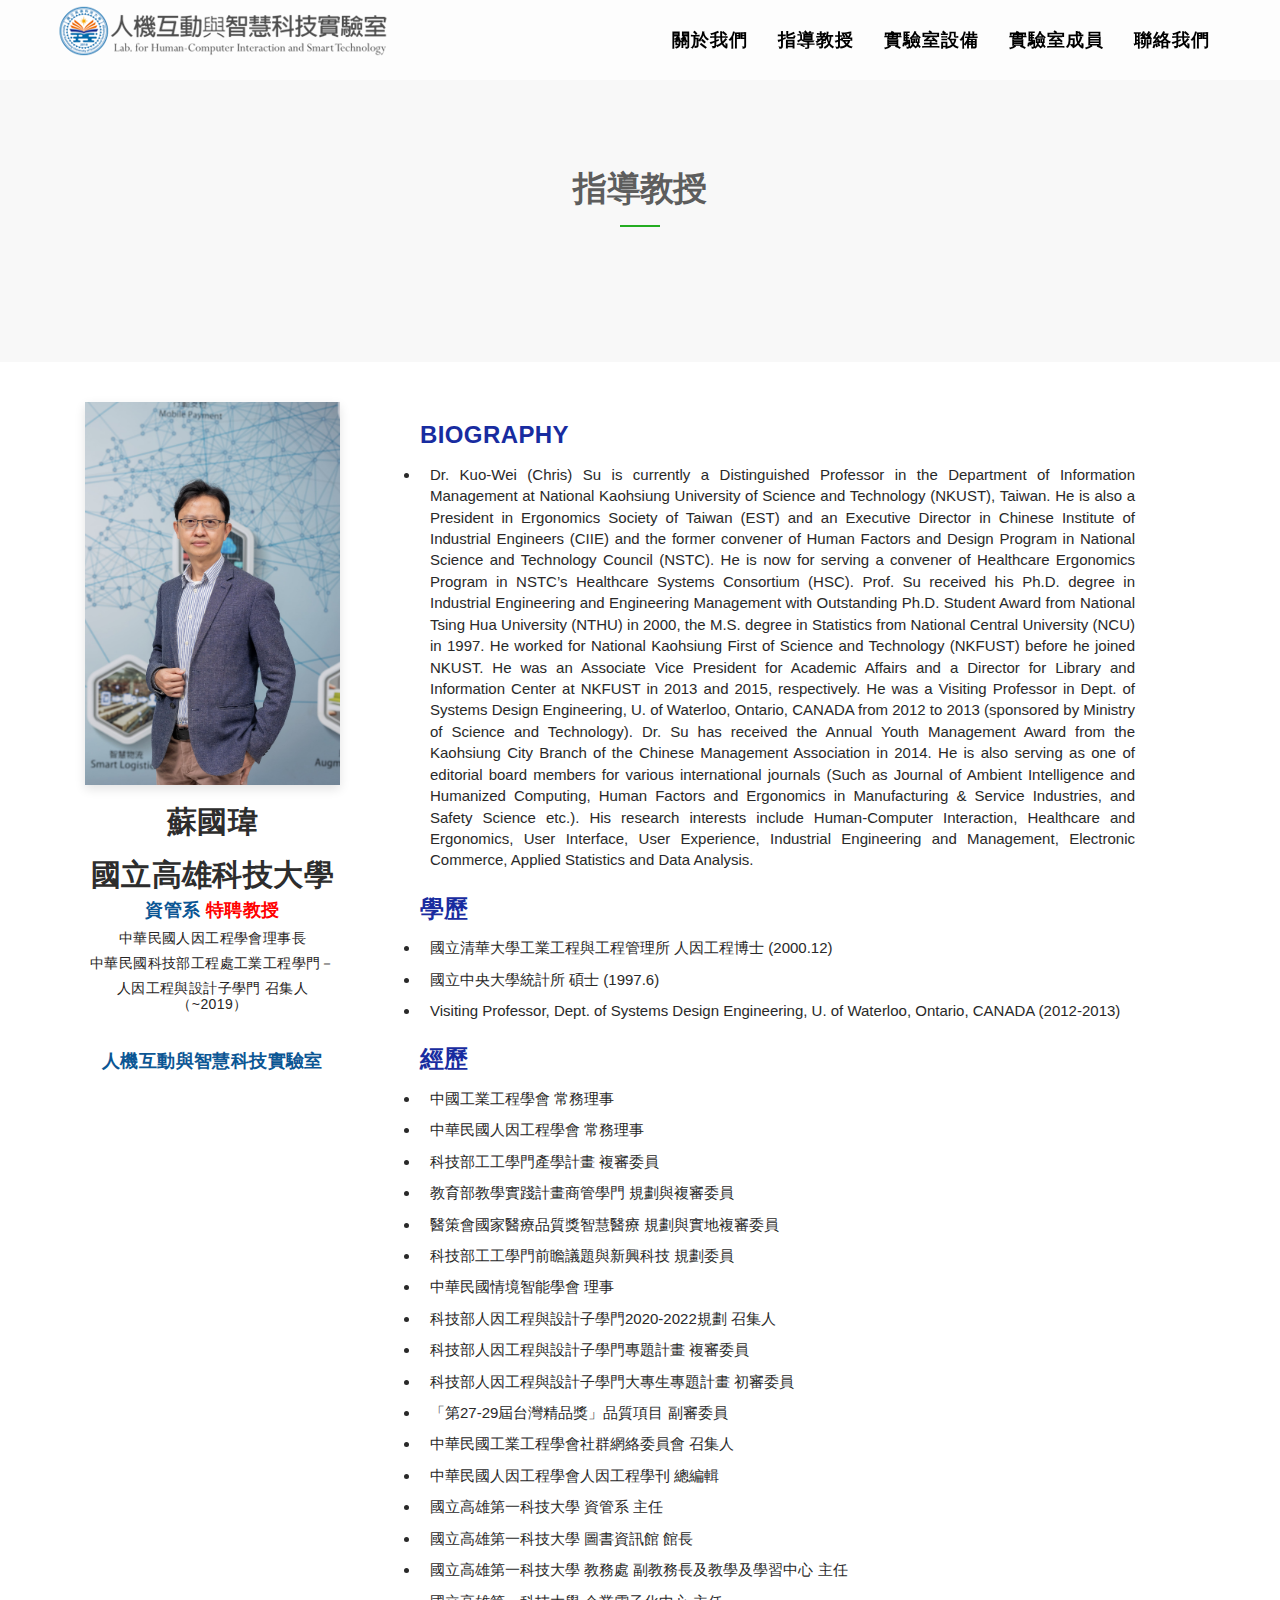
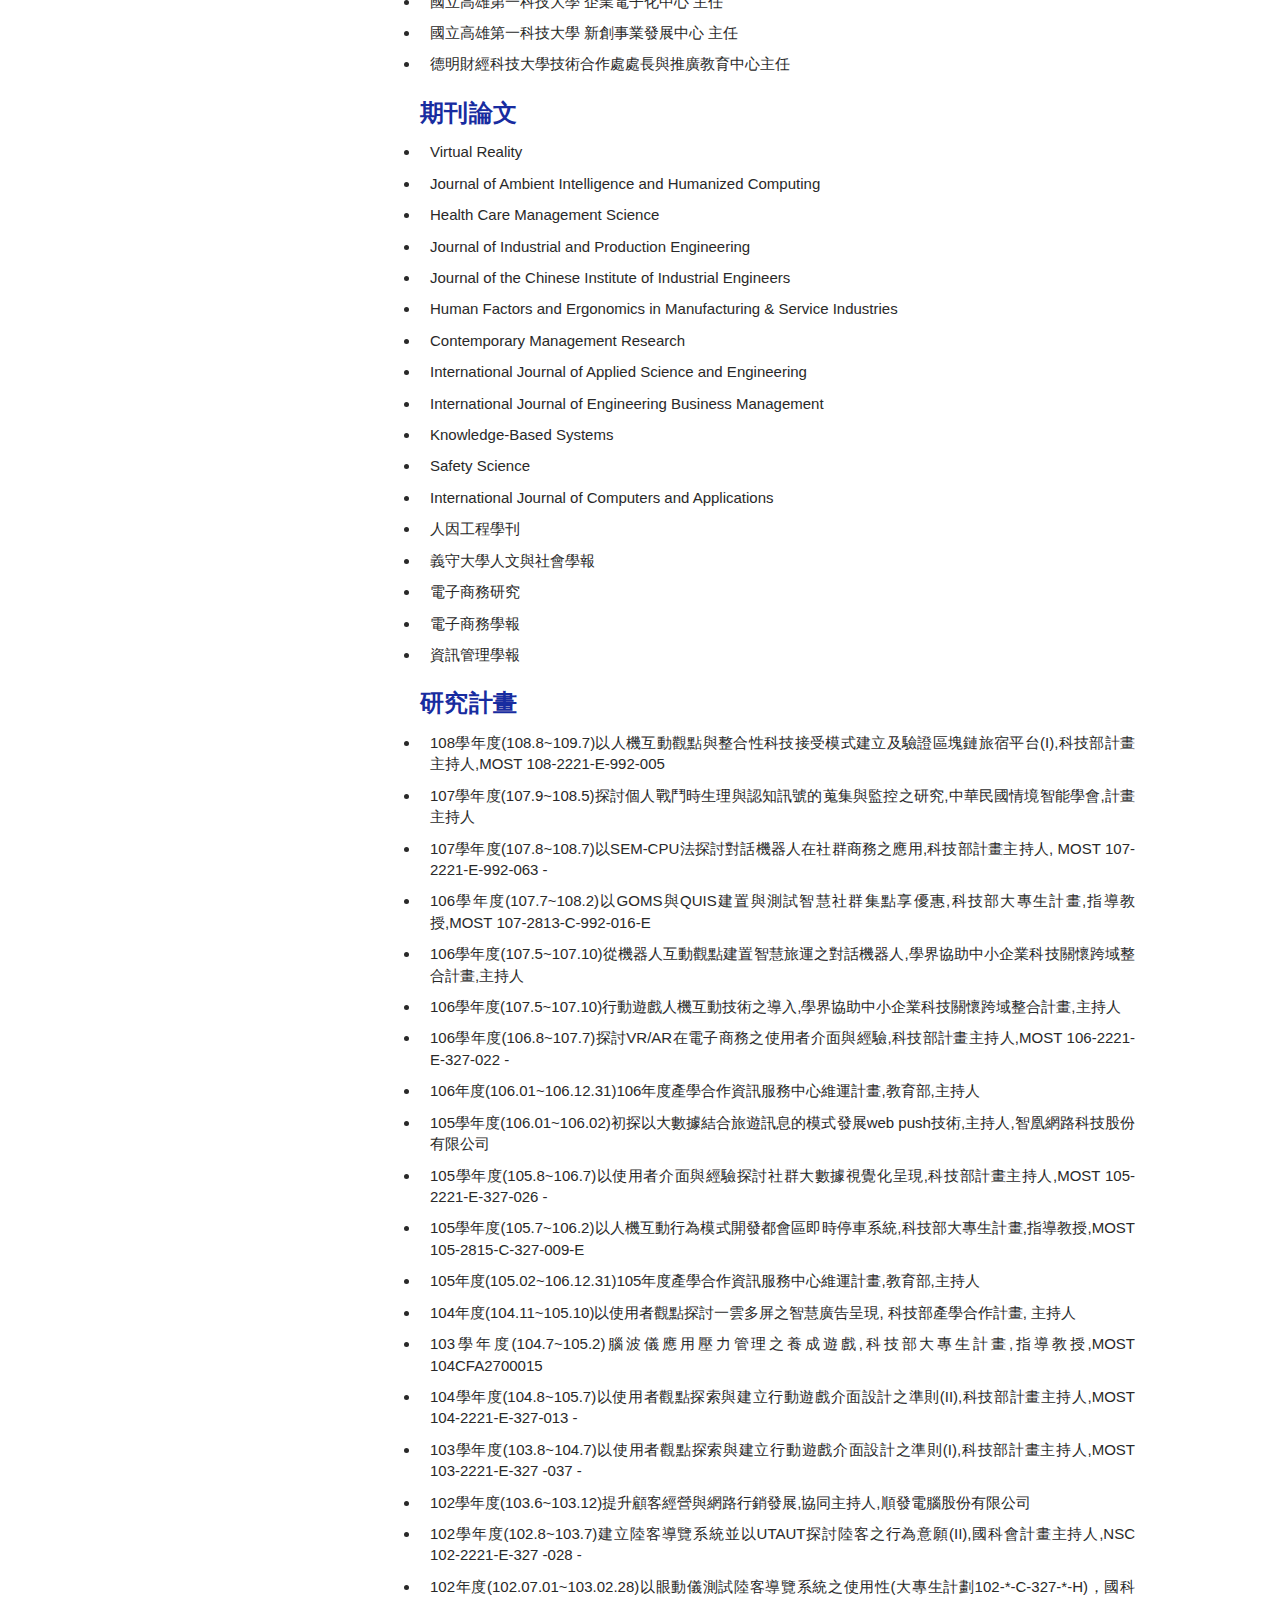
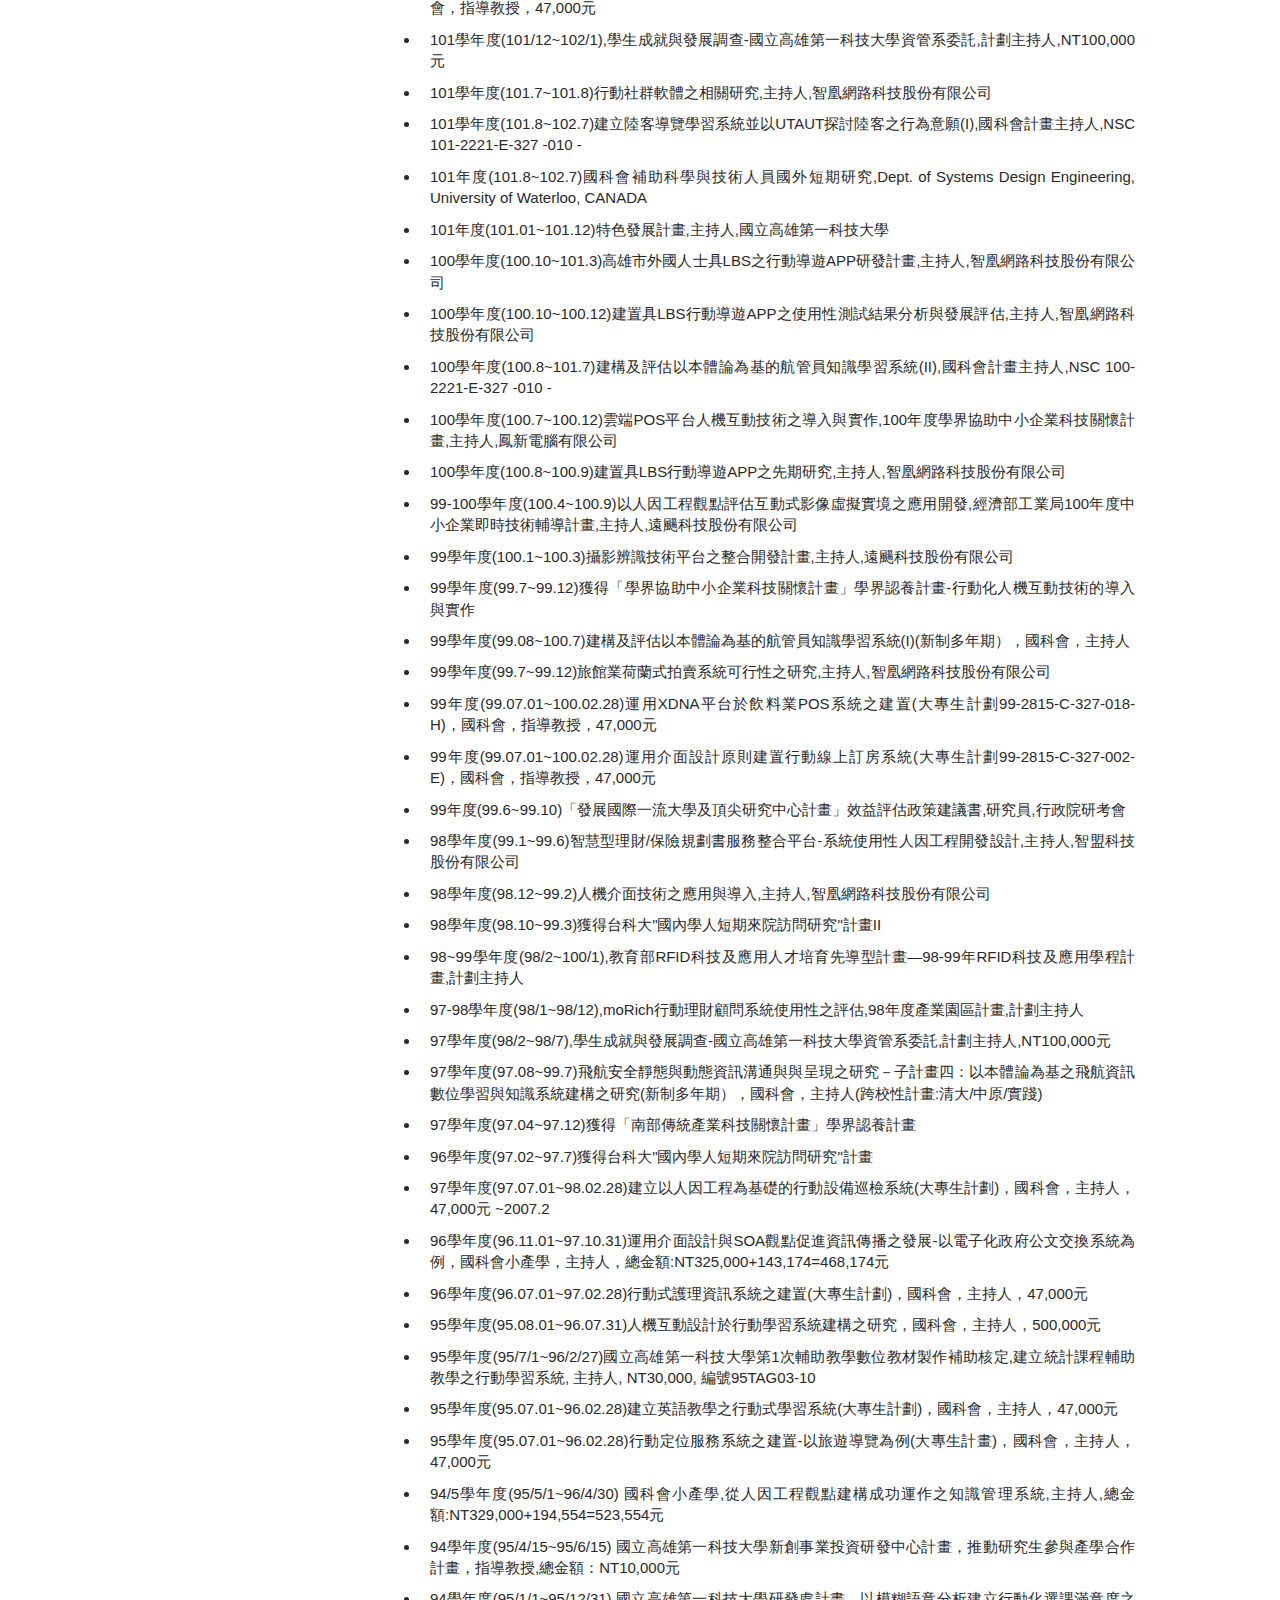
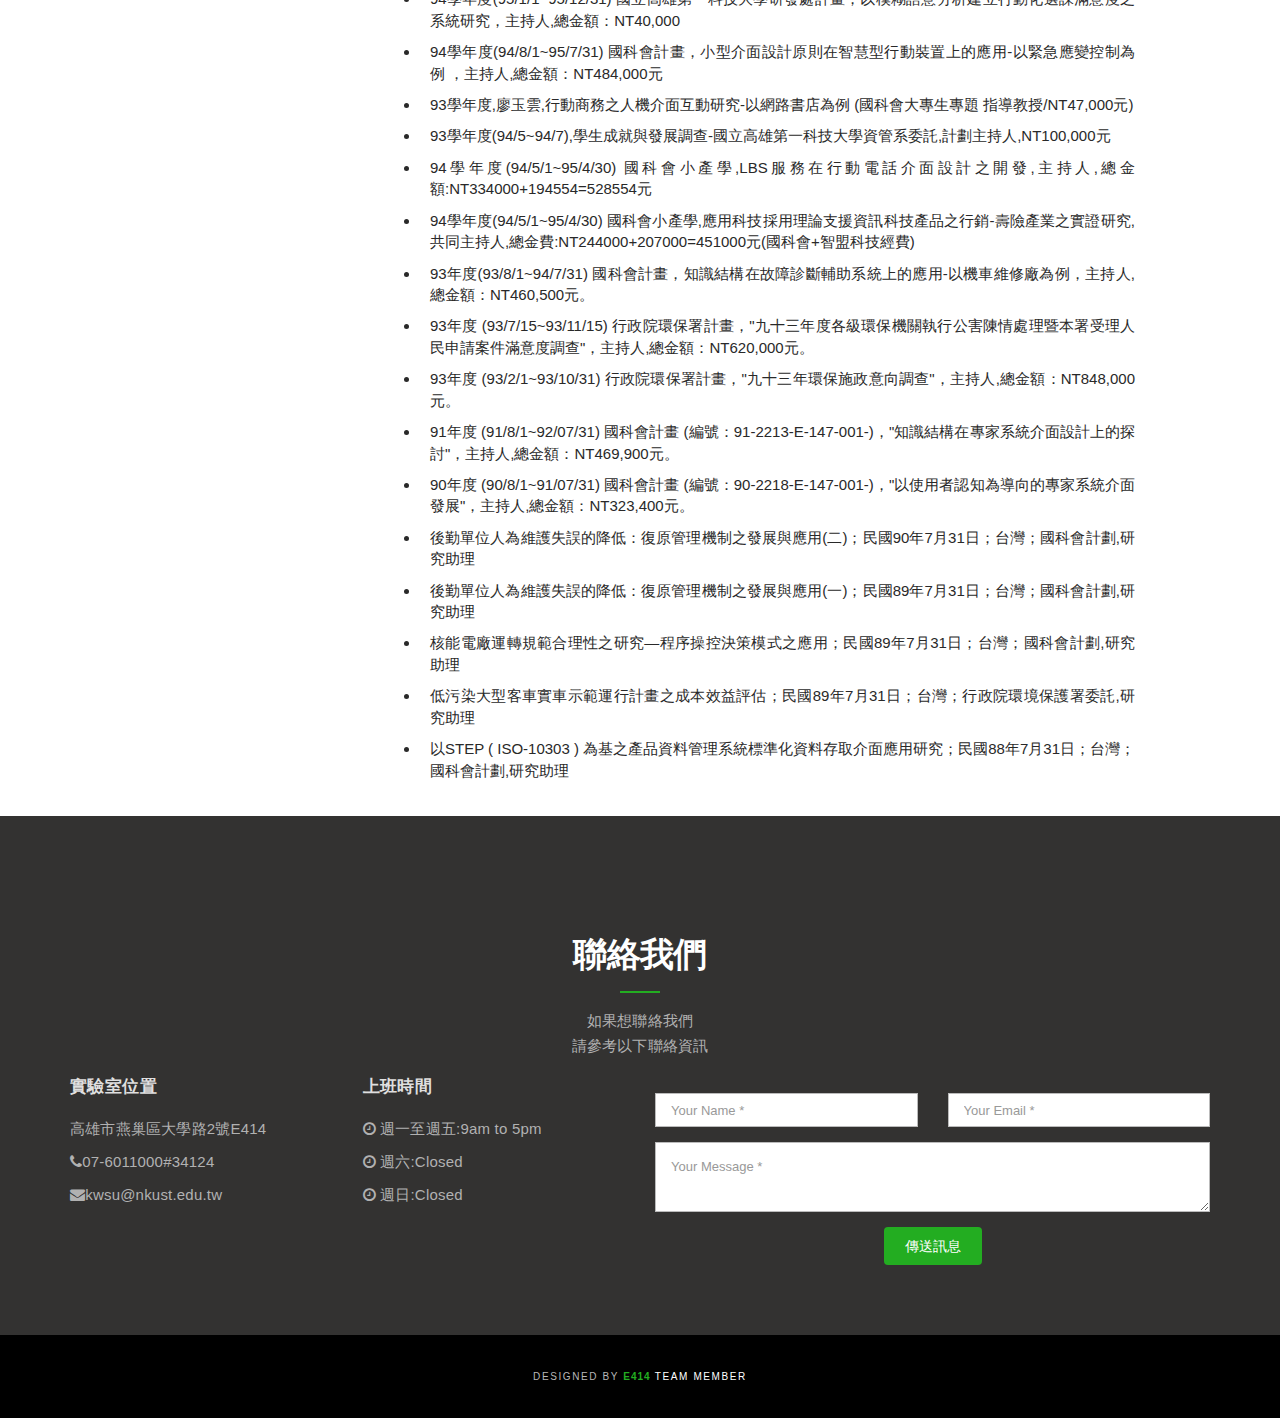
<file: advisor.html>
<!DOCTYPE html>
<html lang="en">

<head>
	<meta charset="utf-8">
	<meta http-equiv="X-UA-Compatible" content="IE=edge">
	<meta name="viewport" content="width=device-width, initial-scale=1">
	<!-- The above 3 meta tags *must* come first in the head; any other head content must come *after* these tags -->
	<meta name="description" content="">
	<meta name="author" content="">
	<link rel="icon" href="images/icon.png">
	<title>NKUST-labofhci</title>
	<!-- Bootstrap core CSS -->
	<link href="css/bootstrap.min.css" rel="stylesheet">
	<link rel="stylesheet" href="https://maxcdn.bootstrapcdn.com/font-awesome/4.4.0/css/font-awesome.min.css">
	<!-- Custom styles for this template -->
	<link href="css/owl.carousel.css" rel="stylesheet">
	<link href="css/owl.theme.default.min.css" rel="stylesheet">
	<link href="css/style.css" rel="stylesheet">
</head>

<body id="page-top">
	<!-- Navigation -->
	<nav class="navbar navbar-default navbar-fixed-top">
		<div class="container">
			<!-- Brand and toggle get grouped for better mobile display -->
			<div class="navbar-header page-scroll">
				<button type="button" class="navbar-toggle" data-toggle="collapse"
					data-target="#bs-example-navbar-collapse-1">
					<span class="sr-only">Toggle navigation</span>
					<span class="icon-bar"></span>
					<span class="icon-bar"></span>
					<span class="icon-bar"></span>
				</button>
				<a class="navbar-brand page-scroll" href="index.html"><img src="images/logo.png"
						alt="Sanza theme logo"></a>
			</div>
			<!-- Collect the nav links, forms, and other content for toggling -->
			<div class="collapse navbar-collapse" id="bs-example-navbar-collapse-1">
				<ul class="nav navbar-nav navbar-right">
					<li class="hidden">
						<a href="#page-top"></a>
					</li>
					<li>
						<a class="page-scroll" href="index.html">關於我們</a>
					</li>
					<li>
						<a class="page-scroll" href="advisor.html">指導教授</a>
					</li>
					<li>
						<a class="page-scroll" href="equipment.html">實驗室設備</a>
					</li>
					<li>
						<a class="page-scroll" href="member.html">實驗室成員</a>
					</li>
					<li>
						<a class="page-scroll" href="#contact">聯絡我們</a>
					</li>
				</ul>
			</div>
			<!-- /.navbar-collapse -->
		</div>
		<!-- /.container-fluid -->
	</nav>
	<!-- Header -->
	<!-- 	<header>
			<div class="container">
				<div class="slider-container">
					<div class="intro-text">
						<div class="intro-lead-in">Lab. for Human-Computer Interaction and Smart Technology</div>
						<div class="intro-heading">人機互動與智慧科技實驗室</div>
						<a href="#about" class="page-scroll btn btn-xl">了解更多</a>
					</div>
				</div>
			</div>
		</header> -->



	<section id="team" class="grey-bg">
		<div class="container">
			<div class="row">
				<div class="col-lg-12 text-center">
					<div class="section-title">
						<h2>指導教授</h2>
					</div>
				</div>
			</div>


		</div>
	</section>

	<section class="advisor-white-bg" id="introduction">
		<div class="container">
			<div class="col-md-3">
				<h3 class="title-small">

				</h3>
				<div style="background-color: white;"class="team-item nohover">
					<div class="wrap-card">
						<div class="team-image">
							<img src="images/team/PD/老師4 .jpg" class="img-responsive">
						</div>
					</div>
					<div class="advisor-item">
						<h2>蘇國瑋</h2>
						<h2>國立高雄科技大學</h2>
						<h4>資管系 <font color="red">特聘教授</font></h4>
										<h5>中華民國人因工程學會理事長</h5>
										<h5>中華民國科技部工程處工業工程學門－</h5>
										<h5>人因工程與設計子學門 召集人（~2019）</h5>
										<br />
										<h4>人機互動與智慧科技實驗室</h4>
					</div>
				</div>
			</div>
			<div class="col-md-9 content-right">
				<div class="advisor-list-item">
					<br />
					<br />
					<h3>Biography</h3>
					<li>Dr. Kuo-Wei (Chris) Su is currently a Distinguished Professor in the Department of Information Management at National Kaohsiung University of Science and Technology (NKUST), Taiwan. He is also a President in Ergonomics Society of Taiwan (EST) and an Executive Director in Chinese Institute of Industrial Engineers (CIIE) and the former convener of Human Factors and Design Program in National Science and Technology Council (NSTC). He is now for serving a convener of Healthcare Ergonomics Program in NSTC’s Healthcare Systems Consortium (HSC). Prof. Su received his Ph.D. degree in Industrial Engineering and Engineering Management with Outstanding Ph.D. Student Award from National Tsing Hua University (NTHU) in 2000, the M.S. degree in Statistics from National Central University (NCU) in 1997. He worked for National Kaohsiung First of Science and Technology (NKFUST) before he joined NKUST. He was an Associate Vice President for Academic Affairs and a Director for Library and Information Center at NKFUST in 2013 and 2015, respectively. He was a Visiting Professor in Dept. of Systems Design Engineering, U. of Waterloo, Ontario, CANADA from 2012 to 2013 (sponsored by Ministry of Science and Technology). Dr. Su has received the Annual Youth Management Award from the Kaohsiung City Branch of the Chinese Management Association in 2014. He is also serving as one of editorial board members for various international journals (Such as Journal of Ambient Intelligence and Humanized Computing, Human Factors and Ergonomics in Manufacturing & Service Industries, and Safety Science etc.). His research interests include Human-Computer Interaction, Healthcare and Ergonomics, User Interface, User Experience, Industrial Engineering and Management, Electronic Commerce, Applied Statistics and Data Analysis.</li>
					
					<h3>學歷</h3>
					<li>國立清華大學工業工程與工程管理所 人因工程博士 (2000.12)</li>
					<li>國立中央大學統計所 碩士 (1997.6)</li>
					<li>Visiting Professor, Dept. of Systems Design Engineering, U. of Waterloo, Ontario, CANADA
						(2012-2013)</li>

					<h3>經歷</h3>
					<li>中國工業工程學會 常務理事</li>
					<li>中華民國人因工程學會 常務理事</li>
					<li>科技部工工學門產學計畫 複審委員</li>
					<li>教育部教學實踐計畫商管學門 規劃與複審委員</li>
					<li>醫策會國家醫療品質獎智慧醫療 規劃與實地複審委員</li>
					<li>科技部工工學門前瞻議題與新興科技 規劃委員</li>
					<li>中華民國情境智能學會 理事</li>
					<li>科技部人因工程與設計子學門2020-2022規劃 召集人</li>
					<li>科技部人因工程與設計子學門專題計畫 複審委員</li>
					<li>科技部人因工程與設計子學門大專生專題計畫 初審委員</li>
					<li>「第27-29屆台灣精品獎」品質項目 副審委員</li>
					<li>中華民國工業工程學會社群網絡委員會 召集人</li>
					<li>中華民國人因工程學會人因工程學刊 總編輯</li>
					<li>國立高雄第一科技大學 資管系 主任</li>
					<li>國立高雄第一科技大學 圖書資訊館 館長</li>
					<li>國立高雄第一科技大學 教務處 副教務長及教學及學習中心 主任</li>
					<li>國立高雄第一科技大學 企業電子化中心 主任</li>
					<li>國立高雄第一科技大學 新創事業發展中心 主任</li>
					<li>德明財經科技大學技術合作處處長與推廣教育中心主任</li>

					<h3>期刊論文</h3>
					<li>Virtual Reality</li>
					<li>Journal of Ambient Intelligence and Humanized Computing</li>
					<li>Health Care Management Science</li>
					<li>Journal of Industrial and Production Engineering</li>
					<li>Journal of the Chinese Institute of Industrial Engineers</li>
					<li>Human Factors and Ergonomics in Manufacturing & Service Industries</li>
					<li>Contemporary Management Research</li>
					<li>International Journal of Applied Science and Engineering</li>
					<li>International Journal of Engineering Business Management</li>
					<li>Knowledge-Based Systems</li>
					<li>Safety Science</li>
					<li>International Journal of Computers and Applications</li>
					<li>人因工程學刊</li>
					<li>義守大學人文與社會學報</li>
					<li>電子商務研究</li>
					<li>電子商務學報</li>
					<li>資訊管理學報</li>
					<h3>研究計畫</h3>
					<li>108學年度(108.8~109.7)以人機互動觀點與整合性科技接受模式建立及驗證區塊鏈旅宿平台(I),科技部計畫主持人,MOST 108-2221-E-992-005</li>
					<li>107學年度(107.9~108.5)探討個人戰鬥時生理與認知訊號的蒐集與監控之研究,中華民國情境智能學會,計畫主持人</li>
					<li>107學年度(107.8~108.7)以SEM-CPU法探討對話機器人在社群商務之應用,科技部計畫主持人, MOST 107-2221-E-992-063 -</li>
					<li>106學年度(107.7~108.2)以GOMS與QUIS建置與測試智慧社群集點享優惠,科技部大專生計畫,指導教授,MOST 107-2813-C-992-016-E</li>
					<li>106學年度(107.5~107.10)從機器人互動觀點建置智慧旅運之對話機器人,學界協助中小企業科技關懷跨域整合計畫,主持人</li>
					<li>106學年度(107.5~107.10)行動遊戲人機互動技術之導入,學界協助中小企業科技關懷跨域整合計畫,主持人</li>
					<li>106學年度(106.8~107.7)探討VR/AR在電子商務之使用者介面與經驗,科技部計畫主持人,MOST 106-2221-E-327-022 -</li>
					<li>106年度(106.01~106.12.31)106年度產學合作資訊服務中心維運計畫,教育部,主持人</li>
					<li>105學年度(106.01~106.02)初探以大數據結合旅遊訊息的模式發展web push技術,主持人,智凰網路科技股份有限公司</li>
					<li>105學年度(105.8~106.7)以使用者介面與經驗探討社群大數據視覺化呈現,科技部計畫主持人,MOST 105-2221-E-327-026 -</li>
					<li>105學年度(105.7~106.2)以人機互動行為模式開發都會區即時停車系統,科技部大專生計畫,指導教授,MOST 105-2815-C-327-009-E</li>
					<li>105年度(105.02~106.12.31)105年度產學合作資訊服務中心維運計畫,教育部,主持人</li>
					<li>104年度(104.11~105.10)以使用者觀點探討一雲多屏之智慧廣告呈現, 科技部產學合作計畫, 主持人</li>
					<li>103學年度(104.7~105.2)腦波儀應用壓力管理之養成遊戲,科技部大專生計畫,指導教授,MOST 104CFA2700015</li>
					<li>104學年度(104.8~105.7)以使用者觀點探索與建立行動遊戲介面設計之準則(II),科技部計畫主持人,MOST 104-2221-E-327-013 -</li>
					<li>103學年度(103.8~104.7)以使用者觀點探索與建立行動遊戲介面設計之準則(I),科技部計畫主持人,MOST 103-2221-E-327 -037 -</li>
					<li>102學年度(103.6~103.12)提升顧客經營與網路行銷發展,協同主持人,順發電腦股份有限公司</li>
					<li>102學年度(102.8~103.7)建立陸客導覽系統並以UTAUT探討陸客之行為意願(II),國科會計畫主持人,NSC 102-2221-E-327 -028 -</li>
					<li>102年度(102.07.01~103.02.28)以眼動儀測試陸客導覽系統之使用性(大專生計劃102-*-C-327-*-H)，國科會，指導教授，47,000元</li>
					<li>101學年度(101/12~102/1),學生成就與發展調查-國立高雄第一科技大學資管系委託,計劃主持人,NT100,000元</li>
					<li>101學年度(101.7~101.8)行動社群軟體之相關研究,主持人,智凰網路科技股份有限公司</li>
					<li>101學年度(101.8~102.7)建立陸客導覽學習系統並以UTAUT探討陸客之行為意願(I),國科會計畫主持人,NSC 101-2221-E-327 -010 -</li>
					<li>101年度(101.8~102.7)國科會補助科學與技術人員國外短期研究,Dept. of Systems Design Engineering, University of
						Waterloo, CANADA</li>
					<li>101年度(101.01~101.12)特色發展計畫,主持人,國立高雄第一科技大學</li>
					<li>100學年度(100.10~101.3)高雄市外國人士具LBS之行動導遊APP研發計畫,主持人,智凰網路科技股份有限公司</li>
					<li>100學年度(100.10~100.12)建置具LBS行動導遊APP之使用性測試結果分析與發展評估,主持人,智凰網路科技股份有限公司</li>
					<li>100學年度(100.8~101.7)建構及評估以本體論為基的航管員知識學習系統(II),國科會計畫主持人,NSC 100-2221-E-327 -010 -</li>
					<li>100學年度(100.7~100.12)雲端POS平台人機互動技術之導入與實作,100年度學界協助中小企業科技關懷計畫,主持人,鳳新電腦有限公司</li>
					<li>100學年度(100.8~100.9)建置具LBS行動導遊APP之先期研究,主持人,智凰網路科技股份有限公司</li>
					<li>99-100學年度(100.4~100.9)以人因工程觀點評估互動式影像虛擬實境之應用開發,經濟部工業局100年度中小企業即時技術輔導計畫,主持人,遠颺科技股份有限公司</li>
					<li>99學年度(100.1~100.3)攝影辨識技術平台之整合開發計畫,主持人,遠颺科技股份有限公司</li>
					<li>99學年度(99.7~99.12)獲得「學界協助中小企業科技關懷計畫」學界認養計畫-行動化人機互動技術的導入與實作</li>
					<li>99學年度(99.08~100.7)建構及評估以本體論為基的航管員知識學習系統(I)(新制多年期），國科會，主持人</li>
					<li>99學年度(99.7~99.12)旅館業荷蘭式拍賣系統可行性之研究,主持人,智凰網路科技股份有限公司</li>
					<li>99年度(99.07.01~100.02.28)運用XDNA平台於飲料業POS系統之建置(大專生計劃99-2815-C-327-018-H)，國科會，指導教授，47,000元</li>
					<li>99年度(99.07.01~100.02.28)運用介面設計原則建置行動線上訂房系統(大專生計劃99-2815-C-327-002-E)，國科會，指導教授，47,000元</li>
					<li>99年度(99.6~99.10)「發展國際一流大學及頂尖研究中心計畫」效益評估政策建議書,研究員,行政院研考會</li>
					<li>98學年度(99.1~99.6)智慧型理財/保險規劃書服務整合平台-系統使用性人因工程開發設計,主持人,智盟科技股份有限公司</li>
					<li>98學年度(98.12~99.2)人機介面技術之應用與導入,主持人,智凰網路科技股份有限公司</li>
					<li>98學年度(98.10~99.3)獲得台科大"國內學人短期來院訪問研究"計畫II</li>
					<li>98~99學年度(98/2~100/1),教育部RFID科技及應用人才培育先導型計畫—98-99年RFID科技及應用學程計畫,計劃主持人</li>
					<li>97-98學年度(98/1~98/12),moRich行動理財顧問系統使用性之評估,98年度產業園區計畫,計劃主持人</li>
					<li>97學年度(98/2~98/7),學生成就與發展調查-國立高雄第一科技大學資管系委託,計劃主持人,NT100,000元</li>
					<li>97學年度(97.08~99.7)飛航安全靜態與動態資訊溝通與與呈現之研究－子計畫四：以本體論為基之飛航資訊數位學習與知識系統建構之研究(新制多年期），國科會，主持人(跨校性計畫:清大/中原/實踐)
					</li>
					<li>97學年度(97.04~97.12)獲得「南部傳統產業科技關懷計畫」學界認養計畫</li>
					<li>96學年度(97.02~97.7)獲得台科大"國內學人短期來院訪問研究"計畫</li>
					<li>97學年度(97.07.01~98.02.28)建立以人因工程為基礎的行動設備巡檢系統(大專生計劃)，國科會，主持人，47,000元 ~2007.2</li>
					<li>96學年度(96.11.01~97.10.31)運用介面設計與SOA觀點促進資訊傳播之發展-以電子化政府公文交換系統為例，國科會小產學，主持人，總金額:NT325,000+143,174=468,174元
					<li>96學年度(96.07.01~97.02.28)行動式護理資訊系統之建置(大專生計劃)，國科會，主持人，47,000元</li>
					<li>95學年度(95.08.01~96.07.31)人機互動設計於行動學習系統建構之研究，國科會，主持人，500,000元</li>
					<li>95學年度(95/7/1~96/2/27)國立高雄第一科技大學第1次輔助教學數位教材製作補助核定,建立統計課程輔助教學之行動學習系統, 主持人, NT30,000, 編號95TAG03-10
					</li>
					<li>95學年度(95.07.01~96.02.28)建立英語教學之行動式學習系統(大專生計劃)，國科會，主持人，47,000元</li>
					<li>95學年度(95.07.01~96.02.28)行動定位服務系統之建置-以旅遊導覽為例(大專生計畫)，國科會，主持人，47,000元</li>
					<li>94/5學年度(95/5/1~96/4/30) 國科會小產學,從人因工程觀點建構成功運作之知識管理系統,主持人,總金額:NT329,000+194,554=523,554元</li>
					<li>94學年度(95/4/15~95/6/15) 國立高雄第一科技大學新創事業投資研發中心計畫，推動研究生參與產學合作計畫，指導教授,總金額：NT10,000元</li>
					<li>94學年度(95/1/1~95/12/31) 國立高雄第一科技大學研發處計畫，以模糊語意分析建立行動化選課滿意度之系統研究，主持人,總金額：NT40,000</li>
					<li>94學年度(94/8/1~95/7/31) 國科會計畫，小型介面設計原則在智慧型行動裝置上的應用-以緊急應變控制為例 ，主持人,總金額：NT484,000元</li>
					<li>93學年度,廖玉雲,行動商務之人機介面互動研究-以網路書店為例 (國科會大專生專題 指導教授/NT47,000元)</li>
					<li>93學年度(94/5~94/7),學生成就與發展調查-國立高雄第一科技大學資管系委託,計劃主持人,NT100,000元</li>
					<li>94學年度(94/5/1~95/4/30) 國科會小產學,LBS服務在行動電話介面設計之開發,主持人,總金額:NT334000+194554=528554元</li>
					<li>94學年度(94/5/1~95/4/30)
						國科會小產學,應用科技採用理論支援資訊科技產品之行銷-壽險產業之實證研究,共同主持人,總金費:NT244000+207000=451000元(國科會+智盟科技經費)</li>
					<li>93年度(93/8/1~94/7/31) 國科會計畫，知識結構在故障診斷輔助系統上的應用-以機車維修廠為例，主持人,總金額：NT460,500元。</li>
					<li>93年度 (93/7/15~93/11/15) 行政院環保署計畫，"九十三年度各級環保機關執行公害陳情處理暨本署受理人民申請案件滿意度調查"，主持人,總金額：NT620,000元。</li>
					<li>93年度 (93/2/1~93/10/31) 行政院環保署計畫，"九十三年環保施政意向調查"，主持人,總金額：NT848,000元。</li>
					<li>91年度 (91/8/1~92/07/31) 國科會計畫 (編號：91-2213-E-147-001-)，"知識結構在專家系統介面設計上的探討"，主持人,總金額：NT469,900元。
					</li>
					<li>90年度 (90/8/1~91/07/31) 國科會計畫 (編號：90-2218-E-147-001-)，"以使用者認知為導向的專家系統介面發展"，主持人,總金額：NT323,400元。
					</li>
					<li>後勤單位人為維護失誤的降低：復原管理機制之發展與應用(二)；民國90年7月31日；台灣；國科會計劃,研究助理</li>
					<li>後勤單位人為維護失誤的降低：復原管理機制之發展與應用(一)；民國89年7月31日；台灣；國科會計劃,研究助理</li>
					<li>核能電廠運轉規範合理性之研究—程序操控決策模式之應用；民國89年7月31日；台灣；國科會計劃,研究助理</li>
					<li>低污染大型客車實車示範運行計畫之成本效益評估；民國89年7月31日；台灣；行政院環境保護署委託,研究助理</li>
					<li>以STEP ( ISO-10303 ) 為基之產品資料管理系統標準化資料存取介面應用研究；民國88年7月31日；台灣；國科會計劃,研究助理</li>
				</div>


			</div>
		</div>


		</div>
		</div>
		</div>
	</section>
	<section id="contact" class="dark-bg">
		<div class="container">
			<div class="row">
				<div class="col-lg-12 text-center">
					<div class="section-title">
						<h2>聯絡我們</h2>
						<p>如果想聯絡我們<br>請參考以下聯絡資訊</p>
					</div>
				</div>
			</div>
			<div class="row">
				<div class="col-md-3">
					<div class="section-text">
						<h4>實驗室位置</h4>
						<p>高雄市燕巢區大學路2號E414</p>
						<p><i class="fa fa-phone"></i>07-6011000#34124</p>
						<p><i class="fa fa-envelope"></i>kwsu@nkust.edu.tw</p>
					</div>
				</div>
				<div class="col-md-3">
					<div class="section-text">
						<h4>上班時間</h4>
						<p><i class="fa fa-clock-o"></i> <span class="day">週一至週五:</span><span>9am to 5pm</span></p>
						<p><i class="fa fa-clock-o"></i> <span class="day">週六:</span><span>Closed</span></p>
						<p><i class="fa fa-clock-o"></i> <span class="day">週日:</span><span>Closed</span></p>
					</div>
				</div>
				<div class="col-md-6">
					<form name="sentMessage" id="contactForm" novalidate="">
						<div class="row">
							<div class="col-md-6">
								<div class="form-group">
									<input type="text" class="form-control" placeholder="Your Name *" id="name"
										required="" data-validation-required-message="你的名字">
									<p class="help-block text-danger"></p>
								</div>
							</div>
							<div class="col-md-6">
								<div class="form-group">
									<input type="email" class="form-control" placeholder="Your Email *" id="email"
										required="" data-validation-required-message="你的信箱">
									<p class="help-block text-danger"></p>
								</div>
							</div>
						</div>
						<div class="row">
							<div class="col-md-12">
								<div class="form-group">
									<textarea class="form-control" placeholder="Your Message *" id="message" required=""
										data-validation-required-message="請留下您的訊息"></textarea>
									<p class="help-block text-danger"></p>
								</div>
							</div>
							<div class="clearfix"></div>
						</div>
						<div class="row">
							<div class="col-lg-12 text-center">
								<div id="success"></div>
								<button type="submit" class="btn">傳送訊息</button>
							</div>
						</div>
					</form>
				</div>
			</div>
		</div>
	</section>



	<p id="back-top">
		<a href="#top"><i class="fa fa-angle-up"></i></a>
	</p>
	<footer>
		<div class="container text-center">
			<p>Designed by <a href="http://moozthemes.com"><span>E414</span> Team member</a></p>
		</div>
	</footer>


	<!-- Bootstrap core JavaScript
			================================================== -->
	<!-- Placed at the end of the document so the pages load faster -->
	<script src="https://ajax.googleapis.com/ajax/libs/jquery/1.11.3/jquery.min.js"></script>
	<script src="js/bootstrap.min.js"></script>
	<script src="js/owl.carousel.min.js"></script>
	<script src="js/cbpAnimatedHeader.js"></script>
	<script src="js/jquery.appear.js"></script>
	<script src="js/SmoothScroll.min.js"></script>
	<script src="js/mooz.themes.scripts.js"></script>
</body>

</html>
</file>
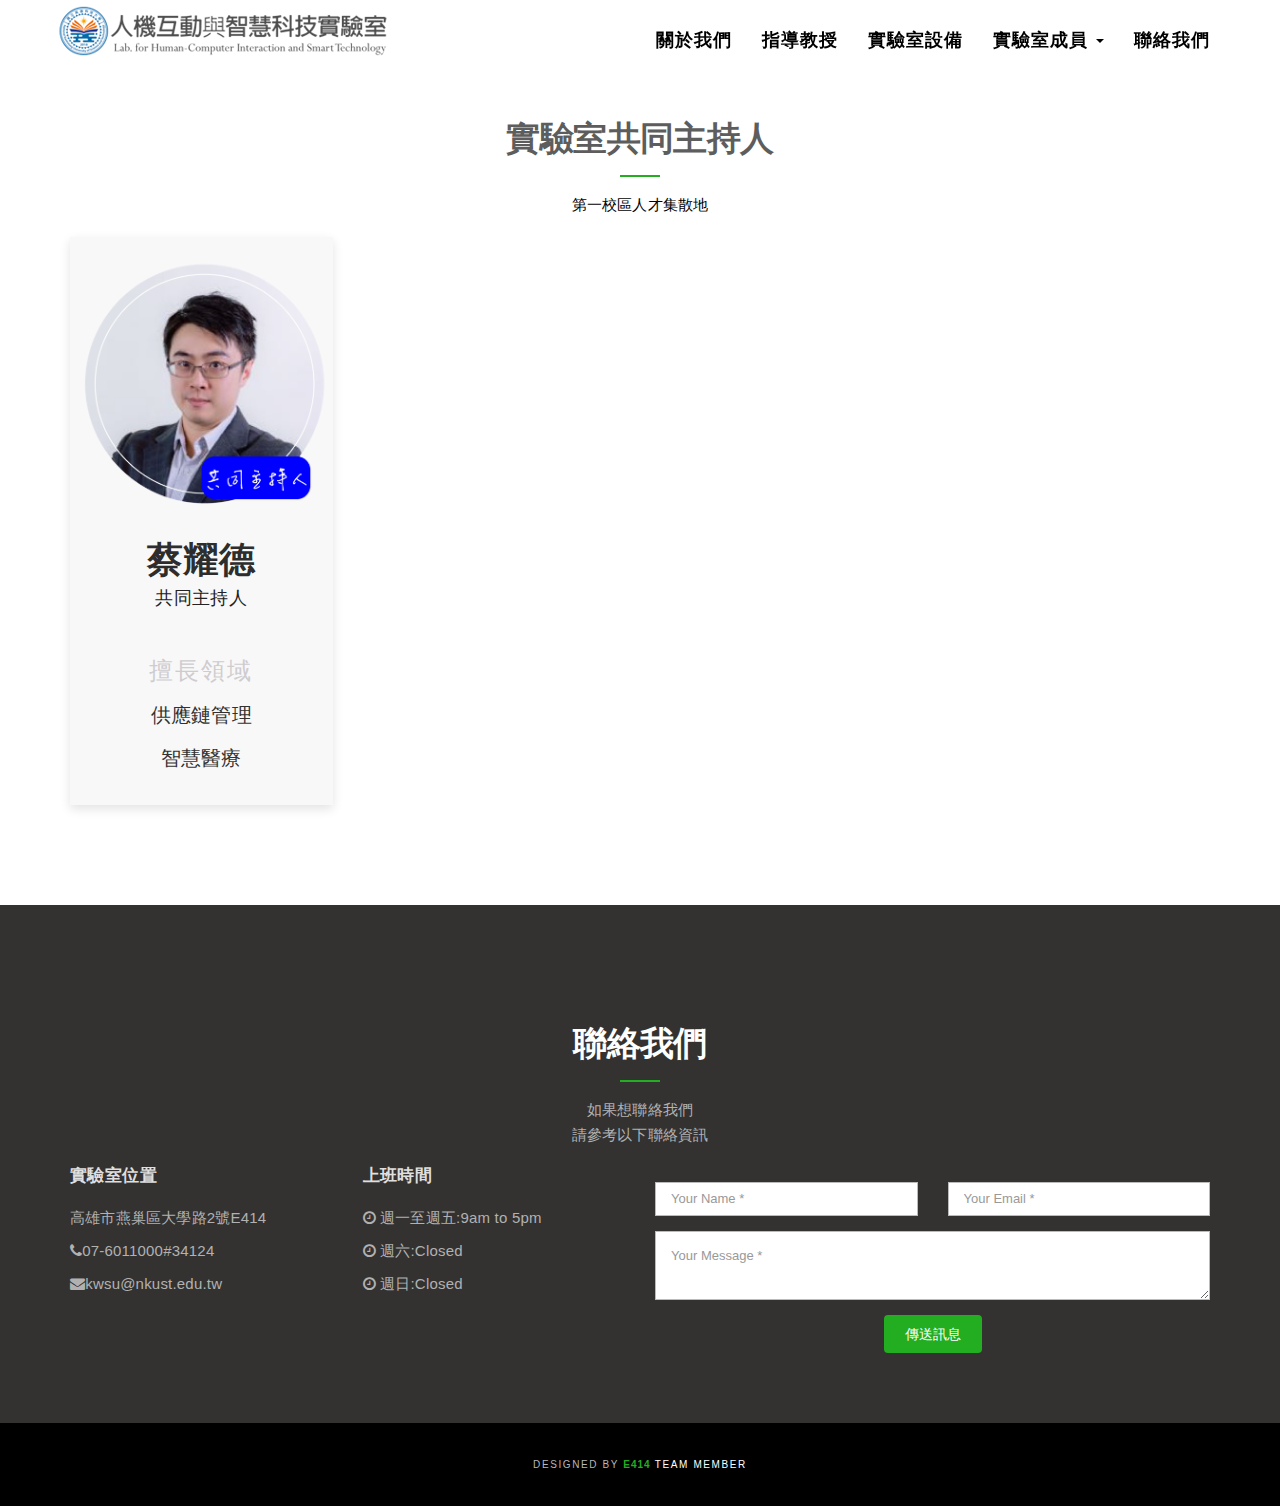
<file: co-pi.html>
<!DOCTYPE html>
<html lang="en">

<head>
	<meta charset="utf-8">
	<meta http-equiv="X-UA-Compatible" content="IE=edge">
	<meta name="viewport" content="width=device-width, initial-scale=1">
	<!-- The above 3 meta tags *must* come first in the head; any other head content must come *after* these tags -->
	<meta name="description" content="">
	<meta name="author" content="">
	<link rel="icon" href="images/icon.png">
	<title>NKUST-labofhci</title>
	<!-- Bootstrap core CSS -->
	<link href="css/bootstrap.min.css" rel="stylesheet">
	<link rel="stylesheet" href="https://maxcdn.bootstrapcdn.com/font-awesome/4.4.0/css/font-awesome.min.css">
	<!-- Custom styles for this template -->
	<link href="css/owl.carousel.css" rel="stylesheet">
	<link href="css/owl.theme.default.min.css" rel="stylesheet">
	<link href="css/style.css" rel="stylesheet">
</head>

<body id="page-top">
	<!-- Navigation -->
	<nav class="navbar navbar-default navbar-fixed-top">
		<div class="container">
			<!-- Brand and toggle get grouped for better mobile display -->
			<div class="navbar-header page-scroll">
				<button type="button" class="navbar-toggle" data-toggle="collapse"
					data-target="#bs-example-navbar-collapse-1">
					<span class="sr-only">Toggle navigation</span>
					<span class="icon-bar"></span>
					<span class="icon-bar"></span>
					<span class="icon-bar"></span>
				</button>
				<a class="navbar-brand page-scroll" href="index.html"><img src="images/logo.png"
						alt="Sanza theme logo"></a>
			</div>
			<!-- Collect the nav links, forms, and other content for toggling -->
			<div class="collapse navbar-collapse" id="bs-example-navbar-collapse-1">
				<ul class="nav navbar-nav navbar-right">
					<li class="hidden">
						<a href="#page-top"></a>
					</li>
					<li>
						<a class="page-scroll" href="index.html">關於我們</a>
					</li>
					<li>
						<a class="page-scroll" href="advisor.html">指導教授</a>
					</li>
					<li>
						<a class="page-scroll" href="equipment.html">實驗室設備</a>
					</li>
					<li class="dropdown">
						<a href="member.html" class="dropdown-toggle">實驗室成員 <span class="caret"></span></a>
						<ul class="dropdown-menu">
                            <li><a href="co-pi.html">共同主持人</a></li>
							<li><a href="member_doctor.html">博士班</a></li>
							<li><a href="member_master.html">碩士班</a></li>
							<li><a href="member_colleges.html">大學部-技優生</a></li>
							<li><a href="member_college.html">大學部</a></li>
							<li><a href="member_graduate.html">畢業生</a></li>
						</ul>
					</li>
					<li>
						<a class="page-scroll" href="#contact">聯絡我們</a>
					</li>
				</ul>
			</div>
			<!-- /.navbar-collapse -->
		</div>
		<!-- /.container-fluid -->
	</nav>
	<!-- Header -->
	<!-- 	<header>
			<div class="container">
				<div class="slider-container">
					<div class="intro-text">
						<div class="intro-lead-in">Lab. for Human-Computer Interaction and Smart Technology</div>
						<div class="intro-heading">人機互動與智慧科技實驗室</div>
						<a href="#about" class="page-scroll btn btn-xl">了解更多</a>
					</div>
				</div>
			</div>
		</header> -->



	<section id="team" class="white-bg">
		<div class="container">
			<div class="row">
				<div class="col-lg-12 text-center">
					<div class="section-title">
						<h2>實驗室共同主持人</h2>
						<p>第一校區人才集散地</p>
					</div>
				</div>
			</div>

			<div class="row">
				<!-- team member item -->
				<div class="col-md-3">
					<a href="https://mis.nkust.edu.tw/p/404-1097-65400.php?Lang=zh-tw">
						<div class="team-wrap-card">
							<div class="team-item">
								<div class="team-image">
									<img src="images/team/PD/蔡耀德.png" class="img-responsive" alt="author">
								</div>
									<div class="team-text">
										<h3>蔡耀德</h3>
										<h4>共同主持人</h4>
										<br />
										<div class="team-position">擅長領域</div>
										<p>供應鏈管理</p>
										<p>智慧醫療</p>
									</div>
							</div>
						</div>
					</a>
				</div>
				<!-- end team member item -->
			</div>
	</section>



	<section id="contact" class="dark-bg">
		<div class="container">
			<div class="row">
				<div class="col-lg-12 text-center">
					<div class="section-title">
						<h2>聯絡我們</h2>
						<p>如果想聯絡我們<br>請參考以下聯絡資訊</p>
					</div>
				</div>
			</div>
			<div class="row">
				<div class="col-md-3">
					<div class="section-text">
						<h4>實驗室位置</h4>
						<p>高雄市燕巢區大學路2號E414</p>
						<p><i class="fa fa-phone"></i>07-6011000#34124</p>
						<p><i class="fa fa-envelope"></i>kwsu@nkust.edu.tw</p>
					</div>
				</div>
				<div class="col-md-3">
					<div class="section-text">
						<h4>上班時間</h4>
						<p><i class="fa fa-clock-o"></i> <span class="day">週一至週五:</span><span>9am to 5pm</span></p>
						<p><i class="fa fa-clock-o"></i> <span class="day">週六:</span><span>Closed</span></p>
						<p><i class="fa fa-clock-o"></i> <span class="day">週日:</span><span>Closed</span></p>
					</div>
				</div>
				<div class="col-md-6">
					<form name="sentMessage" id="contactForm" novalidate="">
						<div class="row">
							<div class="col-md-6">
								<div class="form-group">
									<input type="text" class="form-control" placeholder="Your Name *" id="name"
										required="" data-validation-required-message="你的名字">
									<p class="help-block text-danger"></p>
								</div>
							</div>
							<div class="col-md-6">
								<div class="form-group">
									<input type="email" class="form-control" placeholder="Your Email *" id="email"
										required="" data-validation-required-message="你的信箱">
									<p class="help-block text-danger"></p>
								</div>
							</div>
						</div>
						<div class="row">
							<div class="col-md-12">
								<div class="form-group">
									<textarea class="form-control" placeholder="Your Message *" id="message" required=""
										data-validation-required-message="請留下您的訊息"></textarea>
									<p class="help-block text-danger"></p>
								</div>
							</div>
							<div class="clearfix"></div>
						</div>
						<div class="row">
							<div class="col-lg-12 text-center">
								<div id="success"></div>
								<button type="submit" class="btn">傳送訊息</button>
							</div>
						</div>
					</form>
				</div>
			</div>
		</div>
	</section>
	<p id="back-top">
		<a href="#top"><i class="fa fa-angle-up"></i></a>
	</p>
	<footer>
		<div class="container text-center">
			<p>Designed by <a href="http://moozthemes.com"><span>E414</span> Team member</a></p>
		</div>
	</footer>


	<!-- Bootstrap core JavaScript
			================================================== -->
	<!-- Placed at the end of the document so the pages load faster -->
	<script src="https://ajax.googleapis.com/ajax/libs/jquery/1.11.3/jquery.min.js"></script>
	<script src="js/bootstrap.min.js"></script>
	<script src="js/owl.carousel.min.js"></script>
	<script src="js/cbpAnimatedHeader.js"></script>
	<script src="js/jquery.appear.js"></script>
	<script src="js/SmoothScroll.min.js"></script>
	<script src="js/mooz.themes.scripts.js"></script>
</body>

</html>
</file>
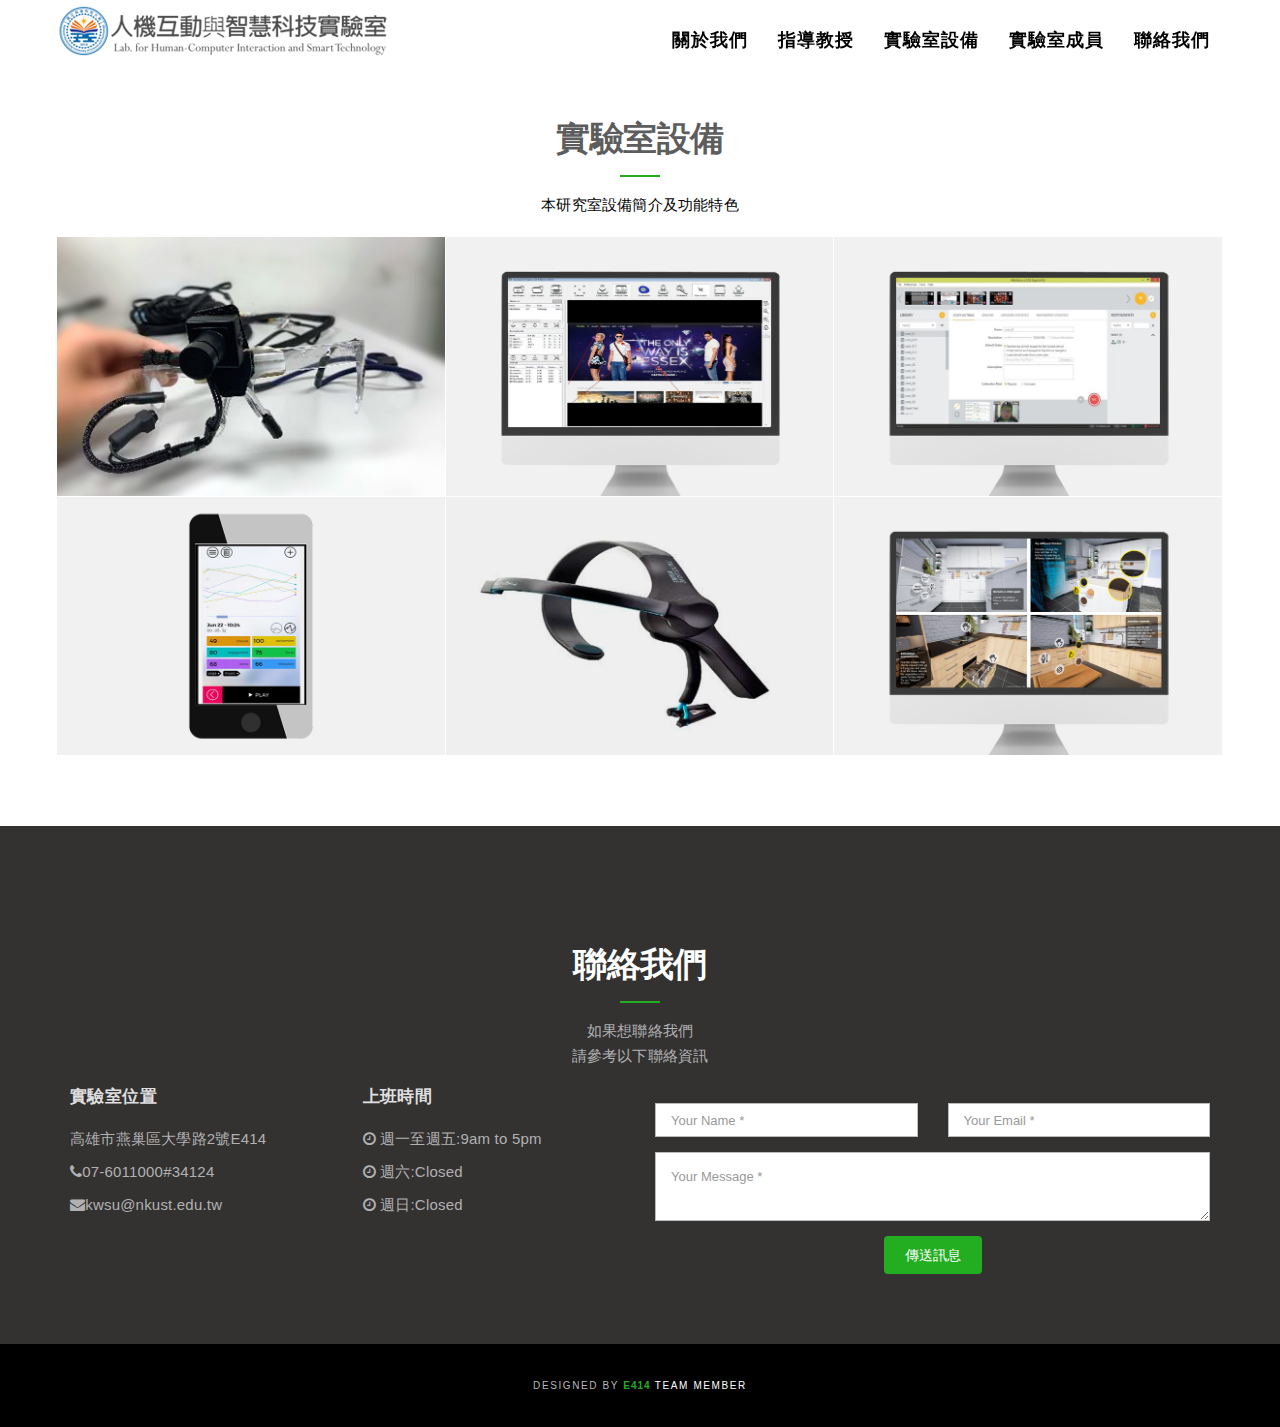
<file: equipment.html>
<!DOCTYPE html>
<html lang="en">
	<head>
		<meta charset="utf-8">
		<meta http-equiv="X-UA-Compatible" content="IE=edge">
		<meta name="viewport" content="width=device-width, initial-scale=1">
		<!-- The above 3 meta tags *must* come first in the head; any other head content must come *after* these tags -->
		<meta name="description" content="">
		<meta name="author" content="">
		<link rel="icon" href="images/icon.png">
		<title>NKUST-labofhci</title>
		<!-- Bootstrap core CSS -->
		<link href="css/bootstrap.min.css" rel="stylesheet">
		<link rel="stylesheet" href="https://maxcdn.bootstrapcdn.com/font-awesome/4.4.0/css/font-awesome.min.css">
		<!-- Custom styles for this template -->
		<link href="css/owl.carousel.css" rel="stylesheet">
		<link href="css/owl.theme.default.min.css"  rel="stylesheet">
		<link href="css/style.css" rel="stylesheet">
	</head>
	<body id="page-top">
		<!-- Navigation -->
		<nav class="navbar navbar-default navbar-fixed-top">
			<div class="container">
				<!-- Brand and toggle get grouped for better mobile display -->
				<div class="navbar-header page-scroll">
					<button type="button" class="navbar-toggle" data-toggle="collapse" data-target="#bs-example-navbar-collapse-1">
					<span class="sr-only">Toggle navigation</span>
					<span class="icon-bar"></span>
					<span class="icon-bar"></span>
					<span class="icon-bar"></span>
					</button>
					<a class="navbar-brand page-scroll" href="index.html"><img src="images/logo.png" alt="Sanza theme logo"></a>
				</div>
				<!-- Collect the nav links, forms, and other content for toggling -->
				<div class="collapse navbar-collapse" id="bs-example-navbar-collapse-1">
					<ul class="nav navbar-nav navbar-right">
						<li class="hidden">
							<a href="index.html"></a>
						</li>
						<li>
							<a class="page-scroll" href="index.html">關於我們</a>
						</li>
						<li>
							<a class="page-scroll" href="advisor.html">指導教授</a>
						</li>
						<li>
							<a class="page-scroll" href="equipment.html">實驗室設備</a>
						</li>
						<li>
							<a class="page-scroll" href="member.html">實驗室成員</a>
						</li>
						<li>
							<a class="page-scroll" href="#contact">聯絡我們</a>
						</li>
					</ul>
				</div>
				<!-- /.navbar-collapse -->
			</div>
			<!-- /.container-fluid -->
		</nav>
		<!-- Header -->
	<!-- 	<header>
			<div class="container">
				<div class="slider-container">
					<div class="intro-text">
						<div class="intro-lead-in">Lab. for Human-Computer Interaction and Smart Technology</div>
						<div class="intro-heading">人機互動與智慧科技實驗室</div>
						<a href="#about" class="page-scroll btn btn-xl">了解更多</a>
					</div>
				</div>
			</div>
		</header> -->
		
		<section id="equipment">
			<div class="container">
			<div class="row">
				<div class="col-lg-12 text-center">
					<div class="section-title">
						<h2>實驗室設備</h2>
						<p>本研究室設備簡介及功能特色</p>
					</div>
				</div>
			</div>
			<div class="row row-0-gutter">
				<!-- start portfolio item -->
				<div class="col-md-4 col-0-gutter">
					<div class="ot-portfolio-item">
						<figure class="effect-bubba">
							<img src="images/equipment/頭戴式眼動儀.jpg" alt="img02" class="img-responsive" />
							<figcaption>
								<h2>頭戴式眼動儀</h2>
								<p>(Vizard Eye-tracking 頭戴可攜式眼動儀)</p>
								<a href="#" data-toggle="modal" data-target="#Modal-1">View more</a>
							</figcaption>
						</figure>
					</div>
				</div>
				<!-- end portfolio item -->
				<!-- start portfolio item -->
				<div class="col-md-4 col-0-gutter">
					<div class="ot-portfolio-item">
						<figure class="effect-bubba">
							<img src="images/equipment/簡易桌上型眼動儀.jpg" alt="img02" class="img-responsive" />
							<figcaption>
								<h2>簡易桌上型眼動儀</h2>
								<p>(Gazepoint GP3 eye tracker)</p>
								<a href="#" data-toggle="modal" data-target="#Modal-2">View more</a>
							</figcaption>
						</figure>
					</div>
				</div>
				<!-- end portfolio item -->
				<!-- start portfolio item -->
				<div class="col-md-4 col-0-gutter">
					<div class="ot-portfolio-item">
						<figure class="effect-bubba">
							<img src="images/equipment/臉部情緒分析.jpg" alt="img02" class="img-responsive" />
							<figcaption>
								<h2>臉部情緒分析</h2>
								<p> (iMotions - emotient 情緒分析系統)</p>
								<a href="#" data-toggle="modal" data-target="#Modal-3">View more</a>
							</figcaption>
						</figure>
					</div>
				</div>
				<!-- end portfolio item -->
			</div>
			<div class="row row-0-gutter">
				<!-- start portfolio item -->
				<div class="col-md-4 col-0-gutter">
					<div class="ot-portfolio-item">
						<figure class="effect-bubba">
							<img src="images/equipment/高精度腦波偵測裝置.jpg" alt="img02" class="img-responsive" />
							<figcaption>
								<h2>高精度腦波偵測裝置</h2>
								<p> (Emotiv EPOC+)</p>
								<a href="#" data-toggle="modal" data-target="#Modal-4">View more</a>
							</figcaption>
						</figure>
					</div>
				</div>
				<!-- end portfolio item -->
				<!-- start portfolio item -->
				<div class="col-md-4 col-0-gutter">
					<div class="ot-portfolio-item">
						<figure class="effect-bubba">
							<img src="images/equipment/MindWave Mobile 腦波儀.jpg" alt="img02" class="img-responsive" />
							<figcaption>
								<h2>腦波儀</h2>
								<p>MindWave Mobile</p>
								<a href="#" data-toggle="modal" data-target="#Modal-5">View more</a>
							</figcaption>
						</figure>
					</div>
				</div>
				<!-- end portfolio item -->
				<!-- start portfolio item -->
				<div class="col-md-4 col-0-gutter">
					<div class="ot-portfolio-item">
						<figure class="effect-bubba">
							<img src="images/equipment/虛擬實境頭盔.jpg" alt="img02" class="img-responsive" />
							<figcaption>
								<h2>HTC VIVE</h2>
								<p>虛擬實境頭盔</p>
								<a href="#" data-toggle="modal" data-target="#Modal-6">View more</a>
							</figcaption>
						</figure>
					</div>
				</div>
				<!-- end portfolio item -->
			</div>
			</div><!-- end container -->
		</section>
		
		


		<section id="contact" class="dark-bg">
			<div class="container">
				<div class="row">
					<div class="col-lg-12 text-center">
						<div class="section-title">
							<h2>聯絡我們</h2>
							<p>如果想聯絡我們<br>請參考以下聯絡資訊</p>
						</div>
					</div>
				</div>
				<div class="row">
					<div class="col-md-3">
						<div class="section-text">
							<h4>實驗室位置</h4>
							<p>高雄市燕巢區大學路2號E414</p>
							<p><i class="fa fa-phone"></i>07-6011000#34124</p>
						<p><i class="fa fa-envelope"></i>kwsu@nkust.edu.tw</p>
						</div>
					</div>
					<div class="col-md-3">
						<div class="section-text">
							<h4>上班時間</h4>
							<p><i class="fa fa-clock-o"></i> <span class="day">週一至週五:</span><span>9am to 5pm</span></p>
							<p><i class="fa fa-clock-o"></i> <span class="day">週六:</span><span>Closed</span></p>
							<p><i class="fa fa-clock-o"></i> <span class="day">週日:</span><span>Closed</span></p>
						</div>
					</div>
					<div class="col-md-6">
						<form name="sentMessage" id="contactForm" novalidate="">
							<div class="row">
								<div class="col-md-6">
									<div class="form-group">
										<input type="text" class="form-control" placeholder="Your Name *" id="name" required="" data-validation-required-message="你的名字">
										<p class="help-block text-danger"></p>
									</div>
								</div>
								<div class="col-md-6">
									<div class="form-group">
										<input type="email" class="form-control" placeholder="Your Email *" id="email" required="" data-validation-required-message="你的信箱">
										<p class="help-block text-danger"></p>
									</div>
								</div>
							</div>
							<div class="row">
								<div class="col-md-12">
									<div class="form-group">
										<textarea class="form-control" placeholder="Your Message *" id="message" required="" data-validation-required-message="請留下您的訊息"></textarea>
										<p class="help-block text-danger"></p>
									</div>
								</div>
								<div class="clearfix"></div>
							</div>
							<div class="row">
								<div class="col-lg-12 text-center">
									<div id="success"></div>
									<button type="submit" class="btn">傳送訊息</button>
								</div>
							</div>
						</form>
					</div>
				</div>
			</div>
		</section>
		<p id="back-top">
			<a href="#top"><i class="fa fa-angle-up"></i></a>
		</p>
		<footer>
			<div class="container text-center">
				<p>Designed by <a href="http://moozthemes.com"><span>E414</span> Team member</a></p>
			</div>
		</footer>


		<!-- Modal for portfolio item 1 -->
		<div class="modal fade" id="Modal-1" tabindex="-1" role="dialog" aria-labelledby="Modal-label-1">
			<div class="modal-dialog" role="document">
				<div class="modal-content">
					<div class="modal-header">
						<button type="button" class="close" data-dismiss="modal" aria-label="Close"><span aria-hidden="true">&times;</span></button>
						<h4 class="modal-title" id="Modal-label-1">頭戴式眼動儀</h4>
					</div>
					<div class="modal-body">
						<img src="images/equipment/3.jpg" alt="img01" class="img-responsive" />
						<div class="modal-works"><span>頭戴式</span><span>眼動儀</span></div>
						<p>⦁ 系統輕巧：受測者穿戴零負擔。</p>
						<p>⦁ 可攜式架設方便：搭配筆電可輕易到工作場所進行眼動實驗。</p>
						<p>⦁ 校正速度快：2分鐘內完成系統校正。</p>
						<p>⦁ 可隨意移動進行眼球追蹤：受測者進行眼動實驗時不需固定在位置上，可在5M範圍內隨意移動。</p>
						<p>⦁ 輕鬆產生紀錄檔：實驗完成立即產生眼球觀察行為Video和資料檔，系統會匯出觀察錄影檔及文字紀錄檔，以供研究人員進行分析。</p>
						<p>⦁ 可以與駕駛模擬機系統Vizard SDK整合。</p>
					</div>
					<div class="modal-footer">
						<button type="button" class="btn btn-default" data-dismiss="modal">關 閉</button>
					</div>
				</div>
			</div>
		</div>

		<!-- Modal for portfolio item 2 -->
		<div class="modal fade" id="Modal-2" tabindex="-1" role="dialog" aria-labelledby="Modal-label-2">
			<div class="modal-dialog" role="document">
				<div class="modal-content">
					<div class="modal-header">
						<button type="button" class="close" data-dismiss="modal" aria-label="Close"><span aria-hidden="true">&times;</span></button>
						<h4 class="modal-title" id="Modal-label-2">簡易桌上型眼動儀</h4>
					</div>
					<div class="modal-body">
						<img src="images/equipment/簡易桌上型眼動儀.jpg" alt="img01" class="img-responsive" />
						<div class="modal-works"><span>眼動儀</span></div>
						<p>系統提供Python語法可用於劇本設計與開發，並可以結合眼動控制之應用。系統提供API可透過Python、C++及Matlab進行眼動控制應用系統之開發。資料記錄分析包含：時間分析、注視分析、比率分析、回視次數統計、滑鼠點擊記錄。支援影片靜態及動態AOI (Area of interests) 分析。</p>
					</div>
					<div class="modal-footer">
						<button type="button" class="btn btn-default" data-dismiss="modal">關 閉</button>
					</div>
				</div>
			</div>
		</div>

		<!-- Modal for portfolio item 3 -->
		<div class="modal fade" id="Modal-3" tabindex="-1" role="dialog" aria-labelledby="Modal-label-3">
			<div class="modal-dialog" role="document">
				<div class="modal-content">
					<div class="modal-header">
						<button type="button" class="close" data-dismiss="modal" aria-label="Close"><span aria-hidden="true">&times;</span></button>
						<h4 class="modal-title" id="Modal-label-3">臉部情緒分析</h4>
					</div>
					<div class="modal-body">
						<img src="images/equipment/臉部情緒分析.jpg" alt="img01" class="img-responsive" />
						<div class="modal-works"><span>情緒分析</span><span>CERT</span></div>
						<p>臉上透著有意識無意識和反應。情感整合Emotient FACET技術（原名CERT），以更深入地了解通過臉部表情的人類情緒反應，並透過一般的網路攝像機Webcam錄製的臉部表情並進行分析，計算，並匯出所有原始數據和指標。記錄所有臉孔做事後分析，即可批量上傳的所有臉部錄影iMotions可快速提取所有臉部表情數據，進一步分析整合，並匯出相關情緒指標。將所有的表情資料皆以同步呈現，並整合在時間軸上，進而匯出或匯入數據,分析及統計資料。
						</p>
					</div>
					<div class="modal-footer">
						<button type="button" class="btn btn-default" data-dismiss="modal">關 閉</button>
					</div>
				</div>
			</div>
		</div>

		<!-- Modal for portfolio item 4 -->
		<div class="modal fade" id="Modal-4" tabindex="-1" role="dialog" aria-labelledby="Modal-label-4">
			<div class="modal-dialog" role="document">
				<div class="modal-content">
					<div class="modal-header">
						<button type="button" class="close" data-dismiss="modal" aria-label="Close"><span aria-hidden="true">&times;</span></button>
						<h4 class="modal-title" id="Modal-label-4">高精度腦波偵測裝置 (Emotiv EPOC+)</h4>
					</div>
					<div class="modal-body">
						<img src="images/equipment/高精度腦波偵測裝置.jpg" alt="img01" class="img-responsive" />
						<div class="modal-works"><span>腦波儀</span><span>無限頭戴裝置</span></div>
						<p>它是一個具有14個EEG channels加上2個reference channels，且提供高解析度、可辨識處理與神經訊號的無線頭戴裝置。此外，裝置能夠長時間的使用進行，並可進行充電。而裝置是透過頭皮測量腦波，分析大腦反應和知覺。應用於多種領域，如：醫療復健、醫療評估、通訊、運動科學、機器人/控制、汽車/航空以及眼動儀、EEG結合系統。</p>
					</div>
					<div class="modal-footer">
						<button type="button" class="btn btn-default" data-dismiss="modal">關 閉</button>
					</div>
				</div>
			</div>
		</div>

		<!-- Modal for portfolio item 5 -->
		<div class="modal fade" id="Modal-5" tabindex="-1" role="dialog" aria-labelledby="Modal-label-5">
			<div class="modal-dialog" role="document">
				<div class="modal-content">
					<div class="modal-header">
						<button type="button" class="close" data-dismiss="modal" aria-label="Close"><span aria-hidden="true">&times;</span></button>
						<h4 class="modal-title" id="Modal-label-5">MindWave Mobile 腦波儀</h4>
					</div>
					<div class="modal-body">
						<img src="images/equipment/MindWave Mobile 腦波儀_1.jpg" alt="img01" class="img-responsive" />
						<div class="modal-works"><span>非侵入式</span><span>腦波儀</span></div>
						<p>美國神念科技最新腦波偵測技術，能夠偵測受測者當下的認知與情緒狀況，此腦波儀完全是非侵入式的輔導工具，不會產生任何副作用，並皆經過NCC國家通訊傳播委員會FCC、CE、FC、SRRC等安規認證。此腦波儀使用藍芽傳輸介面，配合神念腦波晶片，可即時讀取每秒512比原始腦波訊號，搭配SDK開發套件自行設計腦波相關演算法，且附有多款腦波相關應用程式。</p>
					</div>
					<div class="modal-footer">
						<button type="button" class="btn btn-default" data-dismiss="modal">關 閉</button>
					</div>
				</div>
			</div>
		</div>

		<!-- Modal for portfolio item 6 -->
		<div class="modal fade" id="Modal-6" tabindex="-1" role="dialog" aria-labelledby="Modal-label-6">
			<div class="modal-dialog" role="document">
				<div class="modal-content">
					<div class="modal-header">
						<button type="button" class="close" data-dismiss="modal" aria-label="Close"><span aria-hidden="true">&times;</span></button>
						<h4 class="modal-title" id="Modal-label-6">HTC VIVE虛擬實境頭盔</h4>
					</div>
					<div class="modal-body">
						<img src="images/equipment/虛擬實境頭盔.jpg" alt="img01" class="img-responsive" />
						<div class="modal-works"><span>虛擬實境頭盔</span><span>VR</span></div>
						<p>HTC Vive是一款虛擬現實頭戴式顯示器，由宏達國際電子（HTC）和維爾福公司（Valve Corporation）共同開發。 HTC VIVE頭戴式顯示器的設計利用「房間規模」的技術，通過傳感器把一個房間變成三維空間，在虛擬世界中允許用戶自然地導航，能四處走動，並使用運動跟蹤的手持控制器來生動地操縱物體的能力，有精密的互動，交流和沉浸式環境的體驗。</p>
					</div>
					<div class="modal-footer">
						<button type="button" class="btn btn-default" data-dismiss="modal">關 閉</button>
					</div>
				</div>
			</div>
		</div>
	
		<!-- Bootstrap core JavaScript
			================================================== -->
		<!-- Placed at the end of the document so the pages load faster -->
		<script src="https://ajax.googleapis.com/ajax/libs/jquery/1.11.3/jquery.min.js"></script>
		<script src="js/bootstrap.min.js"></script>
		<script src="js/owl.carousel.min.js"></script>
		<script src="js/cbpAnimatedHeader.js"></script>
		<script src="js/jquery.appear.js"></script>
		<script src="js/SmoothScroll.min.js"></script>
		<script src="js/mooz.themes.scripts.js"></script>
	</body>
</html>
</file>
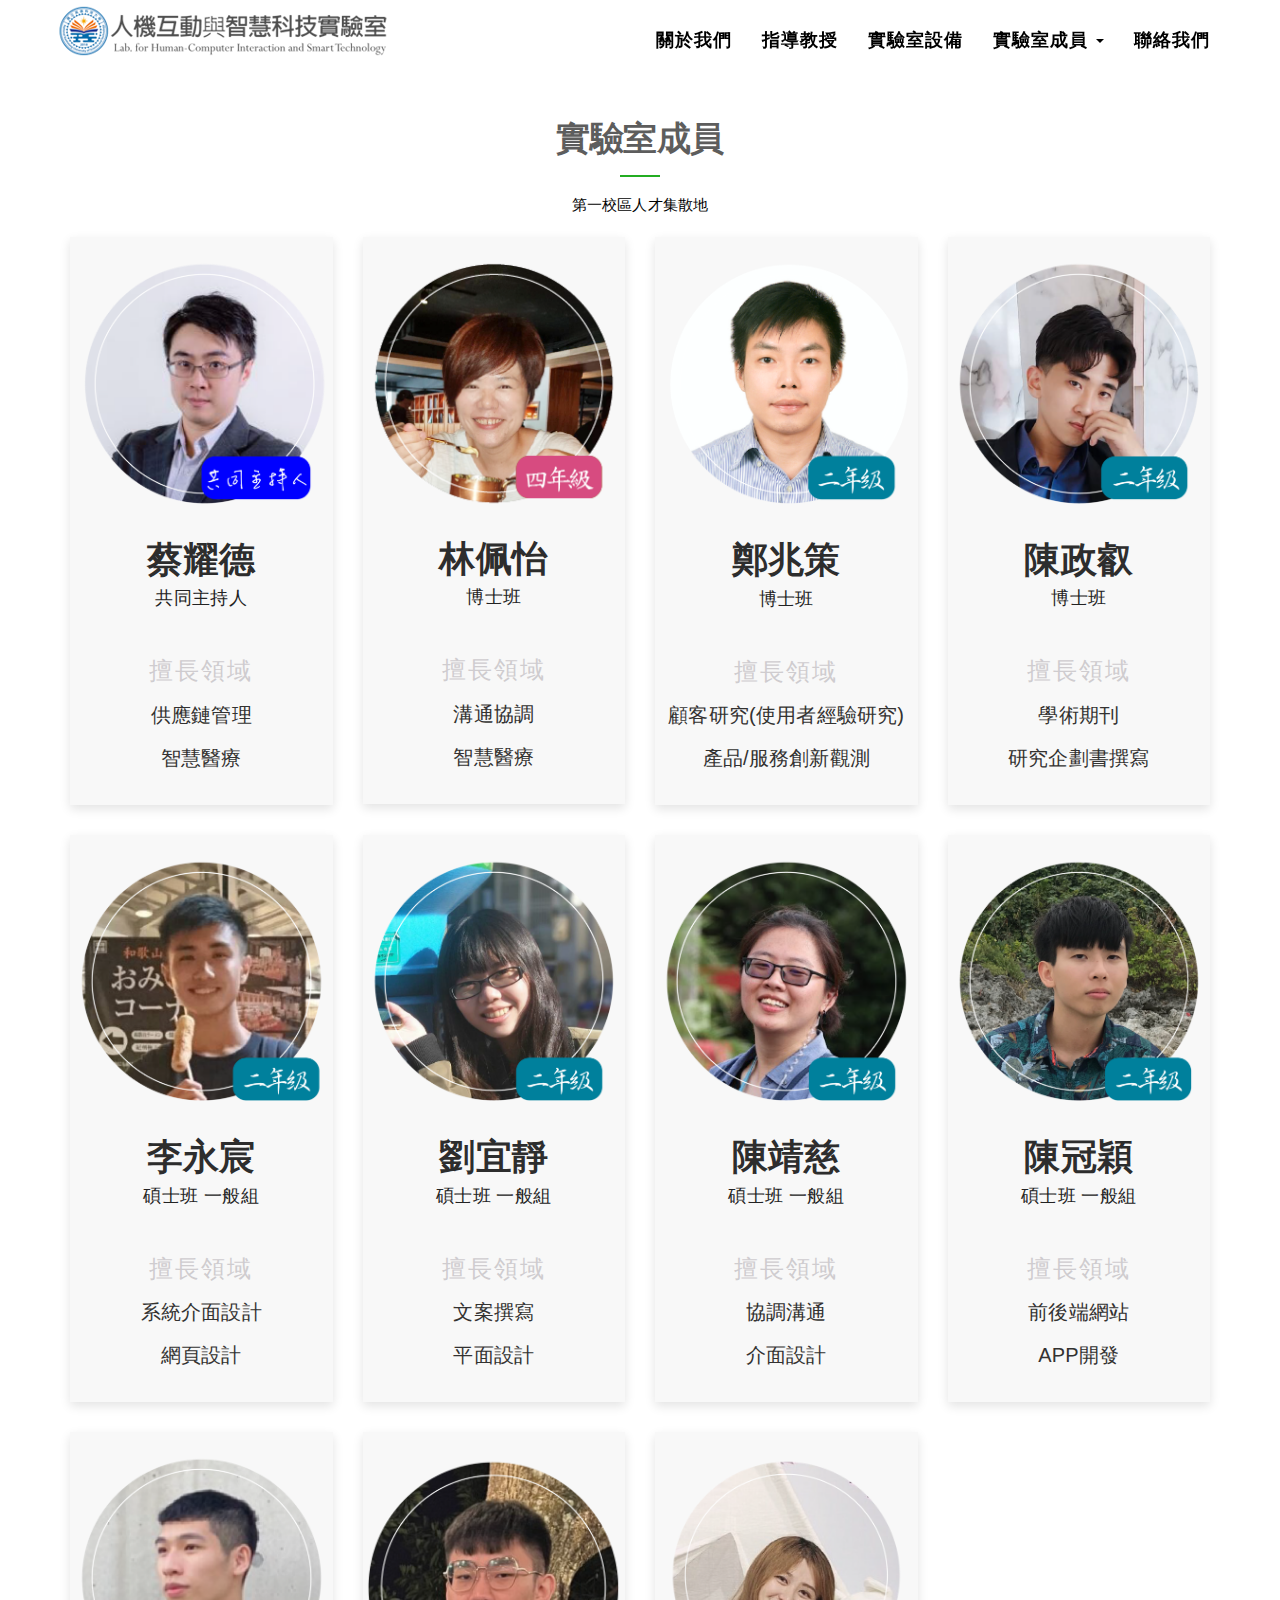
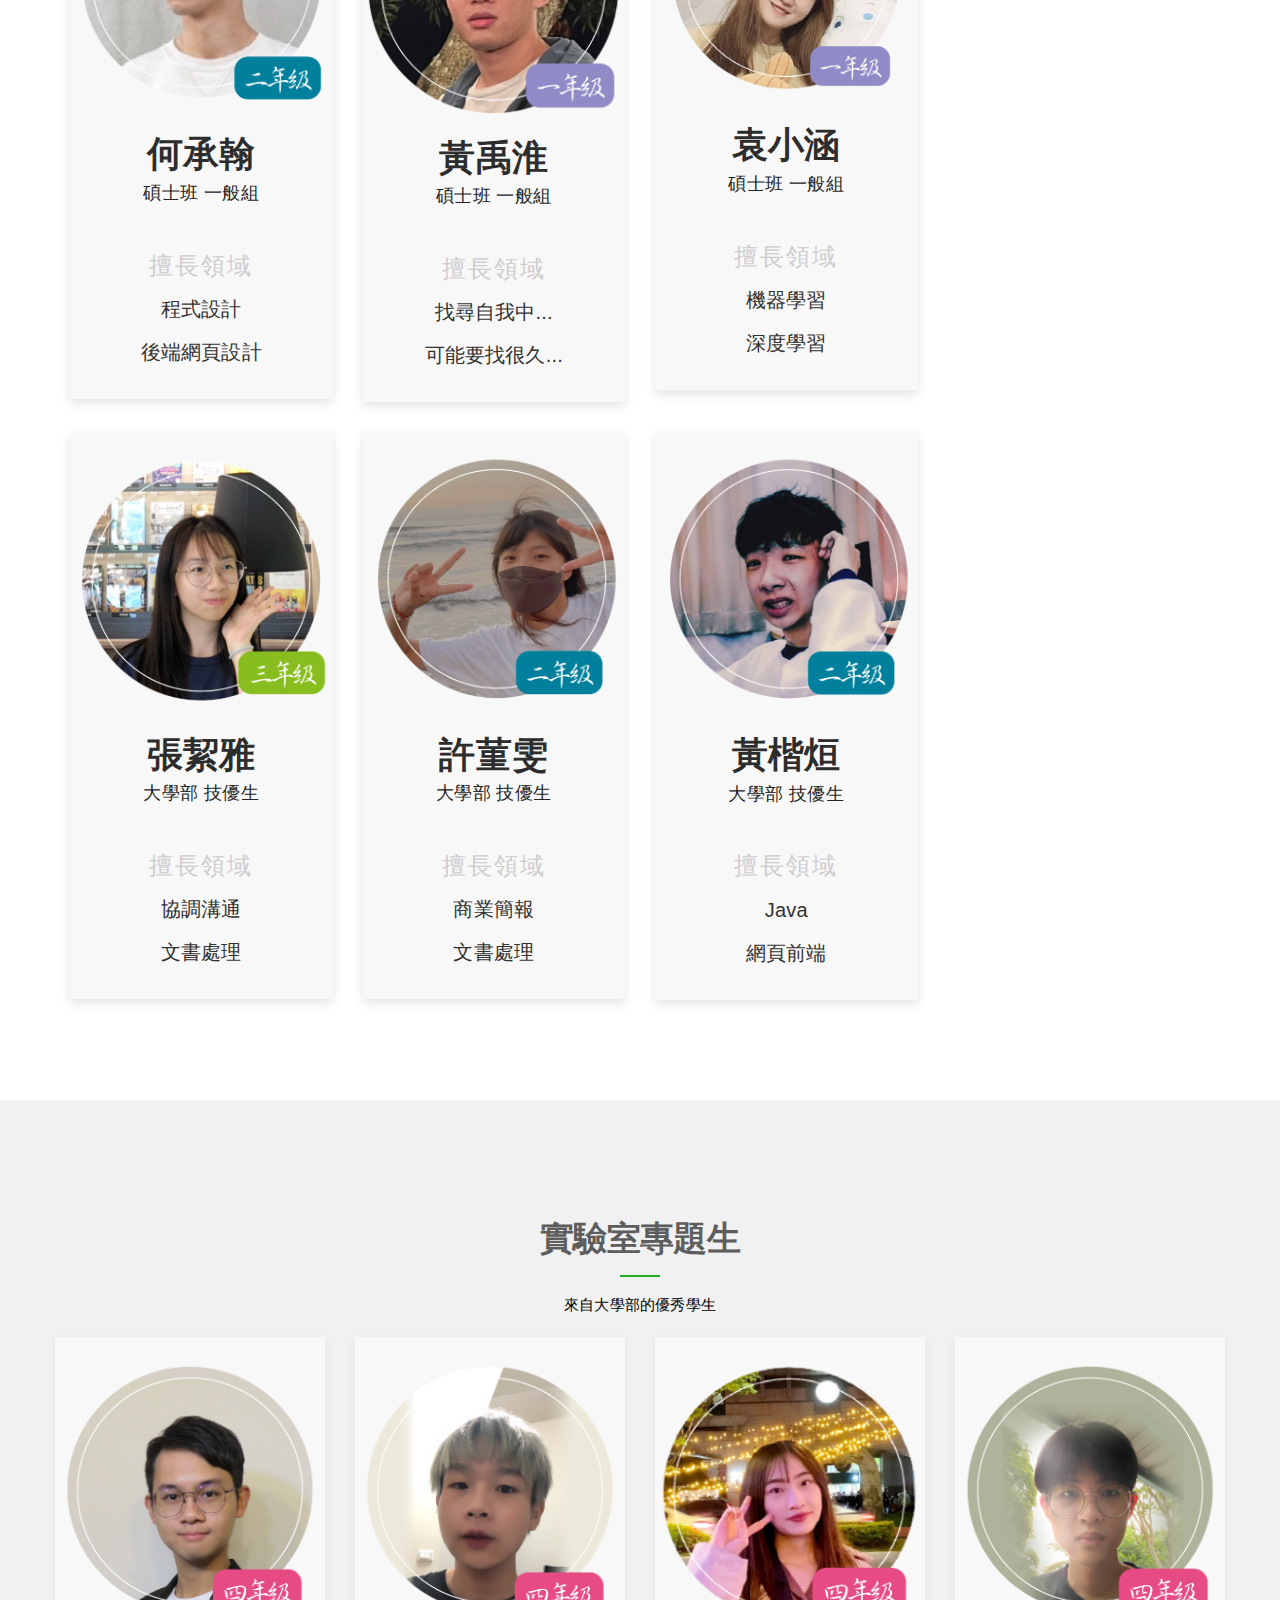
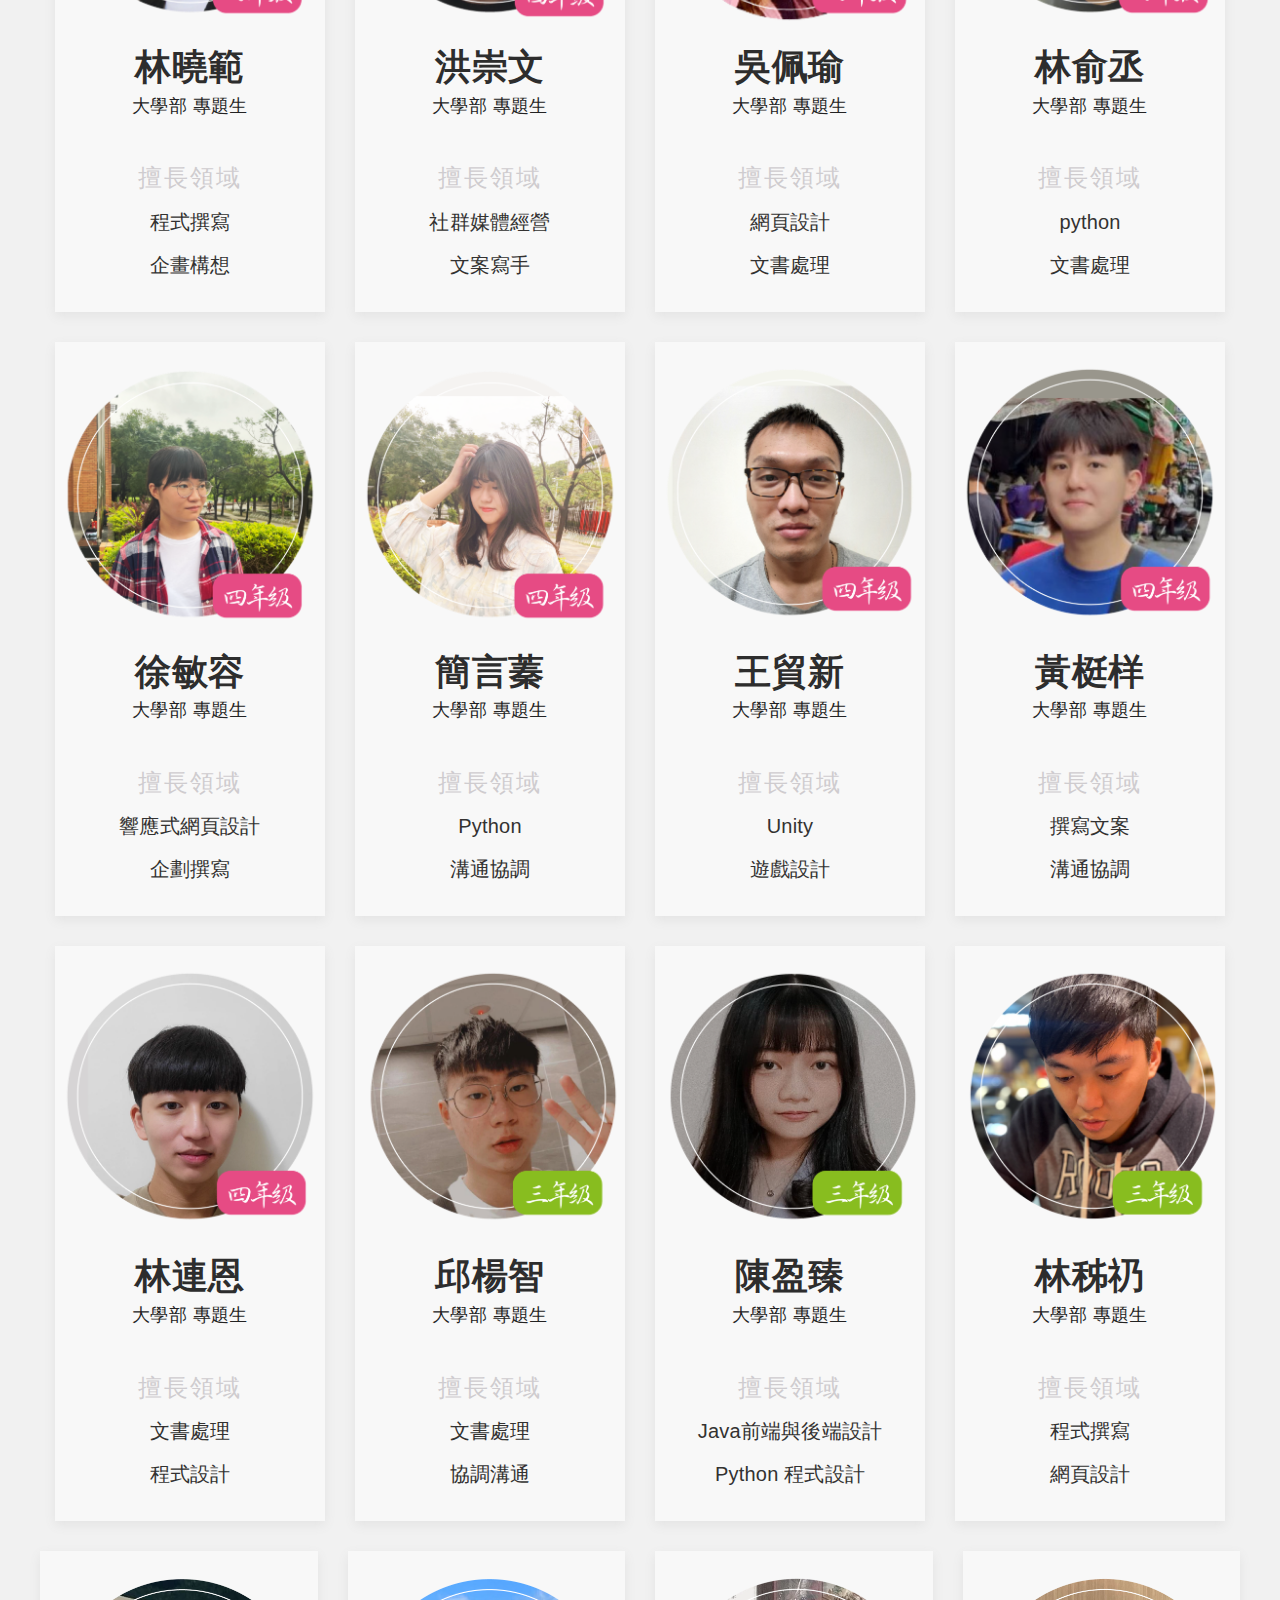
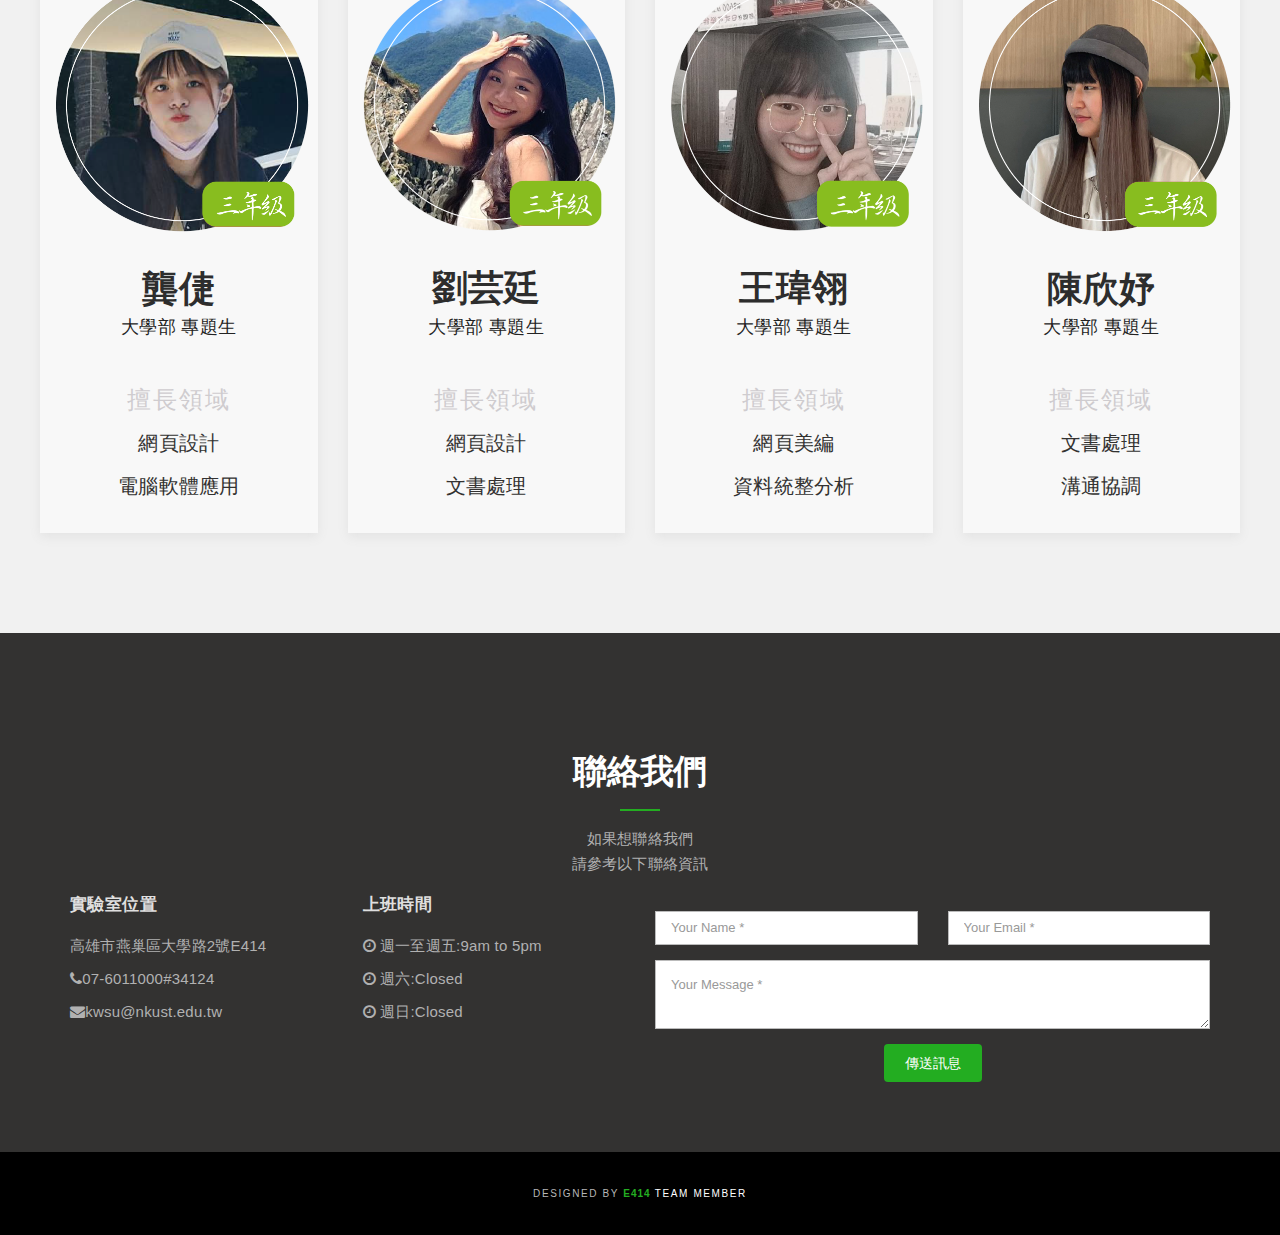
<file: member.html>
<!DOCTYPE html>
<html lang="en">

<head>
	<meta charset="utf-8">
	<meta http-equiv="X-UA-Compatible" content="IE=edge">
	<meta name="viewport" content="width=device-width, initial-scale=1">
	<!-- The above 3 meta tags *must* come first in the head; any other head content must come *after* these tags -->
	<meta name="description" content="">
	<meta name="author" content="">
	<link rel="icon" href="images/icon.png">
	<title>NKUST-labofhci</title>
	<!-- Bootstrap core CSS -->
	<link href="css/bootstrap.min.css" rel="stylesheet">
	<link rel="stylesheet" href="https://maxcdn.bootstrapcdn.com/font-awesome/4.4.0/css/font-awesome.min.css">
	<!-- Custom styles for this template -->
	<link href="css/owl.carousel.css" rel="stylesheet">
	<link href="css/owl.theme.default.min.css" rel="stylesheet">
	<link href="css/style.css" rel="stylesheet">
</head>

<body id="page-top">
	<!-- Navigation -->
	<nav class="navbar navbar-default navbar-fixed-top">
		<div class="container">
			<!-- Brand and toggle get grouped for better mobile display -->
			<div class="navbar-header page-scroll">
				<button type="button" class="navbar-toggle" data-toggle="collapse"
					data-target="#bs-example-navbar-collapse-1">
					<span class="sr-only">Toggle navigation</span>
					<span class="icon-bar"></span>
					<span class="icon-bar"></span>
					<span class="icon-bar"></span>
				</button>
				<a class="navbar-brand page-scroll" href="index.html"><img src="images/logo.png"
						alt="Sanza theme logo"></a>
			</div>
			<!-- Collect the nav links, forms, and other content for toggling -->
			<div class="collapse navbar-collapse" id="bs-example-navbar-collapse-1">
				<ul class="nav navbar-nav navbar-right">
					<li class="hidden">
						<a href="#page-top"></a>
					</li>
					<li>
						<a class="page-scroll" href="index.html">關於我們</a>
					</li>
					<li>
						<a class="page-scroll" href="advisor.html">指導教授</a>
					</li>
					<li>
						<a class="page-scroll" href="equipment.html">實驗室設備</a>
					</li>
					<li class="dropdown">
						<a href="member.html" class="dropdown-toggle" data-toggle="dropdown" role="button"
							aria-haspopup="true" aria-expanded="false">實驗室成員 <span class="caret"></span></a>
						<ul class="dropdown-menu">
							<li><a href="co-pi.html">共同主持人</a></li>
							<li><a href="member_doctor.html">博士班</a></li>
							<li><a href="member_master.html">碩士班</a></li>
							<li><a href="member_colleges.html">大學部-技優生</a></li>
							<li><a href="member_college.html">大學部</a></li>
							<li><a href="member_graduate.html">畢業生</a></li>
						</ul>
					</li>
					<li>
						<a class="page-scroll" href="#contact">聯絡我們</a>
					</li>
				</ul>
			</div>
			<!-- /.navbar-collapse -->
		</div>
		<!-- /.container-fluid -->
	</nav>
	<!-- Header -->
	<!-- 	<header>
			<div class="container">
				<div class="slider-container">
					<div class="intro-text">
						<div class="intro-lead-in">Lab. for Human-Computer Interaction and Smart Technology</div>
						<div class="intro-heading">人機互動與智慧科技實驗室</div>
						<a href="#about" class="page-scroll btn btn-xl">了解更多</a>
					</div>
				</div>
			</div>
		</header> -->



	<section id="team" class="white-bg">
		<div class="container">
			<div class="row">
				<div class="col-lg-12 text-center">
					<div class="section-title">
						<h2>實驗室成員</h2>
						<p>第一校區人才集散地</p>
						<div class="row">
							<div class="col-lg-15 text-center">
								<div id="success"></div>
							</div>
						</div>
					</div>
				</div>
			</div>

			<div class="row">
				<!-- team member item -->
				<div class="col-md-3">
					<a href="https://mis.nkust.edu.tw/p/404-1097-65400.php?Lang=zh-tw">
						<div class="team-wrap-card">
							<div class="team-item">
								<div class="team-image">
									<img src="images/team/PD/蔡耀德.png" class="img-responsive" alt="author">
								</div>
									<div class="team-text">
										<h3>蔡耀德</h3>
										<h4>共同主持人</h4>
										<br />
										<div class="team-position">擅長領域</div>
										<p>供應鏈管理</p>
										<p>智慧醫療</p>
									</div>
							</div>
						</div>
					</a>
				</div>
				<!-- end team member item -->
				<!-- team member item -->
				<div class="col-md-3">
					<div class="team-wrap-card">
						<div class="team-item">
							<div class="team-image">
								<img src="images/team/博士生/林佩怡.png" class="img-responsive" alt="author">
							</div>
							<div class="team-text">
								<h3>林佩怡</h3>
								<h4>博士班</h4>
								<br />
								<div class="team-position">擅長領域</div>
								<p>溝通協調</p>
								<p>智慧醫療</p>
							</div>
						</div>
					</div>
				</div>
				<!-- end team member item -->
				<!-- team member item -->
				<div class="col-md-3">
					<div class="team-wrap-card">
						<div class="team-item">
							<div class="team-image">
								<img src="images/team/博士生/鄭兆策.png" class="img-responsive" alt="author">
							</div>
							<div class="team-text">
								<h3>鄭兆策</h3>
								<h4>博士班</h4>
								<br />
								<div class="team-position">擅長領域</div>
								<p>顧客研究(使用者經驗研究)</p>
								<p>產品/服務創新觀測</p>
							</div>
						</div>
					</div>
				</div>
				<!-- end team member item -->
				<!-- team member item -->
				<div class="col-md-3">
					<div class="team-wrap-card">
						<div class="team-item">
							<div class="team-image">
								<img src="images/team/博士生/陳政叡.png" class="img-responsive" alt="author">
							</div>
							<div class="team-text">
								<h3>陳政叡</h3>
								<h4>博士班</h4>
								<br />
								<div class="team-position">擅長領域</div>
								<p>學術期刊</p>
								<p>研究企劃書撰寫</p>
							</div>
						</div>
					</div>
				</div>
				<!-- end team member item -->
			</div>


			<div class="row">
				<!-- team member item -->
				<div class="col-md-3">
					<div class="team-wrap-card">
						<div class="team-item">
							<div class="team-image">
								<img src="images/team/碩二生/李永宸.png" class="img-responsive" alt="author">
							</div>
							<div class="team-text">
								<h3>李永宸</h3>
								<h4>碩士班 一般組</h4>
								<br />
								<div class="team-position">擅長領域</div>
								<p>系統介面設計</p>
								<p>網頁設計</p>
							</div>
						</div>
					</div>
				</div>
				<!-- end team member item -->
				<!-- team member item -->
				<div class="col-md-3">
					<div class="team-wrap-card">
						<div class="team-item">
							<div class="team-image">
								<img src="images/team/碩二生/劉宜靜.png" class="img-responsive" alt="author">
							</div>
							<div class="team-text">
								<h3>劉宜靜</h3>
								<h4>碩士班 一般組</h4>
								<br />
								<div class="team-position">擅長領域</div>
								<p>文案撰寫</p>
								<p>平面設計</p>
							</div>
						</div>
					</div>
				</div>
				<!-- end team member item -->
				<!-- team member item -->
				<div class="col-md-3">
					<div class="team-wrap-card">
						<div class="team-item">
							<div class="team-image">
								<img src="images/team/碩二生/陳靖慈.png" class="img-responsive" alt="author">
							</div>
							<div class="team-text">
								<h3>陳靖慈</h3>
								<h4>碩士班 一般組</h4>
								<br />
								<div class="team-position">擅長領域</div>
								<p>協調溝通</p>
								<p>介面設計</p>
							</div>
						</div>
					</div>
				</div>
				<!-- end team member item -->
				<!-- team member item -->
				<div class="col-md-3">
					<div class="team-wrap-card">
						<div class="team-item">
							<div class="team-image">
								<img src="images/team/碩二生/陳冠穎.png" class="img-responsive" alt="author">
							</div>
							<div class="team-text">
								<h3>陳冠穎</h3>
								<h4>碩士班 一般組</h4>
								<br />
								<div class="team-position">擅長領域</div>
								<p>前後端網站</p>
								<p>APP開發</p>
							</div>
						</div>
					</div>
				</div>
				<!-- end team member item -->
			</div>	
			<div class="row">
				<!-- team member item -->
				<div class="col-md-3">
					<div class="team-wrap-card ">
						<div class="team-item">
							<div class="team-image ">
								<img src="images/team/碩二生/何承翰.png" class="img-responsive" alt="author">
							</div>
							<div class="team-text">
								<h3>何承翰</h3>
								<h4>碩士班 一般組</h4>
								<br />
								<div class="team-position">擅長領域</div>
								<p>程式設計</p>
								<p>後端網頁設計</p>
							</div>
						</div>
					</div>
				</div>
				<!-- end team member item -->
				<!-- team member item -->
				<div class="col-md-3">
					<div class="team-wrap-card">
						<div class="team-item">
							<div class="team-image">
								<img src="images/team/碩一生/黃禹淮.png" class="img-responsive" alt="author">
							</div>
							<div class="team-text">
								<h3>黃禹淮</h3>
								<h4>碩士班 一般組</h4>
								<br />
								<div class="team-position">擅長領域</div>
								<p>找尋自我中...</p>
								<p>可能要找很久...</p>
							</div>
						</div>
					</div>
				</div>
				<!-- end team member item -->
				<!-- team member item -->
				<div class="col-md-3">
					<div class="team-wrap-card">
						<div class="team-item">
							<div class="team-image">
								<img src="images/team/碩一生/袁小涵.png" class="img-responsive" alt="author">
							</div>
							<div class="team-text">
								<h3>袁小涵</h3>
								<h4>碩士班 一般組</h4>
								<br />
								<div class="team-position">擅長領域</div>
								<p>機器學習</p>
								<p>深度學習</p>
							</div>
						</div>
					</div>
				</div>
			</div>
			<div class="row">
				<!-- team member item -->
				<div class="col-md-3">
					<div class="team-wrap-card">
						<div class="team-item">
							<div class="team-image">
								<img src="images/team/大三生/張絜雅.png" class="img-responsive" alt="author">
							</div>
							<div class="team-text">
								<h3>張絜雅</h3>
								<h4>大學部 技優生</h4>
								<br />
								<div class="team-position">擅長領域</div>
								<p>協調溝通</p>
								<p>文書處理</p>
							</div>
						</div>
					</div>
				</div>
				<!-- end team member item -->
				<!-- team member item -->
				<div class="col-md-3">
					<div class="team-wrap-card">
						<div class="team-item">
							<div class="team-image">
								<img src="images/team/大二生/許菫雯.png" class="img-responsive" alt="author">
							</div>
							<div class="team-text">
								<h3>許菫雯</h3>
								<h4>大學部 技優生</h4>
								<br />
								<div class="team-position">擅長領域</div>
								<p>商業簡報</p>
								<p>文書處理</p>
							</div>
						</div>
					</div>
				</div>
				<div class="col-md-3">
					<div class="team-wrap-card">
						<div class="team-item">
							<div class="team-image">
								<img src="images/team/大二生/黃楷烜.png" class="img-responsive" alt="author">
							</div>
							<div class="team-text">
								<h3>黃楷烜</h3>
								<h4>大學部 技優生</h4>
								<br />
								<div class="team-position">擅長領域</div>
								<p>Java</p>
								<p>網頁前端</p>
							</div>
						</div>
					</div>
				</div>
			</div>
			<!-- end team member item -->
		</div>
	</section>

	<section class="light-bg ">
		<div class="container">
			<div class="row">
				<div class="col-lg-12 text-center">
					<div class="section-title">
						<h2>實驗室專題生</h2>
						<p>來自大學部的優秀學生</p>
					</div>
				</div>
			</div>
			
			<div class="row">
				<!-- team member item -->
				<div class="row">
					<div class="col-md-3">
						<div class="team-wrap-card">
							<div class="team-item">
								<div class="team-image">
									<img src="images/team/大四生/林曉範.png" class="img-responsive" alt="author">
								</div>
								<div class="team-text">
									<h3>林曉範</h3>
									<h4>大學部 專題生</h4>
									<br />
									<div class="team-position">擅長領域</div>
									<p>程式撰寫</p>
									<p>企畫構想</p>
								</div>
							</div>
						</div>
					</div>
				<!-- end team member item -->
				<!-- team member item -->
				<div class="col-md-3">
					<div class="team-wrap-card">
						<div class="team-item">
							<div class="team-image">
								<img src="images/team/大四生/洪崇文.png" class="img-responsive" alt="author">
							</div>
							<div class="team-text">
								<h3>洪崇文</h3>
								<h4>大學部 專題生</h4>
								<br />
								<div class="team-position">擅長領域</div>
								<p>社群媒體經營</p>
								<p>文案寫手</p>
							</div>
						</div>
					</div>
				</div>
				<!-- end team member item -->
				<!-- team member item -->
				<div class="col-md-3">
					<div class="team-wrap-card">
						<div class="team-item">
							<div class="team-image">
								<img src="images/team/大四生/吳佩瑜.png" class="img-responsive" alt="author">
							</div>
							<div class="team-text">
								<h3>吳佩瑜</h3>
								<h4>大學部 專題生</h4>
								<br />
								<div class="team-position">擅長領域</div>
								<p>網頁設計</p>
								<p>文書處理</p>
							</div>
						</div>
					</div>
				</div>
				<!-- end team member item -->
				<!-- team member item -->
				<div class="col-md-3">
					<div class="team-wrap-card">
						<div class="team-item">
							<div class="team-image">
								<img src="images/team/大四生/林俞丞.png" class="img-responsive" alt="author">
							</div>
							<div class="team-text">
								<h3>林俞丞</h3>
								<h4>大學部 專題生</h4>
								<br />
								<div class="team-position">擅長領域</div>
								<p>python</p>
								<p>文書處理</p>
							</div>
						</div>
					</div>
				</div>
				<!-- end team member item -->
			</div>	
			<!-- team member item -->
			<div class="row">
				<div class="col-md-3">
					<div class="team-wrap-card">
						<div class="team-item">
							<div class="team-image">
								<img src="images/team/大四生/徐敏容.png" class="img-responsive" alt="author">
							</div>
							<div class="team-text">
								<h3>徐敏容</h3>
								<h4>大學部 專題生</h4>
								<br />
								<div class="team-position">擅長領域</div>
								<p>響應式網頁設計</p>
								<p>企劃撰寫</p>
							</div>
						</div>
					</div>
				</div>
				<!-- end team member item -->
				<!-- team member item -->
				<div class="col-md-3">
					<div class="team-wrap-card">
						<div class="team-item">
							<div class="team-image">
								<img src="images/team/大四生/簡言蓁.png" class="img-responsive" alt="author">
							</div>
							<div class="team-text">
								<h3>簡言蓁</h3>
								<h4>大學部 專題生</h4>
								<br />
								<div class="team-position">擅長領域</div>
								<p>Python</p>
								<p>溝通協調</p>
							</div>
						</div>
					</div>
				</div>
				<!-- end team member item -->
				<!-- team member item -->
				<div class="col-md-3">
					<div class="team-wrap-card">
						<div class="team-item">
							<div class="team-image">
								<img src="images/team/大四生/王貿新.png" class="img-responsive" alt="author">
							</div>
							<div class="team-text">
								<h3>王貿新</h3>
								<h4>大學部 專題生</h4>
								<br />
								<div class="team-position">擅長領域</div>
								<p>Unity</p>
								<p>遊戲設計</p>
							</div>
						</div>
					</div>
				</div>
				<!-- end team member item -->
				<!-- team member item -->
				<div class="col-md-3">
					<div class="team-wrap-card">
						<div class="team-item">
							<div class="team-image">
								<img src="images/team/大四生/黃梃样.png" class="img-responsive" alt="author">
							</div>
							<div class="team-text">
								<h3>黃梃样</h3>
								<h4>大學部 專題生</h4>
								<br />
								<div class="team-position">擅長領域</div>
								<p>撰寫文案</p>
								<p>溝通協調</p>
							</div>
						</div>
					</div>
				</div>
			</div>
			<!-- end team member item -->
			<div class="row">
				<!-- team member item -->
				<div class="col-md-3">
					<div class="team-wrap-card">
						<div class="team-item">
							<div class="team-image">
								<img src="images/team/大四生/林連恩.png" class="img-responsive" alt="author">
							</div>
							<div class="team-text">
								<h3>林連恩</h3>
								<h4>大學部 專題生</h4>
								<br />
								<div class="team-position">擅長領域</div>
								<p>文書處理</p>
								<p>程式設計</p>
							</div>
						</div>
					</div>
				</div>
				<!-- end team member item -->
				<!-- team member item -->
				<div class="col-md-3">
					<div class="team-wrap-card">
						<div class="team-item">
							<div class="team-image">
								<img src="images/team/大三生/邱楊智.png" class="img-responsive" alt="author">
							</div>
							<div class="team-text">
								<h3>邱楊智</h3>
								<h4>大學部 專題生</h4>
								<br />
								<div class="team-position">擅長領域</div>
								<p>文書處理</p>
								<p>協調溝通</p>
							</div>
						</div>
					</div>
				</div>
				<!-- end team member item -->
				<!-- team member item -->
				<div class="col-md-3">
					<div class="team-wrap-card">
						<div class="team-item">
							<div class="team-image">
								<img src="images/team/大三生/陳盈臻.png" class="img-responsive" alt="author">
							</div>
							<div class="team-text">
								<h3>陳盈臻</h3>
								<h4>大學部 專題生</h4>
								<br />
								<div class="team-position">擅長領域</div>
								<p>Java前端與後端設計</p>
								<p>Python 程式設計</p>
							</div>
						</div>
					</div>
				</div>
				<!-- end team member item -->
				<!-- team member item -->
				<div class="col-md-3">
					<div class="team-wrap-card">
						<div class="team-item">
							<div class="team-image">
								<img src="images/team/大三生/林秭礽.png" class="img-responsive" alt="author">
							</div>
							<div class="team-text">
								<h3>林秭礽</h3>
								<h4>大學部 專題生</h4>
								<br />
								<div class="team-position">擅長領域</div>
								<p>程式撰寫</p>
								<p>網頁設計</p>
							</div>
						</div>
					</div>
				</div>
			</div>
			<!-- end team member item -->
			<div class="row">
				<!-- team member item -->
				<div class="row">
					<div class="col-md-3">
						<div class="team-wrap-card">
							<div class="team-item">
								<div class="team-image">
									<img src="images/team/大三生/龔倢.png" class="img-responsive" alt="author">
								</div>
								<div class="team-text">
									<h3>龔倢</h3>
									<h4>大學部 專題生</h4>
									<br />
									<div class="team-position">擅長領域</div>
									<p>網頁設計</p>
									<p>電腦軟體應用</p>
								</div>
							</div>
						</div>
					</div>
				<!-- end team member item -->
				<!-- team member item -->
				<div class="col-md-3">
					<div class="team-wrap-card">
						<div class="team-item">
							<div class="team-image">
								<img src="images/team/大三生/劉芸廷.png" class="img-responsive" alt="author">
							</div>
							<div class="team-text">
								<h3>劉芸廷</h3>
								<h4>大學部 專題生</h4>
								<br />
								<div class="team-position">擅長領域</div>
								<p>網頁設計</p>
								<p>文書處理</p>
							</div>
						</div>
					</div>
				</div>
				<!-- end team member item -->
				<!-- team member item -->
				<div class="col-md-3">
					<div class="team-wrap-card">
						<div class="team-item">
							<div class="team-image">
								<img src="images/team/大三生/王瑋翎.png" class="img-responsive" alt="author">
							</div>
							<div class="team-text">
								<h3>王瑋翎</h3>
								<h4>大學部 專題生</h4>
								<br />
								<div class="team-position">擅長領域</div>
								<p>網頁美編</p>
								<p>資料統整分析</p>
							</div>
						</div>
					</div>
				</div>
				<!-- end team member item -->
				<!-- team member item -->
				<div class="col-md-3">
					<div class="team-wrap-card">
						<div class="team-item">
							<div class="team-image">
								<img src="images/team/大三生/陳欣妤.png" class="img-responsive" alt="author">
							</div>
							<div class="team-text">
								<h3>陳欣妤</h3>
								<h4>大學部 專題生</h4>
								<br />
								<div class="team-position">擅長領域</div>
								<p>文書處理</p>
								<p>溝通協調</p>
							</div>
						</div>
					</div>
				</div>
				<!-- end team member item -->
			</div>
		</div>
	</section>

	<section id="contact" class="dark-bg">
		<div class="container">
			<div class="row">
				<div class="col-lg-12 text-center">
					<div class="section-title">
						<h2>聯絡我們</h2>
						<p>如果想聯絡我們<br>請參考以下聯絡資訊</p>
					</div>
				</div>
			</div>
			<div class="row">
				<div class="col-md-3">
					<div class="section-text">
						<h4>實驗室位置</h4>
						<p>高雄市燕巢區大學路2號E414</p>
						<p><i class="fa fa-phone"></i>07-6011000#34124</p>
						<p><i class="fa fa-envelope"></i>kwsu@nkust.edu.tw</p>
					</div>
				</div>
				<div class="col-md-3">
					<div class="section-text">
						<h4>上班時間</h4>
						<p><i class="fa fa-clock-o"></i> <span class="day">週一至週五:</span><span>9am to 5pm</span></p>
						<p><i class="fa fa-clock-o"></i> <span class="day">週六:</span><span>Closed</span></p>
						<p><i class="fa fa-clock-o"></i> <span class="day">週日:</span><span>Closed</span></p>
					</div>
				</div>
				<div class="col-md-6">
					<form name="sentMessage" id="contactForm" novalidate="">
						<div class="row">
							<div class="col-md-6">
								<div class="form-group">
									<input type="text" class="form-control" placeholder="Your Name *" id="name"
										required="" data-validation-required-message="你的名字">
									<p class="help-block text-danger"></p>
								</div>
							</div>
							<div class="col-md-6">
								<div class="form-group">
									<input type="email" class="form-control" placeholder="Your Email *" id="email"
										required="" data-validation-required-message="你的信箱">
									<p class="help-block text-danger"></p>
								</div>
							</div>
						</div>
						<div class="row">
							<div class="col-md-12">
								<div class="form-group">
									<textarea class="form-control" placeholder="Your Message *" id="message" required=""
										data-validation-required-message="請留下您的訊息"></textarea>
									<p class="help-block text-danger"></p>
								</div>
							</div>
							<div class="clearfix"></div>
						</div>
						<div class="row">
							<div class="col-lg-12 text-center">
								<div id="success"></div>
								<button type="submit" class="btn">傳送訊息</button>
							</div>
						</div>
					</form>
				</div>
			</div>
		</div>
	</section>
	<p id="back-top">
		<a href="#top"><i class="fa fa-angle-up"></i></a>
	</p>
	<footer>
		<div class="container text-center">
			<p>Designed by <a href="http://moozthemes.com"><span>E414</span> Team member</a></p>
		</div>
	</footer>


	<!-- Bootstrap core JavaScript
			================================================== -->
	<!-- Placed at the end of the document so the pages load faster -->
	<script src="https://ajax.googleapis.com/ajax/libs/jquery/1.11.3/jquery.min.js"></script>
	<script src="js/bootstrap.min.js"></script>
	<script src="js/owl.carousel.min.js"></script>
	<script src="js/cbpAnimatedHeader.js"></script>
	<script src="js/jquery.appear.js"></script>
	<script src="js/SmoothScroll.min.js"></script>
	<script src="js/mooz.themes.scripts.js"></script>
</body>

</html>
</file>
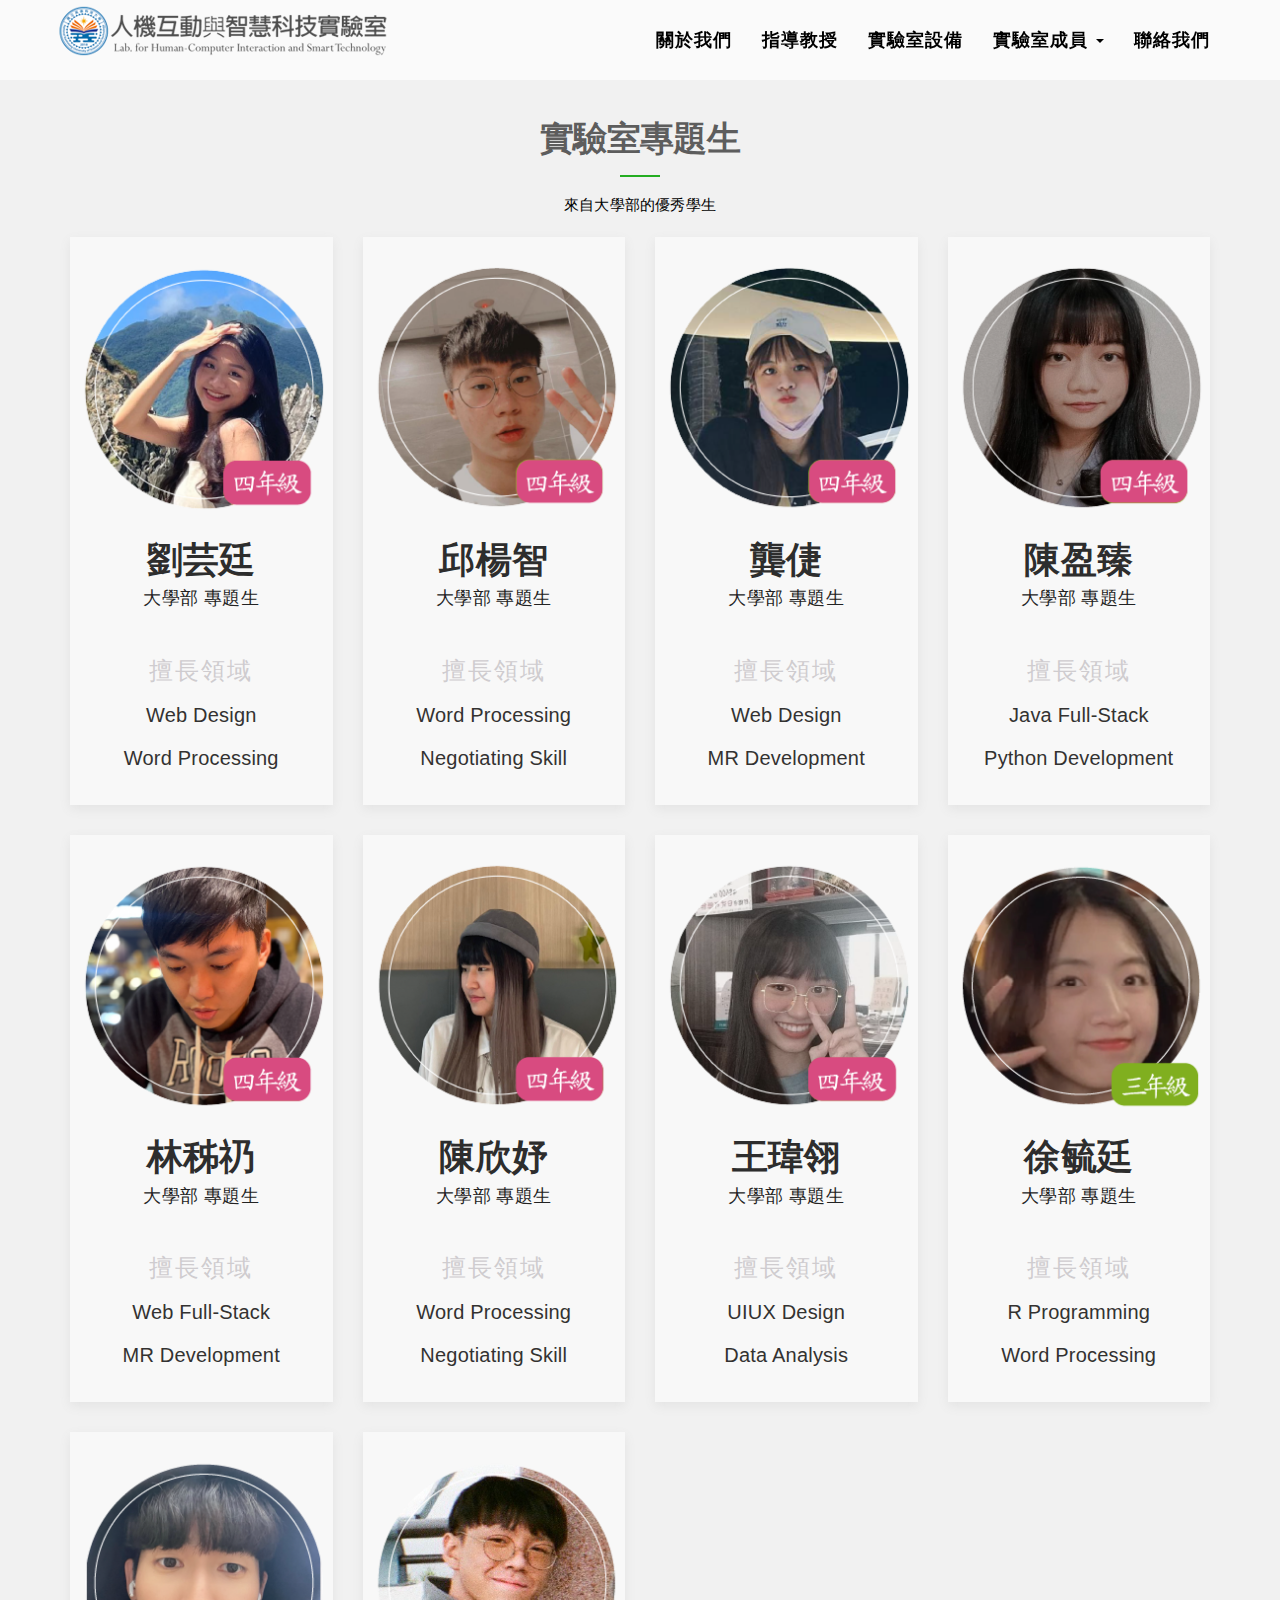
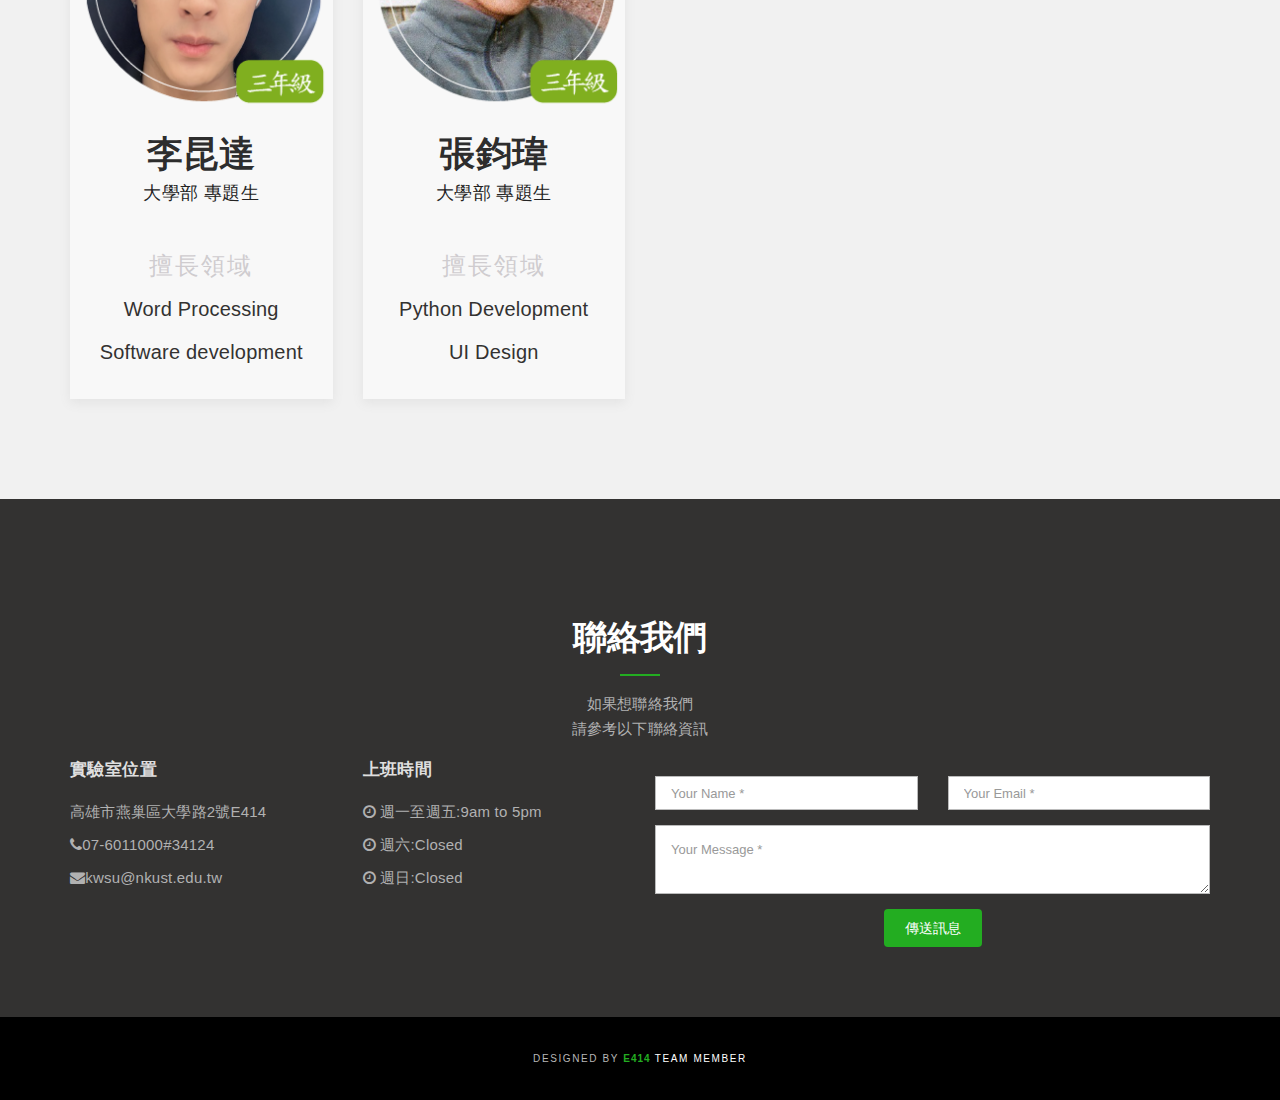
<file: member_college.html>
<!DOCTYPE html>
<html lang="en">

<head>
	<meta charset="utf-8">
	<meta http-equiv="X-UA-Compatible" content="IE=edge">
	<meta name="viewport" content="width=device-width, initial-scale=1">
	<!-- The above 3 meta tags *must* come first in the head; any other head content must come *after* these tags -->
	<meta name="description" content="">
	<meta name="author" content="">
	<link rel="icon" href="images/icon.png">
	<title>NKUST-labofhci</title>
	<!-- Bootstrap core CSS -->
	<link href="css/bootstrap.min.css" rel="stylesheet">
	<link rel="stylesheet" href="https://maxcdn.bootstrapcdn.com/font-awesome/4.4.0/css/font-awesome.min.css">
	<!-- Custom styles for this template -->
	<link href="css/owl.carousel.css" rel="stylesheet">
	<link href="css/owl.theme.default.min.css" rel="stylesheet">
	<link href="css/style.css" rel="stylesheet">
</head>

<body id="page-top">
	<!-- Navigation -->
	<nav class="navbar navbar-default navbar-fixed-top">
		<div class="container">
			<!-- Brand and toggle get grouped for better mobile display -->
			<div class="navbar-header page-scroll">
				<button type="button" class="navbar-toggle" data-toggle="collapse"
					data-target="#bs-example-navbar-collapse-1">
					<span class="sr-only">Toggle navigation</span>
					<span class="icon-bar"></span>
					<span class="icon-bar"></span>
					<span class="icon-bar"></span>
				</button>
				<a class="navbar-brand page-scroll" href="index.html"><img src="images/logo.png"
						alt="Sanza theme logo"></a>
			</div>
			<!-- Collect the nav links, forms, and other content for toggling -->
			<div class="collapse navbar-collapse" id="bs-example-navbar-collapse-1">
				<ul class="nav navbar-nav navbar-right">
					<li class="hidden">
						<a href="#page-top"></a>
					</li>
					<li>
						<a class="page-scroll" href="index.html">關於我們</a>
					</li>
					<li>
						<a class="page-scroll" href="advisor.html">指導教授</a>
					</li>
					<li>
						<a class="page-scroll" href="equipment.html">實驗室設備</a>
					</li>
					<li class="dropdown">
						<a href="member.html" class="dropdown-toggle">實驗室成員 <span class="caret"></span></a>
						<ul class="dropdown-menu">
                            <li><a href="co-pi.html">共同主持人</a></li>
							<li><a href="member_doctor.html">博士班</a></li>
							<li><a href="member_master.html">碩士班</a></li>
							<li><a href="member_colleges.html">大學部-技優生</a></li>
							<li><a href="member_college.html">大學部</a></li>
							<li><a href="member_graduate.html">畢業生</a></li>
						</ul>
					</li>
					<li>
						<a class="page-scroll" href="#contact">聯絡我們</a>
					</li>
				</ul>
			</div>
			<!-- /.navbar-collapse -->
		</div>
		<!-- /.container-fluid -->
	</nav>
	<!-- Header -->
	<!-- 	<header>
			<div class="container">
				<div class="slider-container">
					<div class="intro-text">
						<div class="intro-lead-in">Lab. for Human-Computer Interaction and Smart Technology</div>
						<div class="intro-heading">人機互動與智慧科技實驗室</div>
						<a href="#about" class="page-scroll btn btn-xl">了解更多</a>
					</div>
				</div>
			</div>
		</header> -->

		<section class="light-bg ">
			<div class="container">
				<div class="row">
					<div class="col-lg-12 text-center">
						<div class="section-title">
							<h2>實驗室專題生</h2>
							<p>來自大學部的優秀學生</p>
						</div>
					</div>
				</div>

				<div class="row">
					<div class="col-md-3">
						<div class="team-wrap-card">
							<div class="team-item">
								<div class="team-image">
									<img src="images/team/大四生/劉芸廷.png" class="img-responsive" alt="author">
								</div>
								<div class="team-text">
									<h3>劉芸廷</h3>
									<h4>大學部 專題生</h4>
									<br />
									<div class="team-position">擅長領域</div>
									<p>Web Design</p>
									<p>Word Processing</p>
								</div>
							</div>
						</div>
					</div>
					<!-- end team member item -->
					<!-- team member item -->
					<div class="col-md-3">
						<div class="team-wrap-card">
							<div class="team-item">
								<div class="team-image">
									<img src="images/team/大四生/邱楊智.png" class="img-responsive" alt="author">
								</div>
								<div class="team-text">
									<h3>邱楊智</h3>
									<h4>大學部 專題生</h4>
									<br />
									<div class="team-position">擅長領域</div>
									<p>Word Processing</p>
									<p>Negotiating Skill</p>
								</div>
							</div>
						</div>
					</div>
					<!-- end team member item -->
					<!-- team member item -->
					<div class="col-md-3">
						<div class="team-wrap-card">
							<div class="team-item">
								<div class="team-image">
									<img src="images/team/大四生/龔倢.png" class="img-responsive" alt="author">
								</div>
								<div class="team-text">
									<h3>龔倢</h3>
									<h4>大學部 專題生</h4>
									<br />
									<div class="team-position">擅長領域</div>
									<p>Web Design</p>
									<p>MR Development</p>
								</div>
							</div>
						</div>
					</div>
					<!-- end team member item -->
					<!-- team member item -->
					<div class="col-md-3">
						<div class="team-wrap-card">
							<div class="team-item">
								<div class="team-image">
									<img src="images/team/大四生/陳盈臻.png" class="img-responsive" alt="author">
								</div>
								<div class="team-text">
									<h3>陳盈臻</h3>
									<h4>大學部 專題生</h4>
									<br />
									<div class="team-position">擅長領域</div>
									<p>Java Full-Stack</p>
									<p>Python Development</p>
								</div>
							</div>
						</div>
					</div>
					<!-- end team member item -->
				</div>
				<!-- 4個一組 -->
	
				<!-- team member item -->
				<div class="row">
					<div class="col-md-3">
						<div class="team-wrap-card">
							<div class="team-item">
								<div class="team-image">
									<img src="images/team/大四生/林秭礽.png" class="img-responsive" alt="author">
								</div>
								<div class="team-text">
									<h3>林秭礽</h3>
									<h4>大學部 專題生</h4>
									<br />
									<div class="team-position">擅長領域</div>
									<p>Web Full-Stack</p>
									<p>MR Development</p>
								</div>
							</div>
						</div>
					</div>
					<!-- end team member item -->
					<!-- team member item -->
					<div class="col-md-3">
						<div class="team-wrap-card">
							<div class="team-item">
								<div class="team-image">
									<img src="images/team/大四生/陳欣妤.png" class="img-responsive" alt="author">
								</div>
								<div class="team-text">
									<h3>陳欣妤</h3>
									<h4>大學部 專題生</h4>
									<br />
									<div class="team-position">擅長領域</div>
									<p>Word Processing</p>
									<p>Negotiating Skill</p>
								</div>
							</div>
						</div>
					</div>
					<!-- end team member item -->
					<!-- team member item -->
					<div class="col-md-3">
						<div class="team-wrap-card">
							<div class="team-item">
								<div class="team-image">
									<img src="images/team/大四生/王瑋翎.png" class="img-responsive" alt="author">
								</div>
								<div class="team-text">
									<h3>王瑋翎</h3>
									<h4>大學部 專題生</h4>
									<br />
									<div class="team-position">擅長領域</div>
									<p>UIUX Design</p>
									<p>Data Analysis</p>
								</div>
							</div>
						</div>
					</div>
					<!-- end team member item -->
					<!-- team member item -->
					<div class="col-md-3">
						<div class="team-wrap-card">
							<div class="team-item">
								<div class="team-image">
									<img src="images/team/大三生/徐毓廷.png" class="img-responsive" alt="author">
								</div>
								<div class="team-text">
									<h3>徐毓廷</h3>
									<h4>大學部 專題生</h4>
									<br />
									<div class="team-position">擅長領域</div>
									<p>R Programming</p>
									<p>Word Processing</p>
								</div>
							</div>
						</div>
					</div>
				</div>
				<!-- end team member item -->
				<div class="row">
					<!-- team member item -->
					<div class="col-md-3">
						<div class="team-wrap-card">
							<div class="team-item">
								<div class="team-image">
									<img src="images/team/大三生/李昆達.png" class="img-responsive" alt="author">
								</div>
								<div class="team-text">
									<h3>李昆達</h3>
									<h4>大學部 專題生</h4>
									<br />
									<div class="team-position">擅長領域</div>
									<p>Word Processing</p>
									<p>Software development</p>
								</div>
							</div>
						</div>
					</div>
					<!-- end team member item -->
					<!-- team member item -->
					<div class="col-md-3">
						<div class="team-wrap-card">
							<div class="team-item">
								<div class="team-image">
									<img src="images/team/大三生/張鈞瑋.png" class="img-responsive" alt="author">
								</div>
								<div class="team-text">
									<h3>張鈞瑋</h3>
									<h4>大學部 專題生</h4>
									<br />
									<div class="team-position">擅長領域</div>
									<p>Python Development</p>
									<p>UI Design</p>
								</div>
							</div>
						</div>
					</div>
					<!-- end team member item -->
				</div>
			</div>
		</section>

	<section id="contact" class="dark-bg">
		<div class="container">
			<div class="row">
				<div class="col-lg-12 text-center">
					<div class="section-title">
						<h2>聯絡我們</h2>
						<p>如果想聯絡我們<br>請參考以下聯絡資訊</p>
					</div>
				</div>
			</div>
			<div class="row">
				<div class="col-md-3">
					<div class="section-text">
						<h4>實驗室位置</h4>
						<p>高雄市燕巢區大學路2號E414</p>
						<p><i class="fa fa-phone"></i>07-6011000#34124</p>
						<p><i class="fa fa-envelope"></i>kwsu@nkust.edu.tw</p>
					</div>
				</div>
				<div class="col-md-3">
					<div class="section-text">
						<h4>上班時間</h4>
						<p><i class="fa fa-clock-o"></i> <span class="day">週一至週五:</span><span>9am to 5pm</span></p>
						<p><i class="fa fa-clock-o"></i> <span class="day">週六:</span><span>Closed</span></p>
						<p><i class="fa fa-clock-o"></i> <span class="day">週日:</span><span>Closed</span></p>
					</div>
				</div>
				<div class="col-md-6">
					<form name="sentMessage" id="contactForm" novalidate="">
						<div class="row">
							<div class="col-md-6">
								<div class="form-group">
									<input type="text" class="form-control" placeholder="Your Name *" id="name"
										required="" data-validation-required-message="你的名字">
									<p class="help-block text-danger"></p>
								</div>
							</div>
							<div class="col-md-6">
								<div class="form-group">
									<input type="email" class="form-control" placeholder="Your Email *" id="email"
										required="" data-validation-required-message="你的信箱">
									<p class="help-block text-danger"></p>
								</div>
							</div>
						</div>
						<div class="row">
							<div class="col-md-12">
								<div class="form-group">
									<textarea class="form-control" placeholder="Your Message *" id="message" required=""
										data-validation-required-message="請留下您的訊息"></textarea>
									<p class="help-block text-danger"></p>
								</div>
							</div>
							<div class="clearfix"></div>
						</div>
						<div class="row">
							<div class="col-lg-12 text-center">
								<div id="success"></div>
								<button type="submit" class="btn">傳送訊息</button>
							</div>
						</div>
					</form>
				</div>
			</div>
		</div>
	</section>
	<p id="back-top">
		<a href="#top"><i class="fa fa-angle-up"></i></a>
	</p>
	<footer>
		<div class="container text-center">
			<p>Designed by <a href="http://moozthemes.com"><span>E414</span> Team member</a></p>
		</div>
	</footer>


	<!-- Bootstrap core JavaScript
			================================================== -->
	<!-- Placed at the end of the document so the pages load faster -->
	<script src="https://ajax.googleapis.com/ajax/libs/jquery/1.11.3/jquery.min.js"></script>
	<script src="js/bootstrap.min.js"></script>
	<script src="js/owl.carousel.min.js"></script>
	<script src="js/cbpAnimatedHeader.js"></script>
	<script src="js/jquery.appear.js"></script>
	<script src="js/SmoothScroll.min.js"></script>
	<script src="js/mooz.themes.scripts.js"></script>
</body>

</html>
</file>
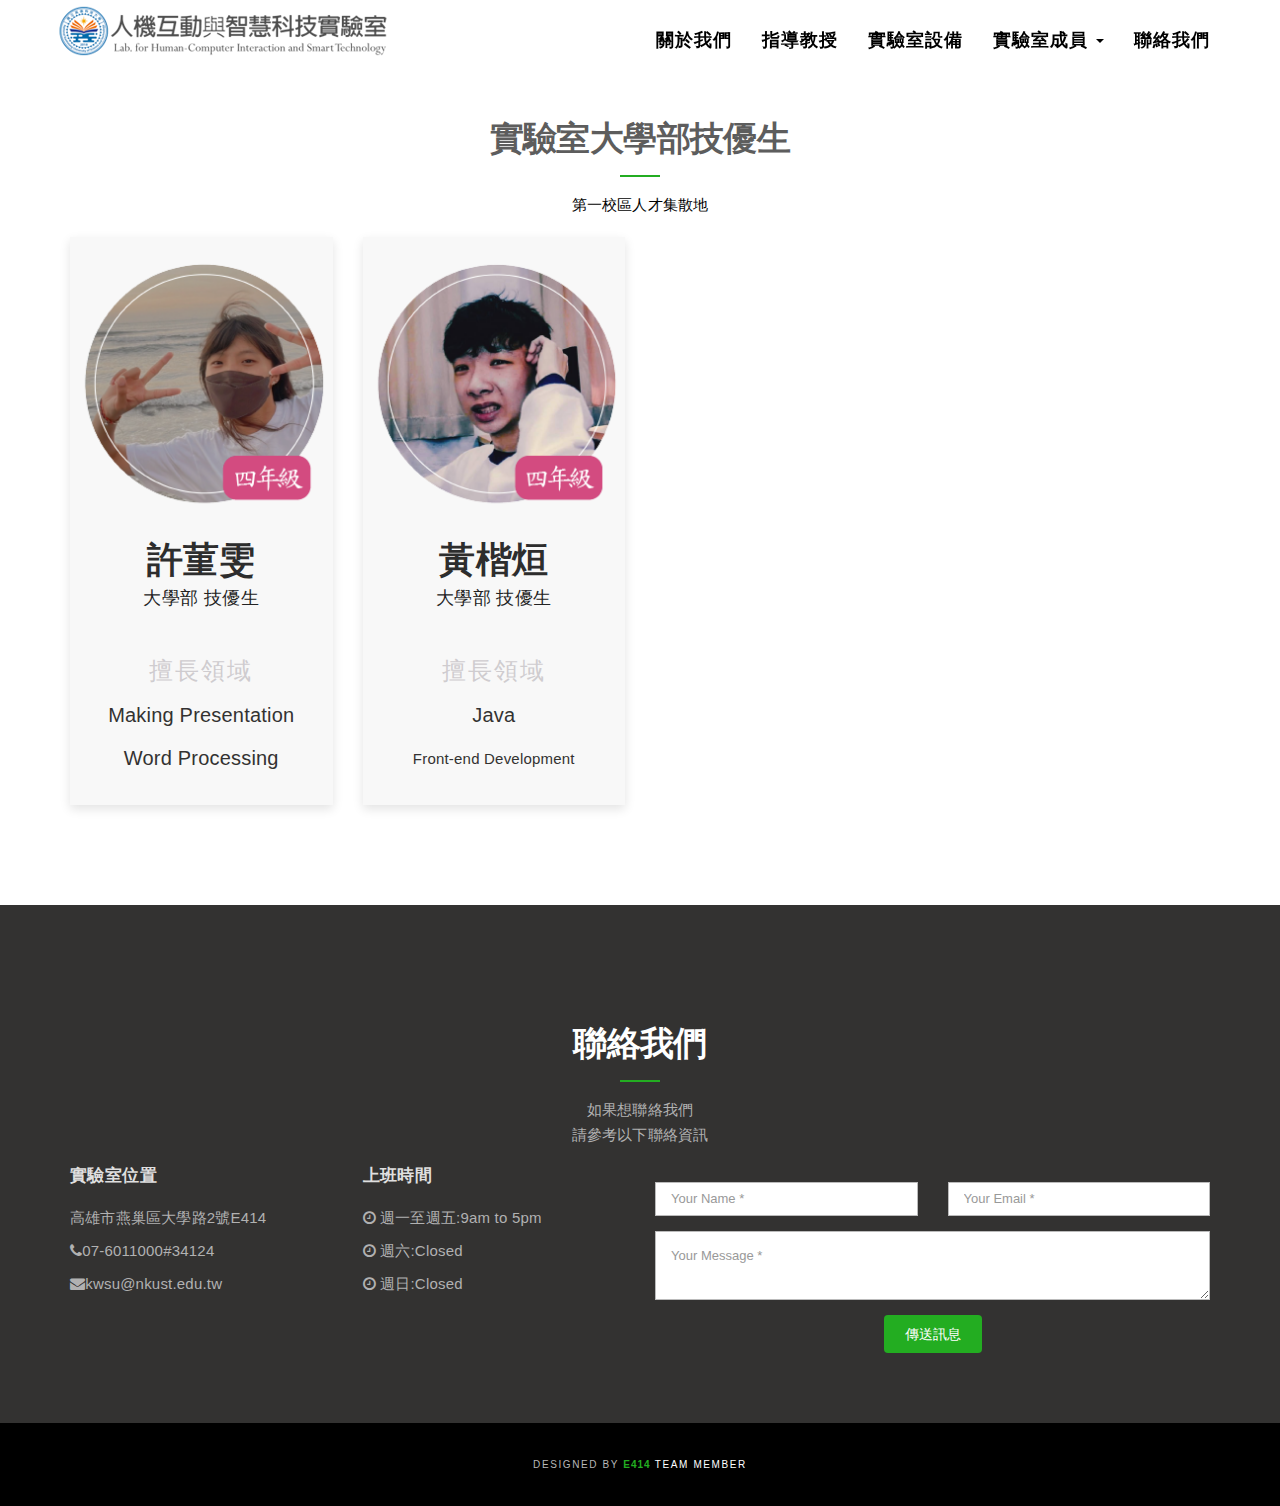
<file: member_colleges.html>
<!DOCTYPE html>
<html lang="en">

<head>
	<meta charset="utf-8">
	<meta http-equiv="X-UA-Compatible" content="IE=edge">
	<meta name="viewport" content="width=device-width, initial-scale=1">
	<!-- The above 3 meta tags *must* come first in the head; any other head content must come *after* these tags -->
	<meta name="description" content="">
	<meta name="author" content="">
	<link rel="icon" href="images/icon.png">
	<title>NKUST-labofhci</title>
	<!-- Bootstrap core CSS -->
	<link href="css/bootstrap.min.css" rel="stylesheet">
	<link rel="stylesheet" href="https://maxcdn.bootstrapcdn.com/font-awesome/4.4.0/css/font-awesome.min.css">
	<!-- Custom styles for this template -->
	<link href="css/owl.carousel.css" rel="stylesheet">
	<link href="css/owl.theme.default.min.css" rel="stylesheet">
	<link href="css/style.css" rel="stylesheet">
</head>

<body id="page-top">
	<!-- Navigation -->
	<nav class="navbar navbar-default navbar-fixed-top">
		<div class="container">
			<!-- Brand and toggle get grouped for better mobile display -->
			<div class="navbar-header page-scroll">
				<button type="button" class="navbar-toggle" data-toggle="collapse"
					data-target="#bs-example-navbar-collapse-1">
					<span class="sr-only">Toggle navigation</span>
					<span class="icon-bar"></span>
					<span class="icon-bar"></span>
					<span class="icon-bar"></span>
				</button>
				<a class="navbar-brand page-scroll" href="index.html"><img src="images/logo.png"
						alt="Sanza theme logo"></a>
			</div>
			<!-- Collect the nav links, forms, and other content for toggling -->
			<div class="collapse navbar-collapse" id="bs-example-navbar-collapse-1">
				<ul class="nav navbar-nav navbar-right">
					<li class="hidden">
						<a href="#page-top"></a>
					</li>
					<li>
						<a class="page-scroll" href="index.html">關於我們</a>
					</li>
					<li>
						<a class="page-scroll" href="advisor.html">指導教授</a>
					</li>
					<li>
						<a class="page-scroll" href="equipment.html">實驗室設備</a>
					</li>
					<li class="dropdown">
						<a href="member.html" class="dropdown-toggle">實驗室成員 <span class="caret"></span></a>
						<ul class="dropdown-menu">
                            <li><a href="co-pi.html">共同主持人</a></li>
							<li><a href="member_doctor.html">博士班</a></li>
							<li><a href="member_master.html">碩士班</a></li>
                            <li><a href="member_colleges.html">大學部-技優生</a></li>
							<li><a href="member_college.html">大學部</a></li>
							<li><a href="member_graduate.html">畢業生</a></li>
						</ul>
					</li>
					<li>
						<a class="page-scroll" href="#contact">聯絡我們</a>
					</li>
				</ul>
			</div>
			<!-- /.navbar-collapse -->
		</div>
		<!-- /.container-fluid -->
	</nav>
	<!-- Header -->
	<!-- 	<header>
			<div class="container">
				<div class="slider-container">
					<div class="intro-text">
						<div class="intro-lead-in">Lab. for Human-Computer Interaction and Smart Technology</div>
						<div class="intro-heading">人機互動與智慧科技實驗室</div>
						<a href="#about" class="page-scroll btn btn-xl">了解更多</a>
					</div>
				</div>
			</div>
		</header> -->



	<section id="team" class="white-bg">
		<div class="container">
			<div class="row">
				<div class="col-lg-12 text-center">
					<div class="section-title">
						<h2>實驗室大學部技優生</h2>
						<p>第一校區人才集散地</p>
					</div>
				</div>
			</div>

			<div class="row">
				<!-- team member item -->
				<div class="col-md-3">
					<div class="team-wrap-card">
						<div class="team-item">
							<div class="team-image">
								<img src="images/team/大四生/許菫雯.png" class="img-responsive" alt="author">
							</div>
							<div class="team-text">
								<h3>許菫雯</h3>
								<h4>大學部 技優生</h4>
								<br/>
								<div class="team-position">擅長領域</div>
								<p>Making Presentation</p>
								<p>Word Processing</p>
							</div>
						</div>
					</div>
				</div>
				<!-- end team member item -->
				<!-- team member item -->
				<div class="col-md-3">
					<div class="team-wrap-card">
						<div class="team-item">
							<div class="team-image">
								<img src="images/team/大四生/黃楷烜.png" class="img-responsive" alt="author">
							</div>
							<div class="team-text">
								<h3>黃楷烜</h3>
								<h4>大學部 技優生</h4>
								<br />
								<div class="team-position">擅長領域</div>
								<p>Java</p>
								<p style="font-size: 15px;">Front-end Development</p>
							</div>
						</div>
					</div>
				</div>
				<!-- end team member item -->
			</div>
	</section>



	<section id="contact" class="dark-bg">
		<div class="container">
			<div class="row">
				<div class="col-lg-12 text-center">
					<div class="section-title">
						<h2>聯絡我們</h2>
						<p>如果想聯絡我們<br>請參考以下聯絡資訊</p>
					</div>
				</div>
			</div>
			<div class="row">
				<div class="col-md-3">
					<div class="section-text">
						<h4>實驗室位置</h4>
						<p>高雄市燕巢區大學路2號E414</p>
						<p><i class="fa fa-phone"></i>07-6011000#34124</p>
						<p><i class="fa fa-envelope"></i>kwsu@nkust.edu.tw</p>
					</div>
				</div>
				<div class="col-md-3">
					<div class="section-text">
						<h4>上班時間</h4>
						<p><i class="fa fa-clock-o"></i> <span class="day">週一至週五:</span><span>9am to 5pm</span></p>
						<p><i class="fa fa-clock-o"></i> <span class="day">週六:</span><span>Closed</span></p>
						<p><i class="fa fa-clock-o"></i> <span class="day">週日:</span><span>Closed</span></p>
					</div>
				</div>
				<div class="col-md-6">
					<form name="sentMessage" id="contactForm" novalidate="">
						<div class="row">
							<div class="col-md-6">
								<div class="form-group">
									<input type="text" class="form-control" placeholder="Your Name *" id="name"
										required="" data-validation-required-message="你的名字">
									<p class="help-block text-danger"></p>
								</div>
							</div>
							<div class="col-md-6">
								<div class="form-group">
									<input type="email" class="form-control" placeholder="Your Email *" id="email"
										required="" data-validation-required-message="你的信箱">
									<p class="help-block text-danger"></p>
								</div>
							</div>
						</div>
						<div class="row">
							<div class="col-md-12">
								<div class="form-group">
									<textarea class="form-control" placeholder="Your Message *" id="message" required=""
										data-validation-required-message="請留下您的訊息"></textarea>
									<p class="help-block text-danger"></p>
								</div>
							</div>
							<div class="clearfix"></div>
						</div>
						<div class="row">
							<div class="col-lg-12 text-center">
								<div id="success"></div>
								<button type="submit" class="btn">傳送訊息</button>
							</div>
						</div>
					</form>
				</div>
			</div>
		</div>
	</section>
	<p id="back-top">
		<a href="#top"><i class="fa fa-angle-up"></i></a>
	</p>
	<footer>
		<div class="container text-center">
			<p>Designed by <a href="http://moozthemes.com"><span>E414</span> Team member</a></p>
		</div>
	</footer>


	<!-- Bootstrap core JavaScript
			================================================== -->
	<!-- Placed at the end of the document so the pages load faster -->
	<script src="https://ajax.googleapis.com/ajax/libs/jquery/1.11.3/jquery.min.js"></script>
	<script src="js/bootstrap.min.js"></script>
	<script src="js/owl.carousel.min.js"></script>
	<script src="js/cbpAnimatedHeader.js"></script>
	<script src="js/jquery.appear.js"></script>
	<script src="js/SmoothScroll.min.js"></script>
	<script src="js/mooz.themes.scripts.js"></script>
</body>

</html>
</file>
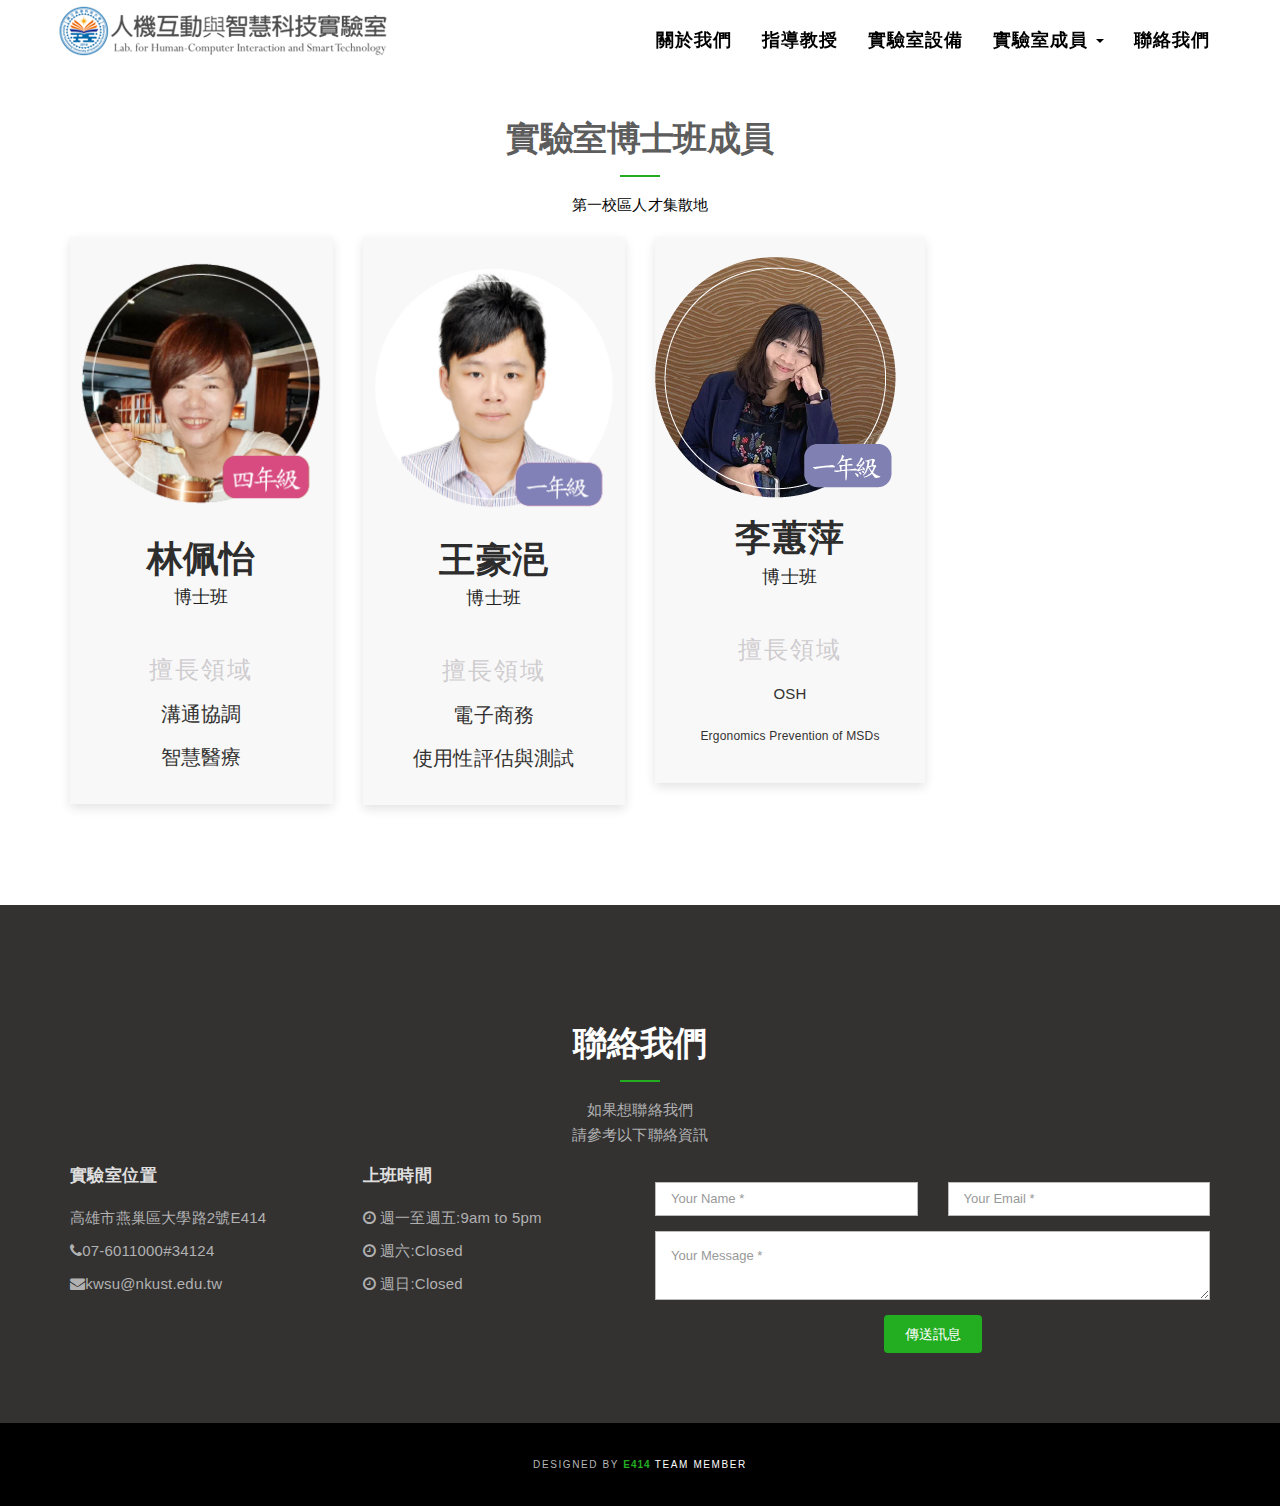
<file: member_doctor.html>
<!DOCTYPE html>
<html lang="en">

<head>
	<meta charset="utf-8">
	<meta http-equiv="X-UA-Compatible" content="IE=edge">
	<meta name="viewport" content="width=device-width, initial-scale=1">
	<!-- The above 3 meta tags *must* come first in the head; any other head content must come *after* these tags -->
	<meta name="description" content="">
	<meta name="author" content="">
	<link rel="icon" href="images/icon.png">
	<title>NKUST-labofhci</title>
	<!-- Bootstrap core CSS -->
	<link href="css/bootstrap.min.css" rel="stylesheet">
	<link rel="stylesheet" href="https://maxcdn.bootstrapcdn.com/font-awesome/4.4.0/css/font-awesome.min.css">
	<!-- Custom styles for this template -->
	<link href="css/owl.carousel.css" rel="stylesheet">
	<link href="css/owl.theme.default.min.css" rel="stylesheet">
	<link href="css/style.css" rel="stylesheet">
</head>

<body id="page-top">
	<!-- Navigation -->
	<nav class="navbar navbar-default navbar-fixed-top">
		<div class="container">
			<!-- Brand and toggle get grouped for better mobile display -->
			<div class="navbar-header page-scroll">
				<button type="button" class="navbar-toggle" data-toggle="collapse"
					data-target="#bs-example-navbar-collapse-1">
					<span class="sr-only">Toggle navigation</span>
					<span class="icon-bar"></span>
					<span class="icon-bar"></span>
					<span class="icon-bar"></span>
				</button>
				<a class="navbar-brand page-scroll" href="index.html"><img src="images/logo.png"
						alt="Sanza theme logo"></a>
			</div>
			<!-- Collect the nav links, forms, and other content for toggling -->
			<div class="collapse navbar-collapse" id="bs-example-navbar-collapse-1">
				<ul class="nav navbar-nav navbar-right">
					<li class="hidden">
						<a href="#page-top"></a>
					</li>
					<li>
						<a class="page-scroll" href="index.html">關於我們</a>
					</li>
					<li>
						<a class="page-scroll" href="advisor.html">指導教授</a>
					</li>
					<li>
						<a class="page-scroll" href="equipment.html">實驗室設備</a>
					</li>
					<li class="dropdown">
						<a href="member.html" class="dropdown-toggle">實驗室成員 <span class="caret"></span></a>
						<ul class="dropdown-menu">
                            <li><a href="co-pi.html">共同主持人</a></li>
							<li><a href="member_doctor.html">博士班</a></li>
							<li><a href="member_master.html">碩士班</a></li>
							<li><a href="member_colleges.html">大學部-技優生</a></li>
							<li><a href="member_college.html">大學部</a></li>
							<li><a href="member_graduate.html">畢業生</a></li>
						</ul>
					</li>
					<li>
						<a class="page-scroll" href="#contact">聯絡我們</a>
					</li>
				</ul>
			</div>
			<!-- /.navbar-collapse -->
		</div>
		<!-- /.container-fluid -->
	</nav>
	<!-- Header -->
	<!-- 	<header>
			<div class="container">
				<div class="slider-container">
					<div class="intro-text">
						<div class="intro-lead-in">Lab. for Human-Computer Interaction and Smart Technology</div>
						<div class="intro-heading">人機互動與智慧科技實驗室</div>
						<a href="#about" class="page-scroll btn btn-xl">了解更多</a>
					</div>
				</div>
			</div>
		</header> -->



	<section id="team" class="white-bg">
		<div class="container">
			<div class="row">
				<div class="col-lg-12 text-center">
					<div class="section-title">
						<h2>實驗室博士班成員</h2>
						<p>第一校區人才集散地</p>
					</div>
				</div>
			</div>

			<div class="row">
				<div class="col-md-3">
					<div class="team-wrap-card">
						<div class="team-item">
							<div class="team-image">
								<img src="images/team/博士生/林佩怡.png" class="img-responsive" alt="author">
							</div>
							<div class="team-text">
								<h3>林佩怡</h3>
								<h4>博士班</h4>
								<br />
								<div class="team-position">擅長領域</div>
								<p>溝通協調</p>
								<p>智慧醫療</p>
							</div>
						</div>
					</div>
				</div>
				<div class="col-md-3">
					<div class="team-wrap-card">
						<div class="team-item">
							<div class="team-image">
								<img src="images/team/博士生/王豪浥.png" class="img-responsive" alt="author">
							</div>
							<div class="team-text">
								<h3>王豪浥</h3>
								<h4>博士班</h4>
								<br />
								<div class="team-position">擅長領域</div>
								<p>電子商務</p>
								<p>使用性評估與測試</p>
							</div>
						</div>
					</div>
				</div>
				<div class="row">
					<div class="col-md-3">
						<div class="team-wrap-card">
							<div class="team-item">
								<div class="team-image">
									<img src="images/team/博士生/李蕙萍.png" class="img-responsive" alt="author">
								</div>
								<div class="team-text">
									<h3>李蕙萍</h3>
									<h4>博士班</h4>
									<br />
									<div class="team-position">擅長領域</div>
									<p style="font-size: 15px;">OSH</p>
									<p style="font-size: 12px;">Ergonomics Prevention of MSDs</p>
								</div>
							</div>
						</div>
					</div>
				</div>
			</div>
		</div>
	</section>



	<section id="contact" class="dark-bg">
		<div class="container">
			<div class="row">
				<div class="col-lg-12 text-center">
					<div class="section-title">
						<h2>聯絡我們</h2>
						<p>如果想聯絡我們<br>請參考以下聯絡資訊</p>
					</div>
				</div>
			</div>
			<div class="row">
				<div class="col-md-3">
					<div class="section-text">
						<h4>實驗室位置</h4>
						<p>高雄市燕巢區大學路2號E414</p>
						<p><i class="fa fa-phone"></i>07-6011000#34124</p>
						<p><i class="fa fa-envelope"></i>kwsu@nkust.edu.tw</p>
					</div>
				</div>
				<div class="col-md-3">
					<div class="section-text">
						<h4>上班時間</h4>
						<p><i class="fa fa-clock-o"></i> <span class="day">週一至週五:</span><span>9am to 5pm</span></p>
						<p><i class="fa fa-clock-o"></i> <span class="day">週六:</span><span>Closed</span></p>
						<p><i class="fa fa-clock-o"></i> <span class="day">週日:</span><span>Closed</span></p>
					</div>
				</div>
				<div class="col-md-6">
					<form name="sentMessage" id="contactForm" novalidate="">
						<div class="row">
							<div class="col-md-6">
								<div class="form-group">
									<input type="text" class="form-control" placeholder="Your Name *" id="name"
										required="" data-validation-required-message="你的名字">
									<p class="help-block text-danger"></p>
								</div>
							</div>
							<div class="col-md-6">
								<div class="form-group">
									<input type="email" class="form-control" placeholder="Your Email *" id="email"
										required="" data-validation-required-message="你的信箱">
									<p class="help-block text-danger"></p>
								</div>
							</div>
						</div>
						<div class="row">
							<div class="col-md-12">
								<div class="form-group">
									<textarea class="form-control" placeholder="Your Message *" id="message" required=""
										data-validation-required-message="請留下您的訊息"></textarea>
									<p class="help-block text-danger"></p>
								</div>
							</div>
							<div class="clearfix"></div>
						</div>
						<div class="row">
							<div class="col-lg-12 text-center">
								<div id="success"></div>
								<button type="submit" class="btn">傳送訊息</button>
							</div>
						</div>
					</form>
				</div>
			</div>
		</div>
	</section>
	<p id="back-top">
		<a href="#top"><i class="fa fa-angle-up"></i></a>
	</p>
	<footer>
		<div class="container text-center">
			<p>Designed by <a href="http://moozthemes.com"><span>E414</span> Team member</a></p>
		</div>
	</footer>


	<!-- Bootstrap core JavaScript
			================================================== -->
	<!-- Placed at the end of the document so the pages load faster -->
	<script src="https://ajax.googleapis.com/ajax/libs/jquery/1.11.3/jquery.min.js"></script>
	<script src="js/bootstrap.min.js"></script>
	<script src="js/owl.carousel.min.js"></script>
	<script src="js/cbpAnimatedHeader.js"></script>
	<script src="js/jquery.appear.js"></script>
	<script src="js/SmoothScroll.min.js"></script>
	<script src="js/mooz.themes.scripts.js"></script>
</body>

</html>
</file>
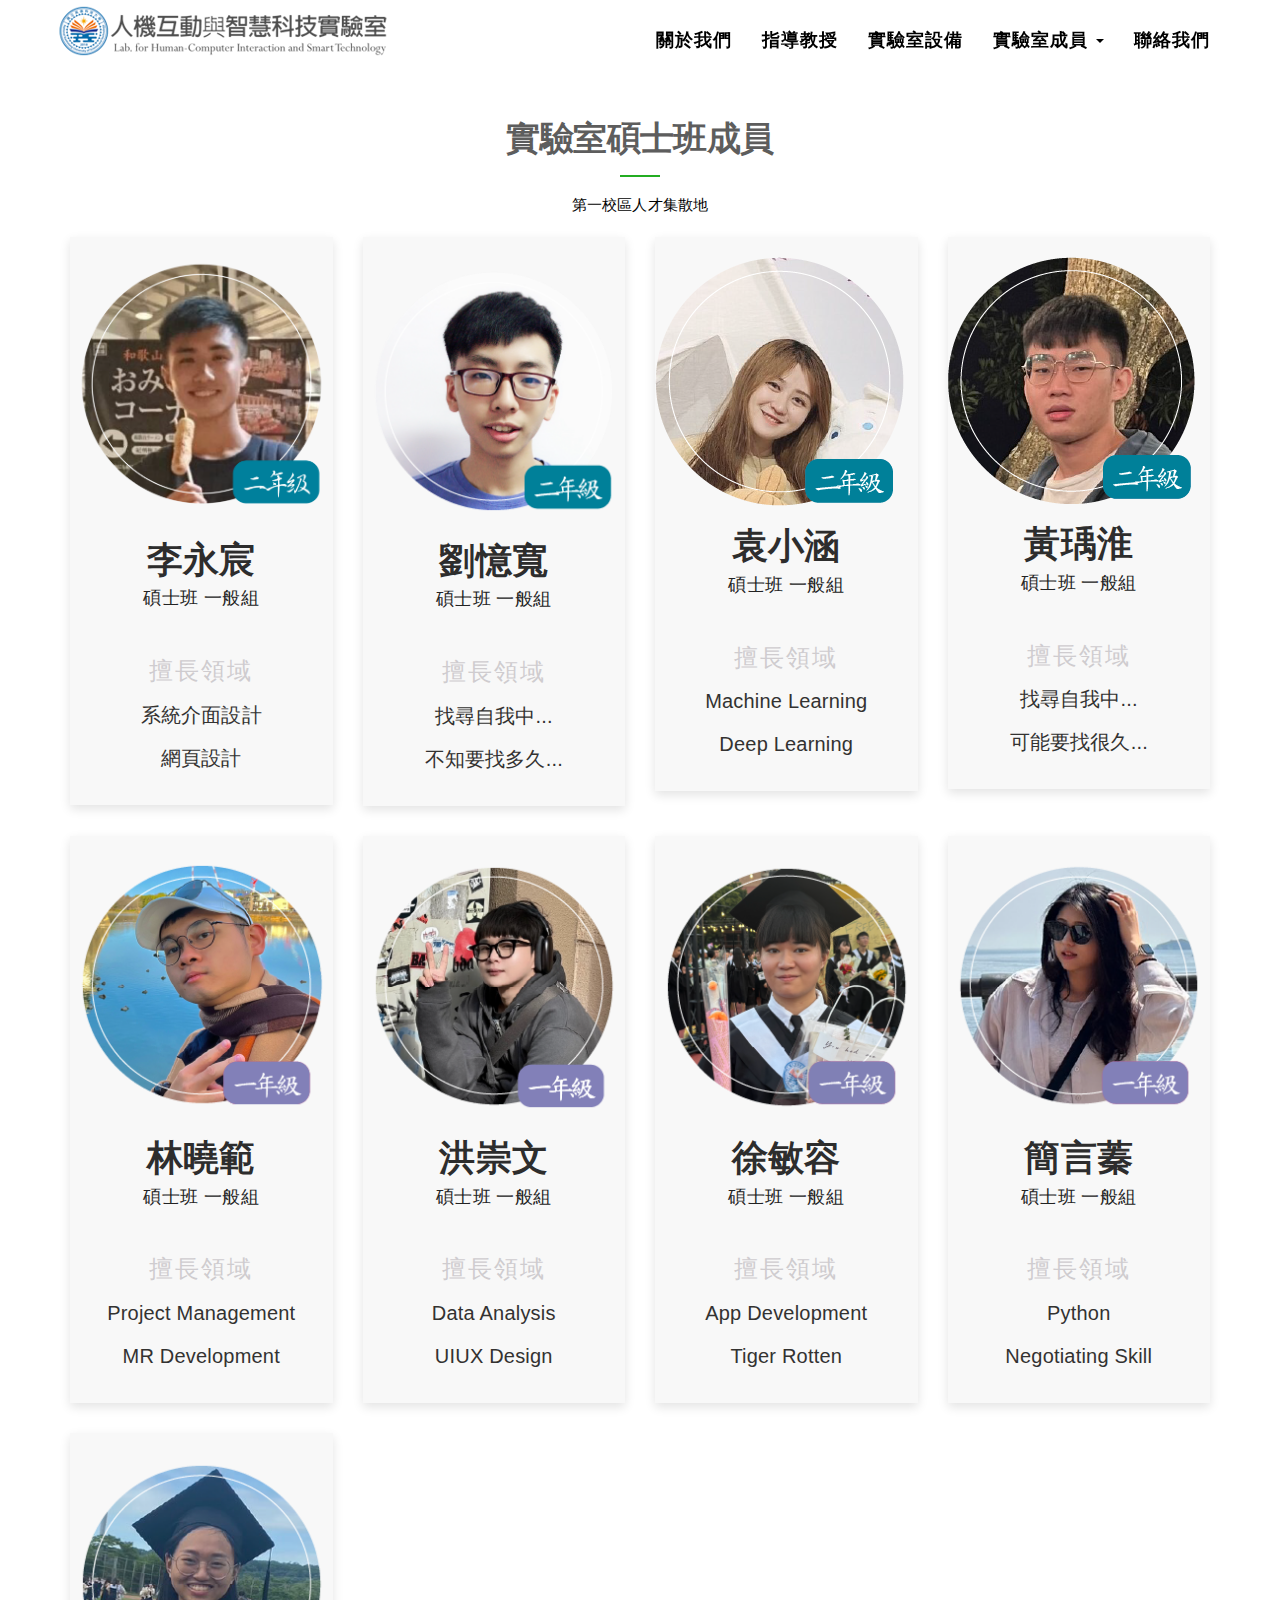
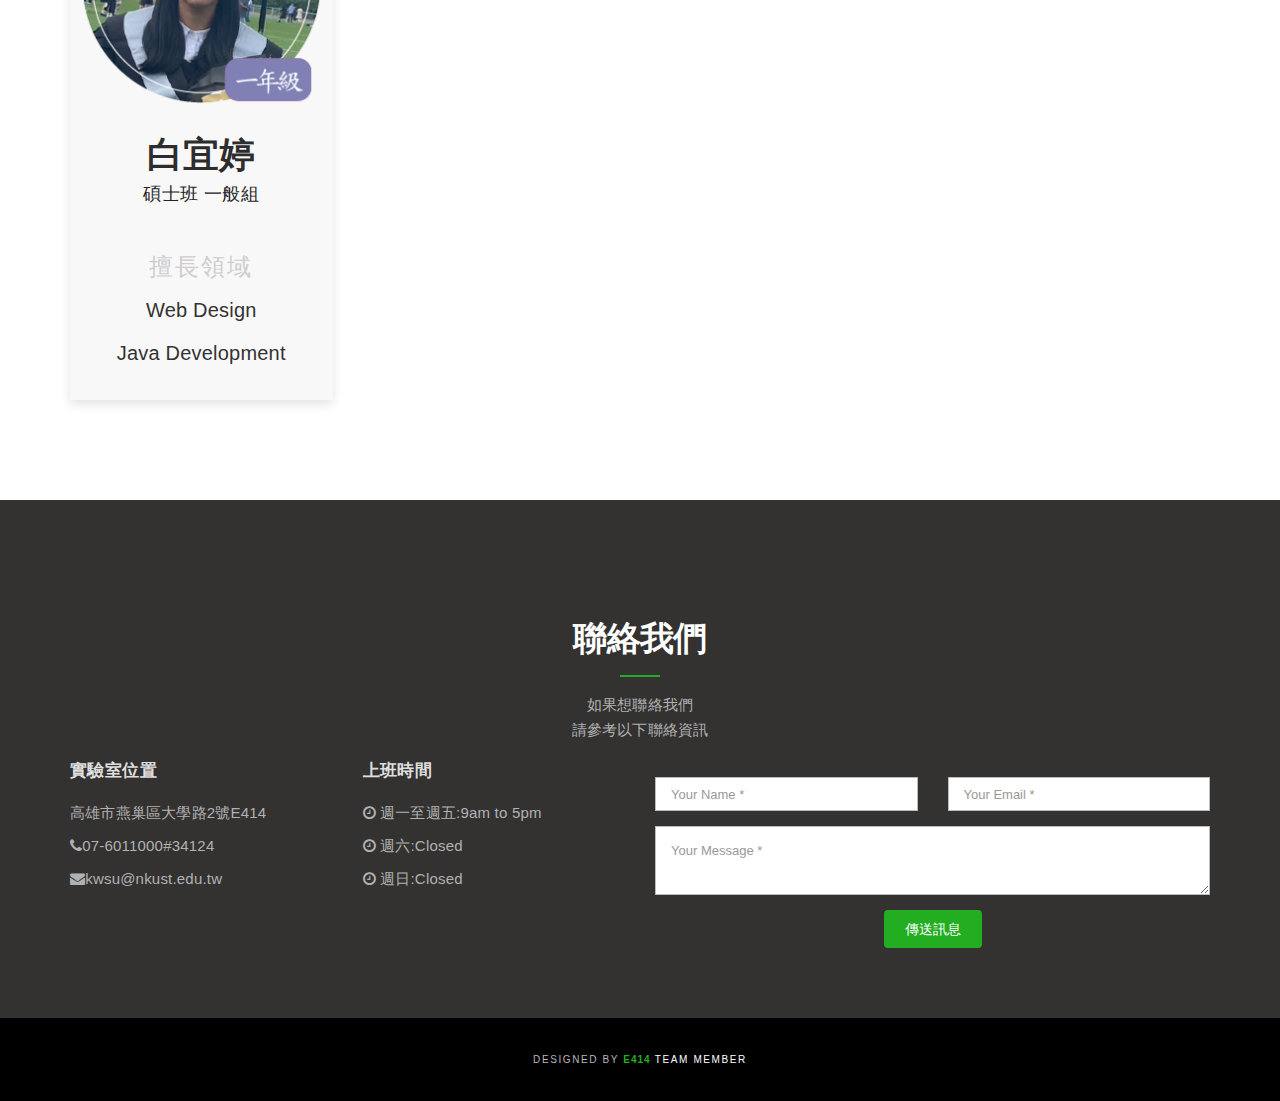
<file: member_master.html>
<!DOCTYPE html>
<html lang="en">

<head>
	<meta charset="utf-8">
	<meta http-equiv="X-UA-Compatible" content="IE=edge">
	<meta name="viewport" content="width=device-width, initial-scale=1">
	<!-- The above 3 meta tags *must* come first in the head; any other head content must come *after* these tags -->
	<meta name="description" content="">
	<meta name="author" content="">
	<link rel="icon" href="images/icon.png">
	<title>NKUST-labofhci</title>
	<!-- Bootstrap core CSS -->
	<link href="css/bootstrap.min.css" rel="stylesheet">
	<link rel="stylesheet" href="https://maxcdn.bootstrapcdn.com/font-awesome/4.4.0/css/font-awesome.min.css">
	<!-- Custom styles for this template -->
	<link href="css/owl.carousel.css" rel="stylesheet">
	<link href="css/owl.theme.default.min.css" rel="stylesheet">
	<link href="css/style.css" rel="stylesheet">
</head>

<body id="page-top">
	<!-- Navigation -->
	<nav class="navbar navbar-default navbar-fixed-top">
		<div class="container">
			<!-- Brand and toggle get grouped for better mobile display -->
			<div class="navbar-header page-scroll">
				<button type="button" class="navbar-toggle" data-toggle="collapse"
					data-target="#bs-example-navbar-collapse-1">
					<span class="sr-only">Toggle navigation</span>
					<span class="icon-bar"></span>
					<span class="icon-bar"></span>
					<span class="icon-bar"></span>
				</button>
				<a class="navbar-brand page-scroll" href="index.html"><img src="images/logo.png"
						alt="Sanza theme logo"></a>
			</div>
			<!-- Collect the nav links, forms, and other content for toggling -->
			<div class="collapse navbar-collapse" id="bs-example-navbar-collapse-1">
				<ul class="nav navbar-nav navbar-right">
					<li class="hidden">
						<a href="#page-top"></a>
					</li>
					<li>
						<a class="page-scroll" href="index.html">關於我們</a>
					</li>
					<li>
						<a class="page-scroll" href="advisor.html">指導教授</a>
					</li>
					<li>
						<a class="page-scroll" href="equipment.html">實驗室設備</a>
					</li>
					<li class="dropdown">
						<a href="member.html" class="dropdown-toggle">實驗室成員 <span class="caret"></span></a>
						<ul class="dropdown-menu">
							<li><a href="co-pi.html">共同主持人</a></li>
							<li><a href="member_doctor.html">博士班</a></li>
							<li><a href="member_master.html">碩士班</a></li>
							<li><a href="member_colleges.html">大學部-技優生</a></li>
							<li><a href="member_college.html">大學部</a></li>
							<li><a href="member_graduate.html">畢業生</a></li>
						</ul>
					</li>
					<li>
						<a class="page-scroll" href="#contact">聯絡我們</a>
					</li>
				</ul>
			</div>
			<!-- /.navbar-collapse -->
		</div>
		<!-- /.container-fluid -->
	</nav>
	<!-- Header -->
	<!-- 	<header>
			<div class="container">
				<div class="slider-container">
					<div class="intro-text">
						<div class="intro-lead-in">Lab. for Human-Computer Interaction and Smart Technology</div>
						<div class="intro-heading">人機互動與智慧科技實驗室</div>
						<a href="#about" class="page-scroll btn btn-xl">了解更多</a>
					</div>
				</div>
			</div>
		</header> -->



	<section id="team" class="white-bg">
		<div class="container">
			<div class="row">
				<div class="col-lg-12 text-center">
					<div class="section-title">
						<h2>實驗室碩士班成員</h2>
						<p>第一校區人才集散地</p>
					</div>
				</div>
			</div>



			<!-- team member item -->
			<div class="row">
				<div class="col-md-3">
					<div class="team-wrap-card">
						<div class="team-item">
							<div class="team-image">
								<img src="images/team/碩二生/李永宸.png" class="img-responsive" alt="author">
							</div>
							<div class="team-text">
								<h3>李永宸</h3>
								<h4>碩士班 一般組</h4>
								<br />
								<div class="team-position">擅長領域</div>
								<p>系統介面設計</p>
								<p>網頁設計</p>
							</div>
						</div>
					</div>
				</div>
				<!-- end team member item -->
				<!-- team member item -->
				<div class="col-md-3">
					<div class="team-wrap-card">
						<div class="team-item">
							<div class="team-image">
								<img src="images/team/碩二生/劉憶寬.png" class="img-responsive" alt="author">
							</div>
							<div class="team-text">
								<h3>劉憶寬</h3>
								<h4>碩士班 一般組</h4>
								<br />
								<div class="team-position">擅長領域</div>
								<p>找尋自我中...</p>
								<p>不知要找多久...</p>
							</div>
						</div>
					</div>
				</div>
				<!-- end team member item -->
				<!-- team member item -->
				<div class="col-md-3">
					<div class="team-wrap-card ">
						<div class="team-item">
							<div class="team-image ">
								<img src="images/team/碩二生/袁小涵.png" class="img-responsive" alt="author">
							</div>
							<div class="team-text">
								<h3>袁小涵</h3>
								<h4>碩士班 一般組</h4>
								<br />
								<div class="team-position">擅長領域</div>
								<p>Machine Learning</p>
								<p>Deep Learning</p>
							</div>
						</div>
					</div>
				</div>
				<!-- end team member item -->
				<!-- team member item -->
				<div class="col-md-3">
					<div class="team-wrap-card">
						<div class="team-item">
							<div class="team-image">
								<img src="images/team/碩二生/黃瑀淮.png" class="img-responsive" alt="author">
							</div>
							<div class="team-text">
								<h3>黃瑀淮</h3>
								<h4>碩士班 一般組</h4>
								<br />
								<div class="team-position">擅長領域</div>
								<p>找尋自我中...</p>
								<p>可能要找很久...</p>
							</div>
						</div>
					</div>
				</div>
				<!-- end team member item -->
			</div>
			<!-- team member item -->
			<div class="row">
				<!-- team member item -->
				<div class="col-md-3">
					<div class="team-wrap-card">
						<div class="team-item">
							<div class="team-image">
								<img src="images/team/碩一生/林曉範.png" class="img-responsive" alt="author">
							</div>
							<div class="team-text">
								<h3>林曉範</h3>
								<h4>碩士班 一般組</h4>
								<br />
								<div class="team-position">擅長領域</div>
								<p>Project Management</p>
								<p>MR Development</p>
							</div>
						</div>
					</div>
				</div>
				<!-- end team member item -->
				<!-- team member item -->
				<div class="col-md-3">
					<div class="team-wrap-card">
						<div class="team-item">
							<div class="team-image">
								<img src="images/team/碩一生/洪崇文.png" class="img-responsive" alt="author">
							</div>
							<div class="team-text">
								<h3>洪崇文</h3>
								<h4>碩士班 一般組</h4>
								<br />
								<div class="team-position">擅長領域</div>
								<p>Data Analysis</p>
								<p>UIUX Design</p>
							</div>
						</div>
					</div>
				</div>
				<!-- end team member item -->
				<!-- team member item -->
				<div class="col-md-3">
					<div class="team-wrap-card">
						<div class="team-item">
							<div class="team-image">
								<img src="images/team/碩一生/徐敏容.png" class="img-responsive" alt="author">
							</div>
							<div class="team-text">
								<h3>徐敏容</h3>
								<h4>碩士班 一般組</h4>
								<br />
								<div class="team-position">擅長領域</div>
								<p>App Development</p>
								<p>Tiger Rotten</p>
							</div>
						</div>
					</div>
				</div>
				<!-- end team member item -->
				<!-- team member item -->
				<div class="col-md-3">
					<div class="team-wrap-card">
						<div class="team-item">
							<div class="team-image">
								<img src="images/team/碩一生/簡言蓁.png" class="img-responsive" alt="author">
							</div>
							<div class="team-text">
								<h3>簡言蓁</h3>
								<h4>碩士班 一般組</h4>
								<br />
								<div class="team-position">擅長領域</div>
								<p>Python</p>
								<p>Negotiating Skill</p>
							</div>
						</div>
					</div>
				</div>
				<!-- end team member item -->
			</div>
			<div class="row">
				<!-- team member item -->
				<div class="col-md-3">
					<div class="team-wrap-card">
						<div class="team-item">
							<div class="team-image">
								<img src="images/team/碩一生/白宜婷.png" class="img-responsive" alt="author">
							</div>
							<div class="team-text">
								<h3>白宜婷</h3>
								<h4>碩士班 一般組</h4>
								<br />
								<div class="team-position">擅長領域</div>
								<p>Web Design</p>
								<p>Java Development</p>
							</div>
						</div>
					</div>
				</div>
				<!-- end team member item -->
			</div>
		</div>
	</section>



	<section id="contact" class="dark-bg">
		<div class="container">
			<div class="row">
				<div class="col-lg-12 text-center">
					<div class="section-title">
						<h2>聯絡我們</h2>
						<p>如果想聯絡我們<br>請參考以下聯絡資訊</p>
					</div>
				</div>
			</div>
			<div class="row">
				<div class="col-md-3">
					<div class="section-text">
						<h4>實驗室位置</h4>
						<p>高雄市燕巢區大學路2號E414</p>
						<p><i class="fa fa-phone"></i>07-6011000#34124</p>
						<p><i class="fa fa-envelope"></i>kwsu@nkust.edu.tw</p>
					</div>
				</div>
				<div class="col-md-3">
					<div class="section-text">
						<h4>上班時間</h4>
						<p><i class="fa fa-clock-o"></i> <span class="day">週一至週五:</span><span>9am to 5pm</span></p>
						<p><i class="fa fa-clock-o"></i> <span class="day">週六:</span><span>Closed</span></p>
						<p><i class="fa fa-clock-o"></i> <span class="day">週日:</span><span>Closed</span></p>
					</div>
				</div>
				<div class="col-md-6">
					<form name="sentMessage" id="contactForm" novalidate="">
						<div class="row">
							<div class="col-md-6">
								<div class="form-group">
									<input type="text" class="form-control" placeholder="Your Name *" id="name"
										required="" data-validation-required-message="你的名字">
									<p class="help-block text-danger"></p>
								</div>
							</div>
							<div class="col-md-6">
								<div class="form-group">
									<input type="email" class="form-control" placeholder="Your Email *" id="email"
										required="" data-validation-required-message="你的信箱">
									<p class="help-block text-danger"></p>
								</div>
							</div>
						</div>
						<div class="row">
							<div class="col-md-12">
								<div class="form-group">
									<textarea class="form-control" placeholder="Your Message *" id="message" required=""
										data-validation-required-message="請留下您的訊息"></textarea>
									<p class="help-block text-danger"></p>
								</div>
							</div>
							<div class="clearfix"></div>
						</div>
						<div class="row">
							<div class="col-lg-12 text-center">
								<div id="success"></div>
								<button type="submit" class="btn">傳送訊息</button>
							</div>
						</div>
					</form>
				</div>
			</div>
		</div>
	</section>
	<p id="back-top">
		<a href="#top"><i class="fa fa-angle-up"></i></a>
	</p>
	<footer>
		<div class="container text-center">
			<p>Designed by <a href="http://moozthemes.com"><span>E414</span> Team member</a></p>
		</div>
	</footer>


	<!-- Bootstrap core JavaScript
			================================================== -->
	<!-- Placed at the end of the document so the pages load faster -->
	<script src="https://ajax.googleapis.com/ajax/libs/jquery/1.11.3/jquery.min.js"></script>
	<script src="js/bootstrap.min.js"></script>
	<script src="js/owl.carousel.min.js"></script>
	<script src="js/cbpAnimatedHeader.js"></script>
	<script src="js/jquery.appear.js"></script>
	<script src="js/SmoothScroll.min.js"></script>
	<script src="js/mooz.themes.scripts.js"></script>
</body>

</html>
</file>
<file: css/style.css>
/*------------------------------------------------------------------
[Master Stylesheet]

Project:	Sanza - One page multi purpose page
Version:	1.0
Last change:	17/08/2015 [...]
Designed by:	MOOZ Themes / www.MOOZthemes.com
Primary use:	One page

[Table of contents]

1. General
2. Header
3. Navigation
4. Sections
5. Footer
6. Components

[Color codes]

Buttons, etc:	#726FB9 (blue)
hover color:	#fed136 (yellow)
-------------------------------------------------------------------*/

/*--------------------
Import Google Fonts
--------------------*/



/*--------------------
1. General
--------------------*/
	
body {
	margin: 0px;
	font-family: "Open Sans", Sans-serif;
}

h1,
h2,
h3,
h4,
h5,
h6 {
	font-weight: 300;
	letter-spacing: 0.4px;
	font-family: "Open Sans", Sans-serif;
	color: #232323;
}

p {
	font-family: 'Roboto', sans-serif;
	font-size: 15px;
	font-weight: 300;
	line-height: 23px;
	letter-spacing: 0.2px;
	color: #000000;
}

.dark-bg p {
color: #B1B1B1;	
}

a:hover, a:focus, a:active, a.active {
	color: #fec503;
}
a, a:hover, a:focus, a:active, a.active {
	outline: 0;
}

::selection {
	text-shadow: none;
	background: #fed136;
}

@media (min-width: 768px) {
	section {
		padding: 150px 0;
	}
}

section {
	padding: 70px 0;
}

ul {
	padding-left: 0;
	padding-top: 10px;	
}

ul li {
    list-style: none;
    padding-bottom: 10px;
    font-family: 'Open Sans', sans-serif;
    font-size: 18px;
    font-weight: 500;
    line-height: 23px;
    letter-spacing: 0.2px;
    color: #000000;
}

section ul li:before {
	font-family: FontAwesome;
	font-weight: normal;
	font-style: normal;
	display: inline-block;
	text-decoration: inherit;
	content: "\f105";
	padding-right: 7px;
	color: #23AD21;
}

/*--------------------
1.1 Reset bootstrap
--------------------*/

.row-0-gutter {
    margin-left: -13px;
    margin-right: -13px;
}

.col-0-gutter {
	padding-left: 0;
	padding-right: 0;
}

/*--------------------
2. Navigation
--------------------*/

.navbar-brand{
	margin: auto;
	height: auto;
}
.navbar-default {
	background-color: rgb(255, 255, 255);
	border-color: transparent
}
.navbar-default .navbar-brand {
	color: #fff;
	font-family: "Montserrat",sans-serif;
	padding: 0px;
}
.navbar-default .navbar-brand:hover,.navbar-default .navbar-brand:focus,.navbar-default .navbar-brand:active,.navbar-default .navbar-brand.active {
	color: #fec503
}
.navbar-default .navbar-collapse {
	border-color: rgba(255,255,255,.02)
}
.navbar-default .navbar-toggle {
	background-color: #fed136;
	border-color: #fed136
}
.navbar-default .navbar-toggle .icon-bar {
	background-color: #fff
}
.navbar-default .navbar-toggle:hover,.navbar-default .navbar-toggle:focus {
	background-color: #fed136
}
.navbar-default .nav li a {
	font-family: "Roboto",sans-serif;
	text-transform: uppercase;
	font-weight: 600;
	letter-spacing: 1px;
	color:rgb(0, 0, 0);
}
.navbar-default .nav li a:hover,.navbar-default .nav li a:focus {
	color: #fed136;
	outline: 0
}

.navbar-default .navbar-nav>.active>a {
	border-radius: 0;
	color: #fff;
	background-color: #fed136
}
.navbar-default .navbar-nav>.active>a:hover,.navbar-default .navbar-nav>.active>a:focus {
	color: #fff;
	background-color: #fec503
}

@media (min-width:768px) {
	.navbar-default
	{
		background-color: rgba(255, 255, 255, 0.65);
		padding: 5px 0;
		-webkit-transition:padding .3s;
		-moz-transition:padding .3s;
		transition:padding .3s;
		border:0
	}
	.navbar-default .navbar-brand {
		font-size: 2em;
		-webkit-transition:all .3s;
		-moz-transition:all .3s;
		transition:all .3s
	}
	.navbar-default .navbar-nav>.active>a {
		border-radius: 3px
	}
	.navbar-default.navbar-shrink {
		background-color: #FFFFFF;
		border-bottom: 1px solid #828282;
		padding: 5px 0
	}
	.navbar-default.navbar-shrink .navbar-brand {
		font-size: 1.5em;
		margin-top: 10px;
	}
}

/*--------------------
3. Header
--------------------*/

header {
	background-image: url(../images/homepage2.jpg);
	background-color: rgba(0, 0, 0, 0.1);
	background-blend-mode: multiply;
	background-repeat: none;
	background-attachment: page-scroll;
	background-position: center center;
	-webkit-background-size: cover;
	-moz-background-size: cover;
	background-size: cover;
	-o-background-size: cover;
	text-align: center;
	color: #fff;
}

header .intro-text {
	padding-top: 100px;
	padding-bottom: 50px;
}

@media (min-width: 768px) {
	header .intro-text {
		padding-top: 400px;
		padding-bottom: 230px;
    }
}
@media (max-width: 400px) {
	header .intro-text .intro-lead-in {
	   font-size: 16px;
	   line-height: 20px;
	   margin-top: 200px;
	}
   }

   @media (max-width: 400px) {
	header .intro-text .intro-heading {
	 line-height: 45px;
	 font-size: 40px;
	 margin-top:10px;
	 margin-bottom: 50px;
	}
   }

header .intro-text .intro-lead-in {
	display: inline-block;
	background-color: rgba(255, 255, 255, 0.65);
    /* margin-top: 300px; */
	margin: auto;
	padding: 4px 20px;
	font-family: "Open Sans",sans-serif;
	font-size: 19px;
	color: #3E3E3E;
	font-weight: 300;
	line-height: 40px;
	width: auto;
	height: auto;
}

@media (min-width: 768px) {
	header .intro-text .intro-lead-in {
    font-size: 29px;
    line-height: 40px;
    margin-bottom: 10px;
	}
}

header .intro-text .intro-heading {
	text-transform: uppercase;
	font-weight: 900;
	font-size: 40px;
	line-height: 48px;
	margin-bottom: 25px;
	letter-spacing: -3px;
	word-spacing: 10px;
	color: #FFFFFF;
	text-shadow: 1px 1px 1px rgb(0, 0, 0);
}

@media (min-width: 768px) {
	header .intro-text .intro-heading {
		line-height: 95px;
		font-size: 77px;
		margin-bottom: 10px;
	}
}

/*--------------------
4. Sections
--------------------*/
.section-title {
	margin-top: 50px;
}
.section-title h2 {
	font-size: 34px;
	text-transform: uppercase;
	color: #5D5D5D;
	font-weight: 800;
	letter-spacing: -0.6px;
	position: relative;
	margin-bottom: 20px;
	padding-bottom: 15px;
}

.section-title h2:after {
	left: 50%;
	z-index: 1;
	width: 40px;
	height: 2px;
	content: " ";
	bottom: -5px;
	margin-left: -20px;
	text-align: center;
	position: absolute;
	background: #23AD21;
}

.dark-bg .section-title h2 {
	color: #fff;
}

.section-title p {
	font-size: 15px;
	font-weight: 300;
	line-height: 25px;
	margin: 20px 100px 20px 100px;
	text-align: center;
}

/*--------------------
4.1. About
--------------------*/

.mz-module-about h3 {
	font-weight: 500;
	font-size: 19px;
	text-transform: uppercase;
	color: #000000;
	letter-spacing: 2px;
	margin-bottom: 20px;
}

.dark-bg .mz-module-about h3 {
	color: #FFFFFF;
}

.mz-module-about p {
	font-size: 14px;
	font-weight: 300;
	line-height: 22px;
	color: #969696;
	text-align: left;
}

.ot-circle {
	height: 95px;
	width: 95px;
	text-align: center;
	line-height: 98px;
	color: #FFFFFF;
	/* border: 3px solid #000; */
	border-radius: 100px;
	background-color: #23AD21;
	margin: 0 2px 4px;
	font-size: 24px;
}

/*--------------------
4.2. Skills
--------------------*/

.section-text h3 {
	margin: 0 0 30px;
	font-weight: 800;
	color: #5D5D5D;
}

.section-text h4 {
    margin: 0 0 20px;
    font-weight: 700;
    font-size: 17px;
}

.dark-bg .section-text h3 {
	color: #dfdfdf;
}

.dark-bg .section-text h4 {
	color: #dfdfdf;
}

/*--------------------
4.3. Portfolio
--------------------*/

figure {
	position: relative;
	overflow: hidden;
	margin: 0 1px 1px 0;
	background: #726FB9;
	text-align: center;
	cursor: pointer;	
}

figcaption {
	position: absolute;
	top: 0;
	left: 0;
	width: 100%;
	height: 100%;	
}

.ot-portfolio-item figure figcaption > a {
	z-index: 1000;
	text-indent: 200%;
	white-space: nowrap;
	font-size: 0;
	opacity: 0;
}
.ot-portfolio-item figure figcaption, .ot-portfolio-item figure figcaption > a {
	position: absolute;
	top: 0;
	left: 0;
	width: 100%;
	height: 100%;
}

figure.effect-bubba {
	background: #000;
	margin-bottom: 1px;
}

figure.effect-bubba img {
	/* opacity: 0.95; */
	-webkit-transition: opacity 0.35s;
	transition: opacity 0.35s;
}

figure.effect-bubba:hover img {
	opacity: 0.4;
}

figure.effect-bubba figcaption::before,
figure.effect-bubba figcaption::after {
	position: absolute;
	top: 30px;
	right: 30px;
	bottom: 30px;
	left: 30px;
	content: '';
	opacity: 0;
	-webkit-transition: opacity 0.35s, -webkit-transform 0.35s;
	transition: opacity 0.35s, transform 0.35s;
}

figure.effect-bubba figcaption::before {
	border-top: 1px solid #fff;
	border-bottom: 1px solid #fff;
	-webkit-transform: scale(0,1);
	transform: scale(0,1);
}

figure.effect-bubba figcaption::after {
	border-right: 1px solid #fff;
	border-left: 1px solid #fff;
	-webkit-transform: scale(1,0);
	transform: scale(1,0);
}

figure.effect-bubba h2 {
	opacity: 0;
	color: #fff;
	font-size: 15px;
	font-weight: 700;
	text-transform: uppercase;
	padding-top: 30%;
	-webkit-transition: -webkit-transform 0.35s;
	transition: transform 0.35s;
	-webkit-transform: translate3d(0,-20px,0);
	transform: translate3d(0,-20px,0);
}

figure.effect-bubba p {
	color: #fff;
	font-size: 13px;
	font-weight: 500;
	padding: 20px 2.5em;
	opacity: 0;
	-webkit-transition: opacity 0.35s, -webkit-transform 0.35s;
	transition: opacity 0.35s, transform 0.35s;
	-webkit-transform: translate3d(0,20px,0);
	transform: translate3d(0,20px,0);
}

figure.effect-bubba:hover figcaption::before,
figure.effect-bubba:hover figcaption::after {
	opacity: 1;
	-webkit-transform: scale(1);
	transform: scale(1);
}

figure.effect-bubba:hover h2,
figure.effect-bubba:hover p {
	opacity: 1;
	-webkit-transform: translate3d(0,0,0);
	transform: translate3d(0,0,0);
}

/*--------------------
4.4. Dark Short section (counters, quote, etc)
--------------------*/

.light-bg {
	background-color: #f1f1f1;
}

.dark-bg {
	background-color: #333231;	
	color: #fff;
}

.short-section {
	border-top: 1px solid #5D5D5F;
	border-bottom: 1px solid #5D5D5F;
	padding-top: 70px;
	padding-bottom: 70px;
}

.counter-item h2 {
	color: #fff;
	font-size: 60px;
	font-weight: 900;
}

.counter-item h6 {
	color: #FFF;
	font-size: 16px;
	font-weight: 700;
	margin: 10px 0 0 0;
	text-transform: uppercase;
}

/*--------------------
4.5. Partners Slider
--------------------*/

.owl-portfolio .owl-controls {
	position: absolute;
	left: 0;
	top: 38%;
	width: 100%;	
}

.owl-portfolio .owl-controls .owl-nav [class*=owl-] {
	padding: 8px 17px;
	background: rgba(0, 0, 0, 0.18);
	border-radius: 0;
	margin: 0;
	font-size: 20px;
	z-index:1000;
}

.owl-portfolio .owl-controls .owl-nav [class*=owl-]:hover {
    background: #000;
    color: #fff;
    text-decoration: none;
}

.owl-portfolio .owl-controls .owl-prev {
	float: left;
}

.owl-portfolio .owl-controls .owl-next {
	float: right;
}

.owl-portfolio-item {
	text-align: center;
	display: inline-block;
	width: 100%;
	height: 100%;
}

.partner-logo {
	height: 300px;
	text-align: center;
	display: inline-block;
}

.partner-logo img {
	height: 100%;
	width: auto !important;
}

.owl-dots .owl-dot.active span, .owl-theme .owl-dots .owl-dot:hover span {
    background: #23AD21;
}

.owl-theme .owl-dots .owl-dot span {
    width: 30px;
    height: 5px;
    margin: 15px 7px 0 7px;
    background: #d6d6d6;
    display: block;
    -webkit-backface-visibility: visible;
    -webkit-transition: opacity 200ms ease;
    -moz-transition: opacity 200ms ease;
    -ms-transition: opacity 200ms ease;
    -o-transition: opacity 200ms ease;
    transition: opacity 200ms ease;
    -webkit-border-radius: 30px;
    -moz-border-radius: 30px;
    border-radius: 0;
}

.owl-theme .owl-dots .owl-dot.active span, .owl-theme .owl-dots .owl-dot:hover span {
    background: #23AD21;
}

/*--------------------
4.6. Team
--------------------*/
.team-wrap-card{
	position: relative;
	box-shadow: 0px 4px 10px #e3e3e3;
	width: auto;
   }
   .team-item {
	position: relative;
	justify-content: center;
	text-align: center;
	background-color: #f8f8f8;
	padding-top: 20px;
	padding-bottom: 20px;
	margin-bottom: 30px;
   }
   
   .team-item h3 {
	font-size: 36px;
	font-weight: 800;
	text-transform: uppercase;
	color: #2D2D2D;
   }
   
   .team-item .team-position {
	color: #cfcccf;
	font-size: 24px;
	margin: 15px 0 10px;
	text-transform: uppercase;
	font-weight: 500;
	letter-spacing: 2px;
   }
   
   .team-item p {
	   font-size: 20px;
	   font-weight: 400;
	   color: #333231;
	   padding: 5px 10px 5px 10px;
   }
   
	.team-item:hover{
	 margin-bottom: 20px;
	 background-color: #333231;
	 border-bottom: 1rem solid #23ad21;
	 box-shadow: 0px 2px 5px #9b9b9b;
	}

.team-item:hover h3{
	color: #23ad21;
}
.team-item:hover h4{
	color: #fed74f;
}
.team-item:hover div{
	color: grey;
}
.team-item:hover p{
	color: #ffffff;
}

.advisor-item {
	text-align: center;
	margin: 0px 0px 30px;
	background-color: #fff;
	width: 255px;
	
}
.advisor-item h2 {
	
	font-weight: 800;
	text-transform: uppercase;
	color: #2D2D2D;
	text-align: center;
	width: 500;
}

.advisor-item h3 {
	font-size: 16px;
	font-weight: 800;
	text-transform: uppercase;
	color: #626369;
	text-align: center;
}
.advisor-item h4 {
	
	font-weight: 800;
	text-transform: uppercase;
	color: #0b5694;
	text-align: center;
	width: 255px;
}

.advisor-item h5 {
	
	font-weight: 500;
	text-transform: uppercase;
	color: #272424;
	text-align: center;
	width: 255px;
}

.advisor-item .advisor-position {
	color: #858383;
	font-size: 24px;
	margin: 15px 0 10px;
	text-transform: uppercase;
	font-weight: 500;
	letter-spacing: 2px;
	width: 255px;
	text-align: center;
}

.advisor-item p {
    font-size: 20px;
    font-weight: 400;
    color: #292929;
    padding: 5px 10px 20px 10px;
	text-align: left;
}

.advisor-list-item {
	text-align: left;
	margin: 0px 50px 30px;
	background-color: #fff;
	
}
.advisor-list-item li {
	
	font-weight: 1000;
	color: #2D2D2D;
	text-align: left;
	
}
.advisor-list-item h2 {
	
	font-weight: 800;
	text-transform: uppercase;
	color: #2D2D2D;
	text-align: center;
	
}

.advisor-list-item h3 {
	
	font-weight: 800;
	text-transform: uppercase;
	color: #182ca0;
	text-align: left;
}
.advisor-list-item h4 {
	
	font-weight: 800;
	text-transform: uppercase;
	color: #0b5694;
	text-align: left;
}

.advisor-list-item h5 {
	
	font-weight: 100;
	text-transform: uppercase;
	color: #2D2D2D;
	text-align: left;
}

.advisor-list-item .advisor-position {
	color: #858383;
	font-size: 24px;
	margin: 15px 0 10px;
	text-transform: uppercase;
	font-weight: 500;
	letter-spacing: 2px;
	
}

.advisor-list-item li {
    font-size: 15px;
    font-weight: 500;
    color: #292929;
    padding: 5px 10px 5px 10px;
	text-align: justify;
}


/* ADVISOR btn */
.adv-button {
  align-items: center;
  appearance: none;
  background-color: #f1f1f1;
  border: 1px solid #dbdbdb;
  border-radius: .375em;
  box-shadow: none;
  box-sizing: border-box;
  color: #363636;
  cursor: pointer;
  display: inline-flex;
  font-family: BlinkMacSystemFont,-apple-system,"Segoe UI",Roboto,Oxygen,Ubuntu,Cantarell,"Fira Sans","Droid Sans","Helvetica Neue",Helvetica,Arial,sans-serif;
  font-size: 15px;
  height: 3rem;
  justify-content: center;
  line-height: 1.5;
  padding: calc(.5em - 1px) 1em;
  position: relative;
  text-align: center;
  user-select: none;
  -webkit-user-select: none;
  touch-action: manipulation;
  vertical-align: top;
  white-space: nowrap;
}

.adv-button:active {
  border-color: #4a4a4a;
  outline: 0;
}

.adv-button:hover {
  text-decoration: none;
  border-color: #b5b5b5;
  background-color: #ffffff;
}

/*--------------------
4.7. Contacts
--------------------*/

section#contact form {
	margin-top: 15px;
}
section#contact.form-group {
margin-bottom: 25px;
}

section#contact .form-group input, section#contact .form-group textarea {
	padding: 15px;
	border: 1px solid #BBBBBB;
	border-radius: 0;
	-webkit-box-shadow: inset 0 1px 1px rgba(0,0,0,.075);
	box-shadow: inset 0 0px 0px rgba(0,0,0,.075);
	font-size: 13px;
}

.contact h3 {
	margin-bottom: 30px;
}

.contact p {
	font-size: 13px;
}

.contact .day {
	display: inline-block;
	width: 80px;
}

.contact i {
	margin-right: 5px;
}

/*--------------------
5. Footer
--------------------*/

footer {
	padding: 30px;
	background-color: #000;	
}

footer p {
	color: #B7B7B7;
	margin: 0;
	font-size: 10px;
	text-transform: uppercase;
	font-weight: 500;
	letter-spacing: 1.6px;
}

footer p a {
	color: #fff;
}

footer p a span {
	color: #23AD21;
	font-size: 10px;
	letter-spacing: 1px;
	font-weight: 700;
}

/*--------------------
6. Modal
--------------------*/

.modal-content {
	border-radius: 0;	
}
.modal-header .close {
	font-size: 30px;	
}
.modal-title {	
	text-transform: uppercase;
	font-size: 23px;
}

.modal-body {
	padding: 0;
}

.modal-body p {
	margin: 30px 20px;
	color: #2D2D2D;		
}

.modal-works {
font-size: 11px;
	letter-spacing: 1px;
	text-transform: uppercase;
	font-weight: 500;
	color: #fff;
	margin: 25px 20px;
}

.modal-works span {
	background-color: #FED136;
	margin-right: 15px;
	padding: 5px 10px;
}

/*--------------------
7. Components
--------------------*/

.dropdown-menu li:hover .sub-menu {
	visibility: visible;
}

.dropdown:hover .dropdown-menu {
	display: block;
}

.btn-xl:hover, .btn-xl:focus, .btn-xl:active, .btn-xl.active, .open .dropdown-toggle.btn-xl {
	color: #fff;
	background-color: #fec503;
	border-color: #f6bf01;
}

.btn:hover, .btn:focus, .btn:active, .btn.active, .open .dropdown-toggle.btn {
	color: #fff;
	background-color: #fec503;
	border-color: #f6bf01;
}

.btn {
	display: inline-block;
	padding: 8px 20px;
	margin-bottom: 0;
	font-size: 14px;
	font-weight: 400;
	line-height: 1.42857143;
	text-align: center;
	white-space: nowrap;
	vertical-align: middle;
	-ms-touch-action: manipulation;
	touch-action: manipulation;
	cursor: pointer;
	-webkit-user-select: none;
	-moz-user-select: none;
	-ms-user-select: none;
	user-select: none;
	background-image: none;
	border: 1px solid transparent;
	border-radius: 4px;
	background-color: #23AD21;
}

.btn-xl {
color: #fff;
    background-color: #23AD21;
    /* border-color: #726FB9; */
    font-family: "Open Sans",sans-serif;
    text-transform: uppercase;
    font-weight: 800;
    border-radius: 0;
    letter-spacing: 2px;
    font-size: 16px;
    padding: 17px 45px;
}

/* Back to top button
---------------------------------- */
#back-top {
	position: fixed;
	z-index: 1000;
	bottom: 40px;
	right: 50px;
}
#back-top a {
	width: 60px;
	height: 60px;
	display: block;
	text-align: center;
	font: 11px/100% Arial, Helvetica, sans-serif;
	text-transform: uppercase;
	text-decoration: none;
	color: #FFFFFF;
	background: #A9A9B1;
	/* background color transition */
	-webkit-transition: 1s;
	-moz-transition: 1s;
	transition: 1s;
}
#back-top a:hover {
	background: #fed136;
}
/* arrow icon (span tag) */
#back-top i {
	margin-top: 15px;
	font-size: 28px;
}

@media only screen
and (min-width : 320px)
and (max-width : 480px) {
#back-top {
	position: fixed;
	bottom: 10px;
	right: 30px;
}
#back-top a {
	width: 40px;
	height: 40px;
}
#back-top i {
	margin-top: 7px;
	font-size: 20px;
}
.col-md-3{
	margin: auto;
	width: 75%;
	height: 75%;
}
}

/*---------- c. experience -----------*/
.wrap-card {
	position: relative;
	box-shadow: 0px 4px 10px #e3e3e3;
	transition: all 0.2s ease 0s;
	/*-webkit-transform: translateY(0px) translateX(0px);*/
  }

  .wrap-card:before,
  .wrap-card:after {
	display: inline-block;
	position: absolute;
	content: " ";
	width: 100%;
	height: 3px;
	background: #818181;
	-webkit-transform: scaleX(0);
	transition: all 0.2s ease;
  }
  .wrap-card:before {
	top: 0;
	left: 0;
	-webkit-transform-origin: 0 0;
  }
  .wrap-card:after {
	bottom: 0;
	left: 0;
	-webkit-transform-origin: 100% 0;
  }
  .wrap-card:hover {
	box-shadow: 0px 4px 10px #818181;
	/*-webkit-transform: translateY(-10px) translateX(-10px);
	transition: all 0.2s ease 0.4s;*/
  }
  .wrap-card:hover:after,
  .wrap-card:hover:before {
	-webkit-transform: scaleX(1);
  }
 	.card {
	background: #ffffff;
	padding: 30px 35px 45px 35px;
	margin-bottom: 30px;
	border: 1px solid rgba(129, 129, 129, 0.1);
	height: 350px;
  }
  .card:before,
  .card:after {
	display: inline-block;
	position: absolute;
	content: " ";
	width: 3px;
	height: 100%;
	background: #818181;
	-webkit-transform: scaleY(0);
	transition: all 0.2s ease 0.2s;
  }
  .card:before {
	top: 0;
	left: 0;
	-webkit-transform-origin: 0 100%;
  }
  .card:after {
	top: 0;
	right: 0;
	-webkit-transform-origin: 0 0;
  }
  .card:hover:after,
  .card:hover:before {
	-webkit-transform: scaleY(1);
  }

 	/* .card {
	background: #ffffff;
	padding: 30px 35px 45px 35px;
	margin-bottom: 30px;
	border: 1px solid rgba(129, 129, 129, 0.1);
  }
  .card:before,
  .card:after {
	display: inline-block;
	position: absolute;
	content: " ";
	width: 3px;
	height: 100%;
	background: #818181;
	-webkit-transform: scaleY(0);
	transition: all 0.2s ease 0.2s;
  }
  .card:before {
	top: 0;
	left: 0;
	-webkit-transform-origin: 0 100%;
  }
  .card:after {
	top: 0;
	right: 0;
	-webkit-transform-origin: 0 0;
  }
  .card:hover:after,
  .card:hover:before {
	-webkit-transform: scaleY(1);
  } */

/*----- background ------*/
.grey-bg {
	background: #f8f8f8;
	padding: 120px 0;
	display: block;
  }
  .white-bg {
	background: #ffffff;
	/* padding: 120px 0; */
	display: block;
  }

  .advisor-white-bg {
	background: #ffffff;
	padding: 0 0;
	display: block;
  }

  .nohover{
  	pointer-events: none;
  }
  /*---- span -----*/
.title-small span { position: relative;}
.title-small span:after {
  content: "";
  position: absolute;
  bottom: -20px;
  height: 3px;
  background: #DEDEDE;
  width: 28px;
  left: 0;
}
.title-small-center span {position: relative;}
.title-small-center span:after {
  content: "";
  display: block;
  margin: 0 auto;
  margin-top: 20px;
  height: 3px;
  background: #DEDEDE;
  width: 28px;
  left: 0;
}
.year {
	color: #292b37;
	font-size: 26px;
	font-weight: 500;
	margin-bottom: 10px;
	font-family: 'Roboto', sans-serif;
  }
  .text-detail {
	margin-top: 30px;
	display: flex;
	flex-direction: column;
	justify-content: space-between;
	align-items:flex-start;
	color: #2e2525;
	height: 200px;
  }

  .skillst {margin-top: 30px;}

  .selfooter a{
	font-size: 0.3rem;
	color: #222222;
	text-decoration:none ;
	 }
</file>
